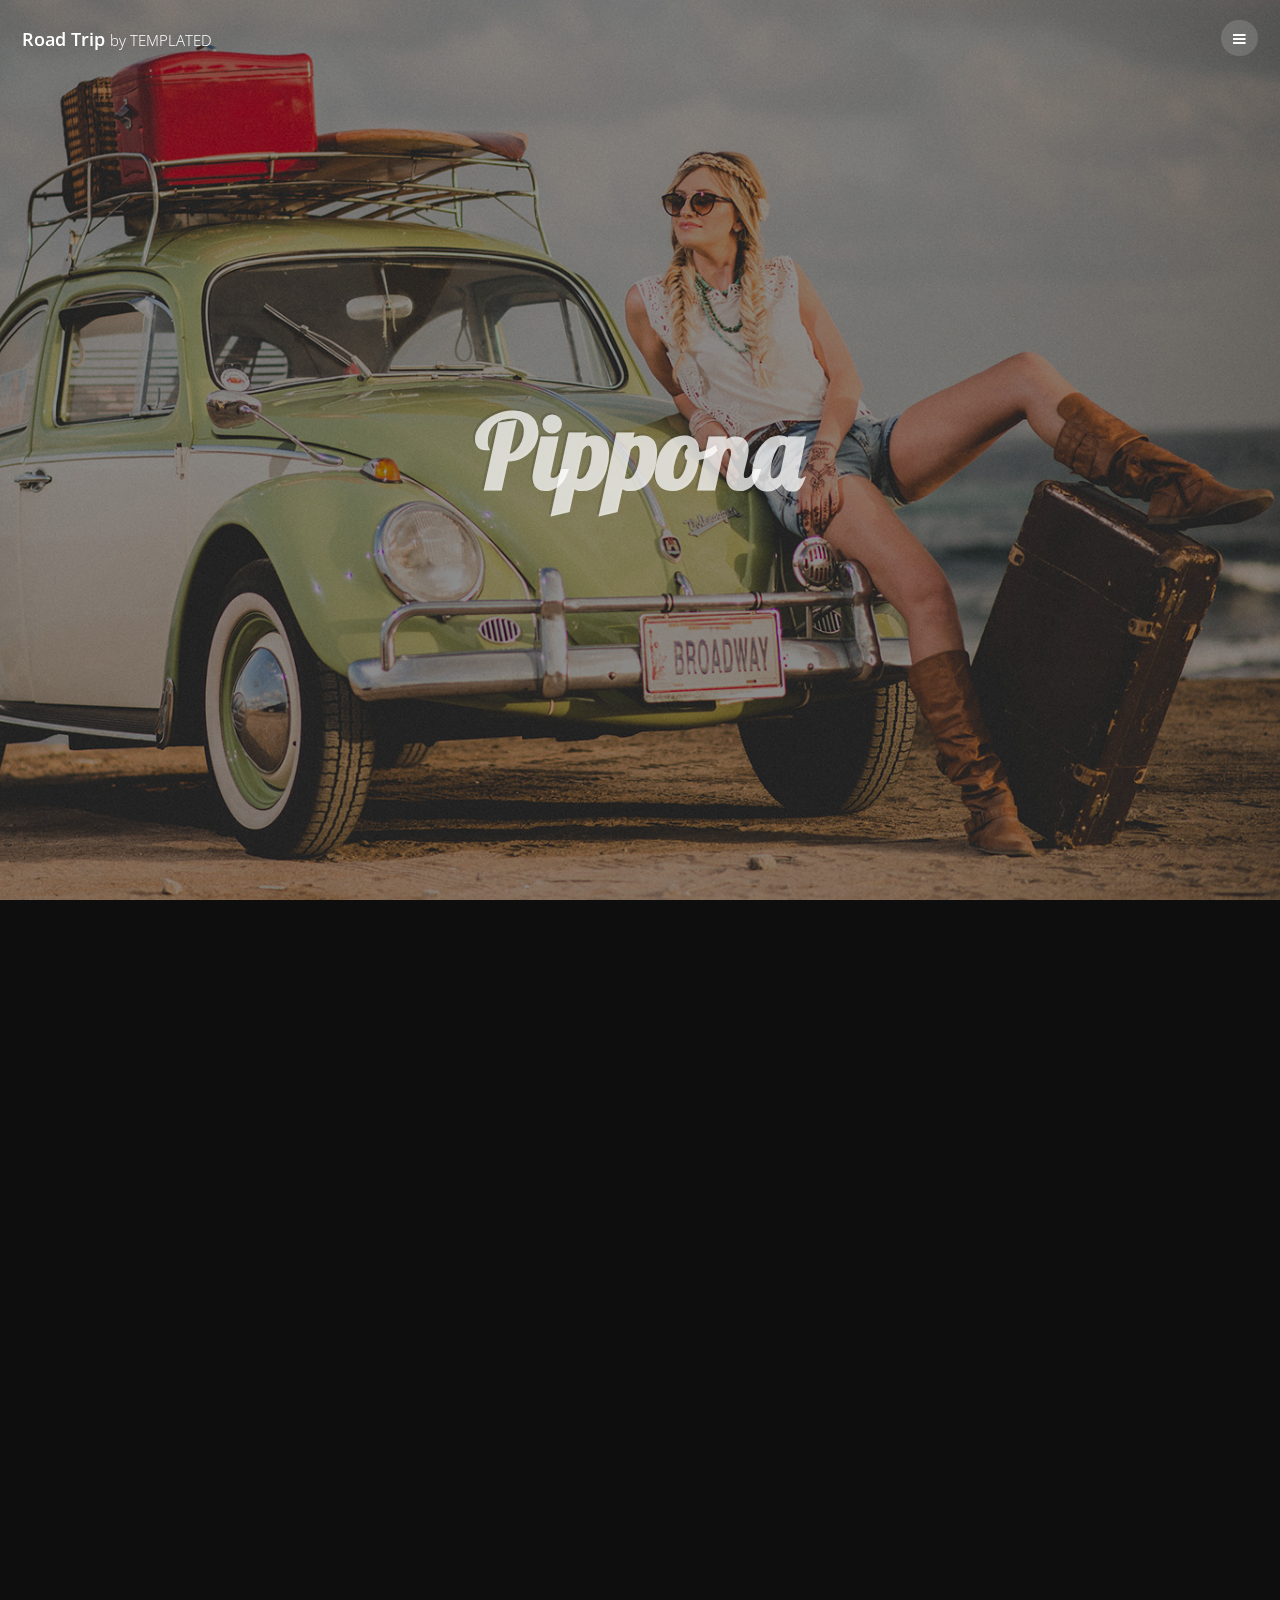
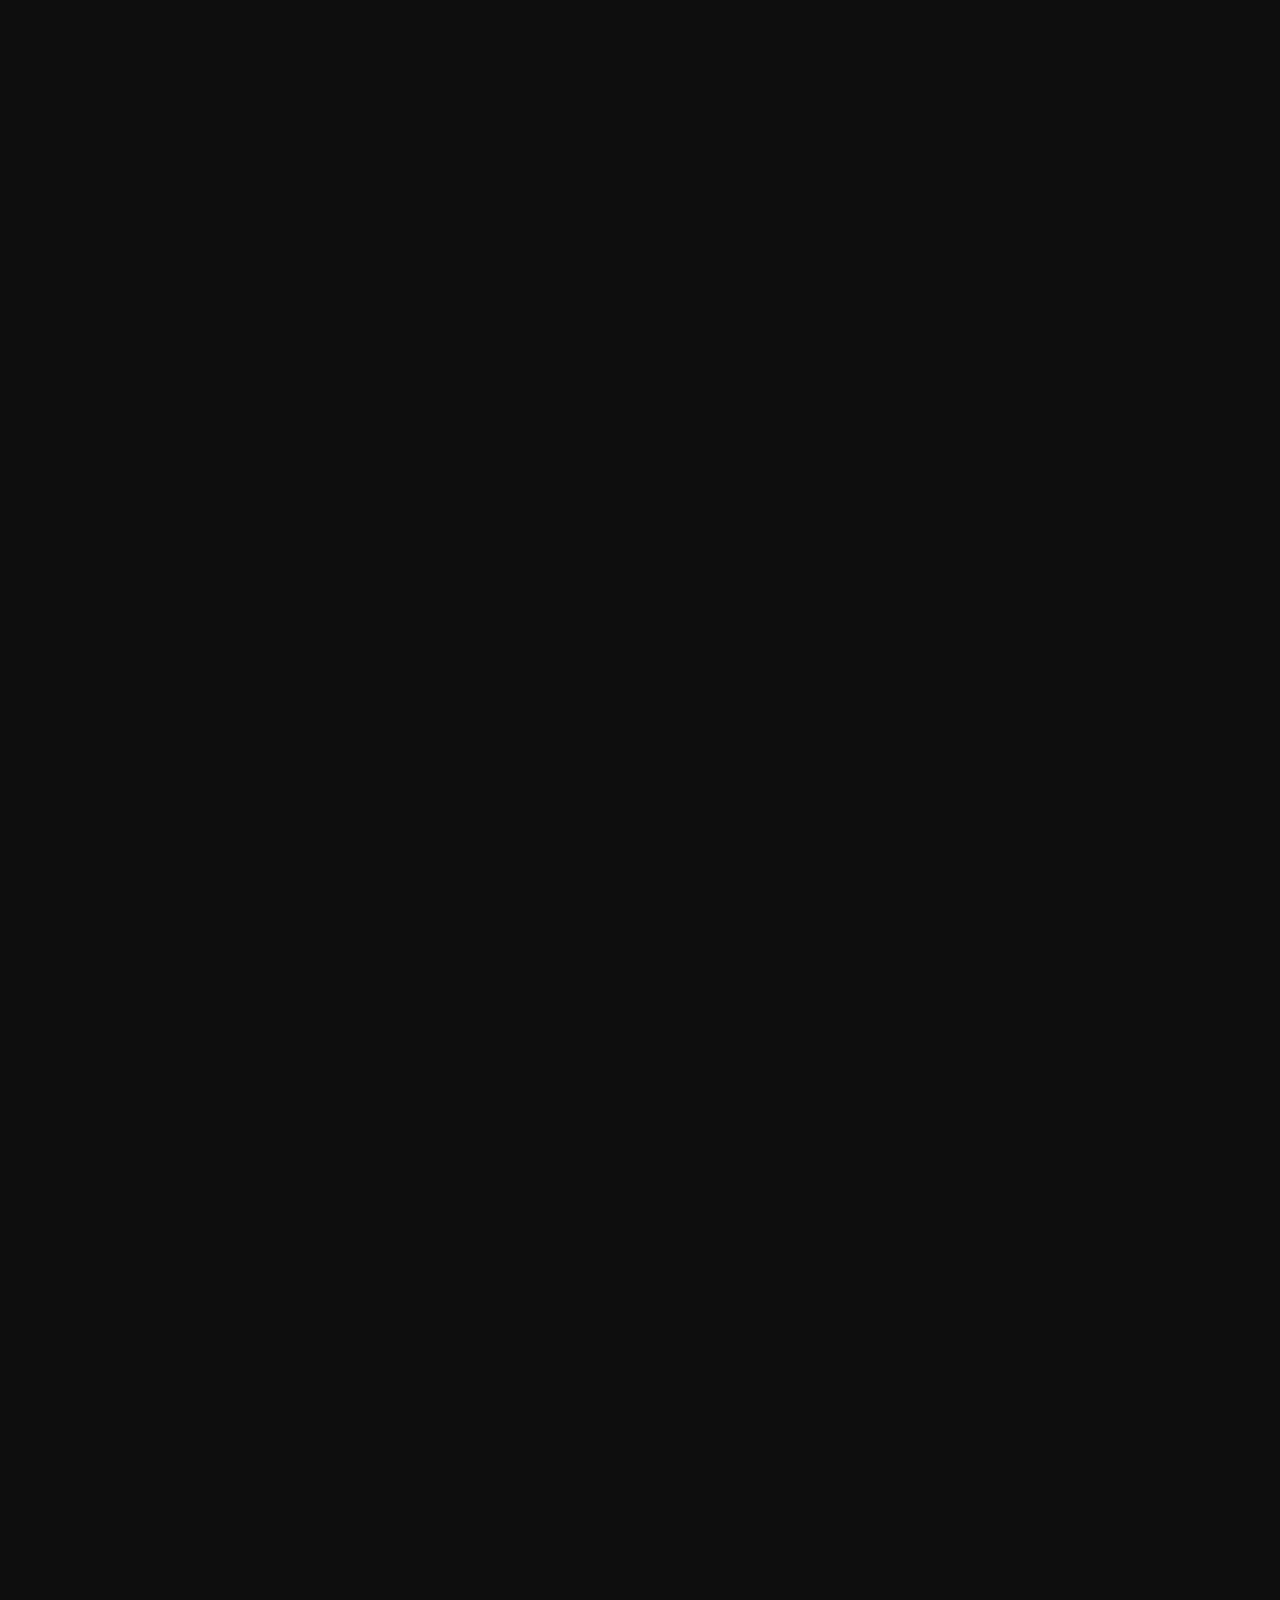
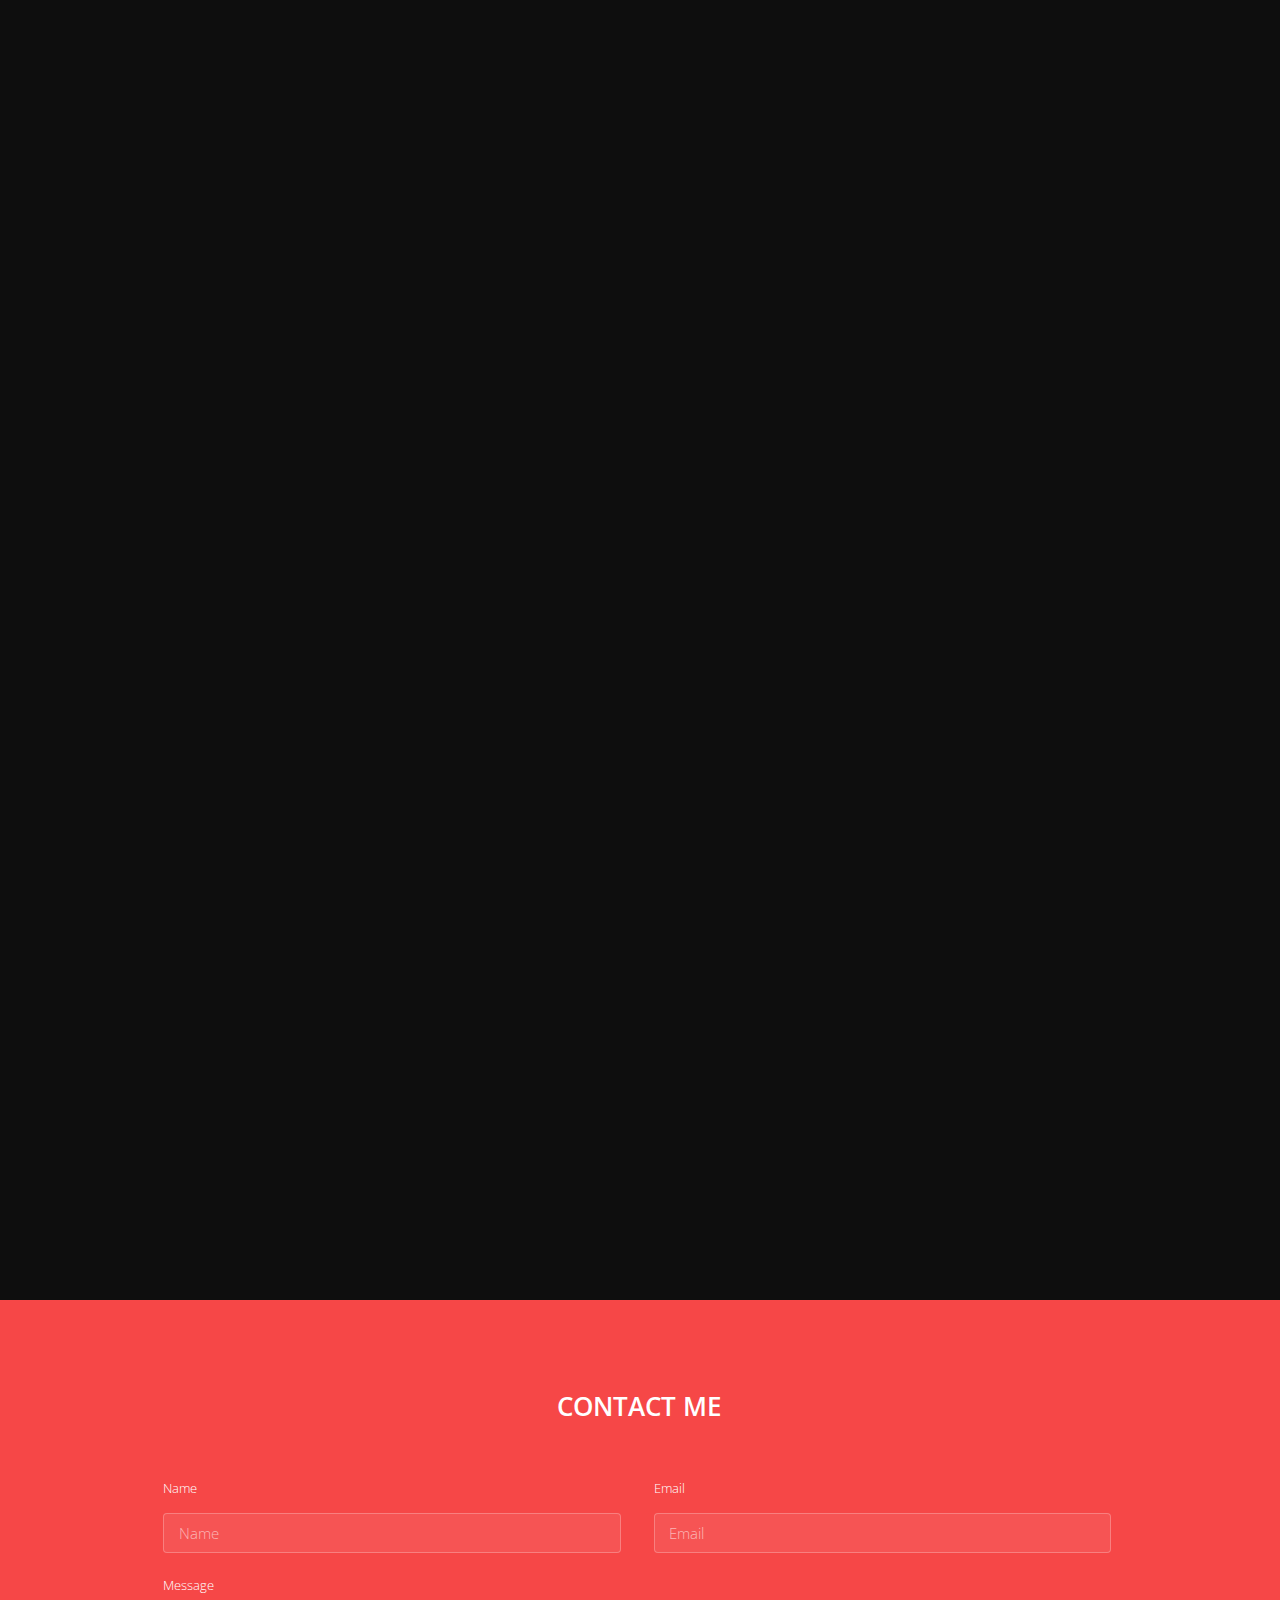
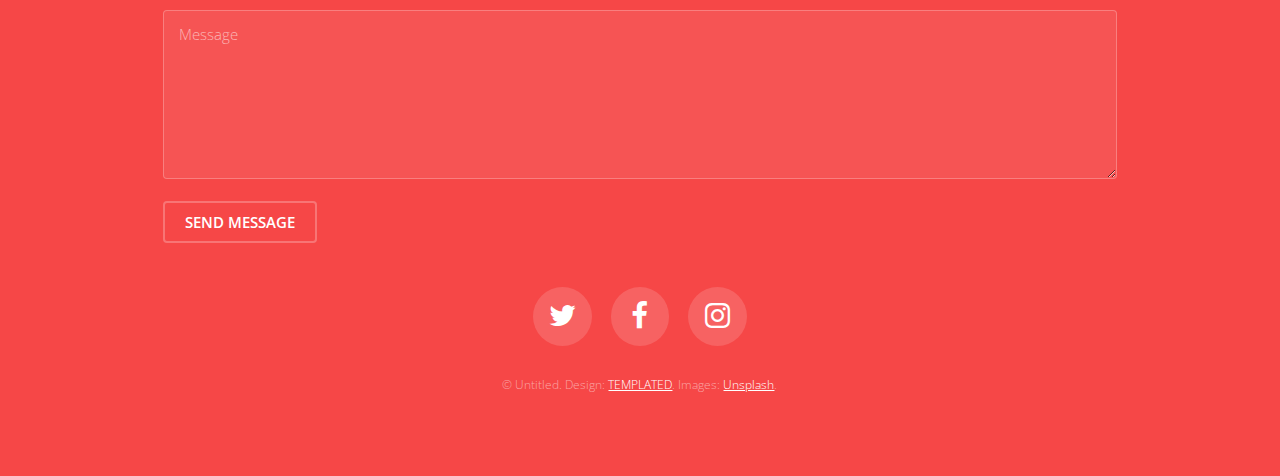
<file: index.html>
<!DOCTYPE HTML>
<!--
	Road Trip by TEMPLATED
	templated.co @templatedco
	Released for free under the Creative Commons Attribution 3.0 license (templated.co/license)
-->
<html>
	<head>
		<title>Road Trip by TEMPLATED</title>
		<meta charset="utf-8" />
		<meta name="viewport" content="width=device-width, initial-scale=1" />
		<link rel="stylesheet" href="assets/css/main.css" />
	</head>
	<body>

		<!-- Header -->
			<header id="header">
				<div class="logo"><a href="index.html">Road Trip <span>by TEMPLATED</span></a></div>
				<a href="#menu"><span>Menu</span></a>
			</header>

		<!-- Nav -->
			<nav id="menu">
				<ul class="links">
					<li><a href="index.html">Home</a></li>
					<li><a href="generic.html">Generic</a></li>
					<li><a href="elements.html">Elements</a></li>
				</ul>
			</nav>

		<!-- Banner -->
		<!--
			Note: To show a background image, set the "data-bg" attribute below
			to the full filename of your image. This is used in each section to set
			the background image.
		-->
			<section id="banner" class="bg-img" data-bg="banner.jpg">
				<div class="inner">
					<header>
						<h1>Pippona</h1>
					</header>
				</div>
				<a href="#one" class="more">Learn More</a>
			</section>

		<!-- One -->
			<section id="one" class="wrapper post bg-img" data-bg="banner2.jpg">
				<div class="inner">
					<article class="box">
						<header>
							<h2>Nibh non lobortis mus nibh</h2>
							<p>01.01.2017</p>
						</header>
						<div class="content">
							<p>Scelerisque enim mi curae erat ultricies lobortis donec velit in per cum consectetur purus a enim platea vestibulum lacinia et elit ante scelerisque vestibulum. At urna condimentum sed vulputate a duis in senectus ullamcorper lacus cubilia consectetur odio proin sociosqu a parturient nam ac blandit praesent aptent. Eros dignissim mus mauris a natoque ad suspendisse nulla a urna in tincidunt tristique enim arcu litora scelerisque eros suspendisse.</p>
						</div>
						<footer>
							<a href="generic.html" class="button alt">Learn More</a>
						</footer>
					</article>
				</div>
				<a href="#two" class="more">Learn More</a>
			</section>

		<!-- Two -->
			<section id="two" class="wrapper post bg-img" data-bg="banner5.jpg">
				<div class="inner">
					<article class="box">
						<header>
							<h2>Mus elit a ultricies at</h2>
							<p>12.21.2016</p>
						</header>
						<div class="content">
							<p>Scelerisque enim mi curae erat ultricies lobortis donec velit in per cum consectetur purus a enim platea vestibulum lacinia et elit ante scelerisque vestibulum. At urna condimentum sed vulputate a duis in senectus ullamcorper lacus cubilia consectetur odio proin sociosqu a parturient nam ac blandit praesent aptent. Eros dignissim mus mauris a natoque ad suspendisse nulla a urna in tincidunt tristique enim arcu litora scelerisque eros suspendisse.</p>
						</div>
						<footer>
							<a href="generic.html" class="button alt">Learn More</a>
						</footer>
					</article>
				</div>
				<a href="#three" class="more">Learn More</a>
			</section>

		<!-- Three -->
			<section id="three" class="wrapper post bg-img" data-bg="banner4.jpg">
				<div class="inner">
					<article class="box">
						<header>
							<h2>Varius a cursus aliquet</h2>
							<p>11.11.2016</p>
						</header>
						<div class="content">
							<p>Scelerisque enim mi curae erat ultricies lobortis donec velit in per cum consectetur purus a enim platea vestibulum lacinia et elit ante scelerisque vestibulum. At urna condimentum sed vulputate a duis in senectus ullamcorper lacus cubilia consectetur odio proin sociosqu a parturient nam ac blandit praesent aptent. Eros dignissim mus mauris a natoque ad suspendisse nulla a urna in tincidunt tristique enim arcu litora scelerisque eros suspendisse.</p>
						</div>
						<footer>
							<a href="generic.html" class="button alt">Learn More</a>
						</footer>
					</article>
				</div>
				<a href="#four" class="more">Learn More</a>
			</section>

		<!-- Four -->
			<section id="four" class="wrapper post bg-img" data-bg="banner3.jpg">
				<div class="inner">
					<article class="box">
						<header>
							<h2>Luctus blandit mi lectus in nascetur</h2>
							<p>10.30.2016</p>
						</header>
						<div class="content">
							<p>Scelerisque enim mi curae erat ultricies lobortis donec velit in per cum consectetur purus a enim platea vestibulum lacinia et elit ante scelerisque vestibulum. At urna condimentum sed vulputate a duis in senectus ullamcorper lacus cubilia consectetur odio proin sociosqu a parturient nam ac blandit praesent aptent. Eros dignissim mus mauris a natoque ad suspendisse nulla a urna in tincidunt tristique enim arcu litora scelerisque eros suspendisse.</p>
						</div>
						<footer>
							<a href="generic.html" class="button alt">Learn More</a>
						</footer>
					</article>
				</div>
			</section>

		<!-- Footer -->
			<footer id="footer">
				<div class="inner">

					<h2>Contact Me</h2>

					<form action="#" method="post">

						<div class="field half first">
							<label for="name">Name</label>
							<input name="name" id="name" type="text" placeholder="Name">
						</div>
						<div class="field half">
							<label for="email">Email</label>
							<input name="email" id="email" type="email" placeholder="Email">
						</div>
						<div class="field">
							<label for="message">Message</label>
							<textarea name="message" id="message" rows="6" placeholder="Message"></textarea>
						</div>
						<ul class="actions">
							<li><input value="Send Message" class="button alt" type="submit"></li>
						</ul>
					</form>

					<ul class="icons">
						<li><a href="#" class="icon round fa-twitter"><span class="label">Twitter</span></a></li>
						<li><a href="#" class="icon round fa-facebook"><span class="label">Facebook</span></a></li>
						<li><a href="#" class="icon round fa-instagram"><span class="label">Instagram</span></a></li>
					</ul>

					<div class="copyright">
						&copy; Untitled. Design: <a href="https://templated.co">TEMPLATED</a>. Images: <a href="https://unsplash.com">Unsplash</a>.
					</div>

				</div>
			</footer>

		<!-- Scripts -->
			<script src="assets/js/jquery.min.js"></script>
			<script src="assets/js/jquery.scrolly.min.js"></script>
			<script src="assets/js/jquery.scrollex.min.js"></script>
			<script src="assets/js/skel.min.js"></script>
			<script src="assets/js/util.js"></script>
			<script src="assets/js/main.js"></script>

	</body>
</html>
</file>
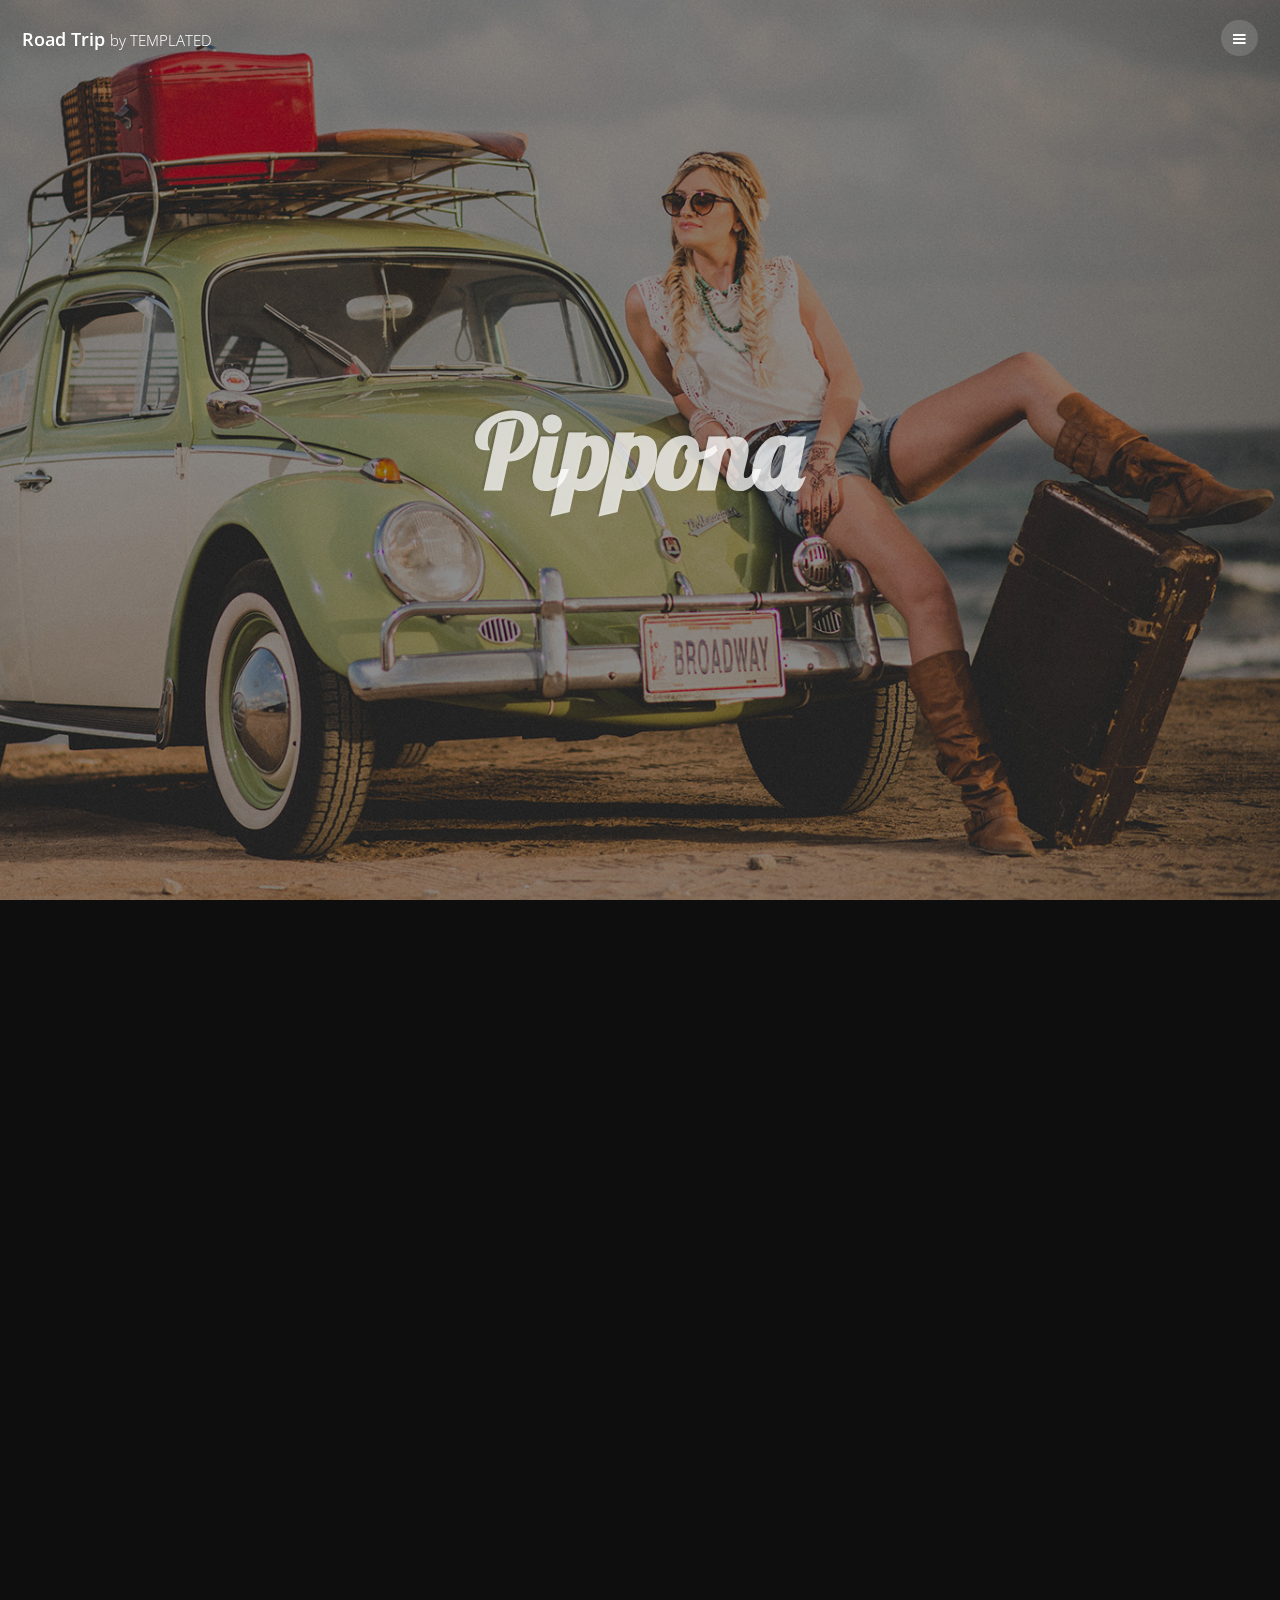
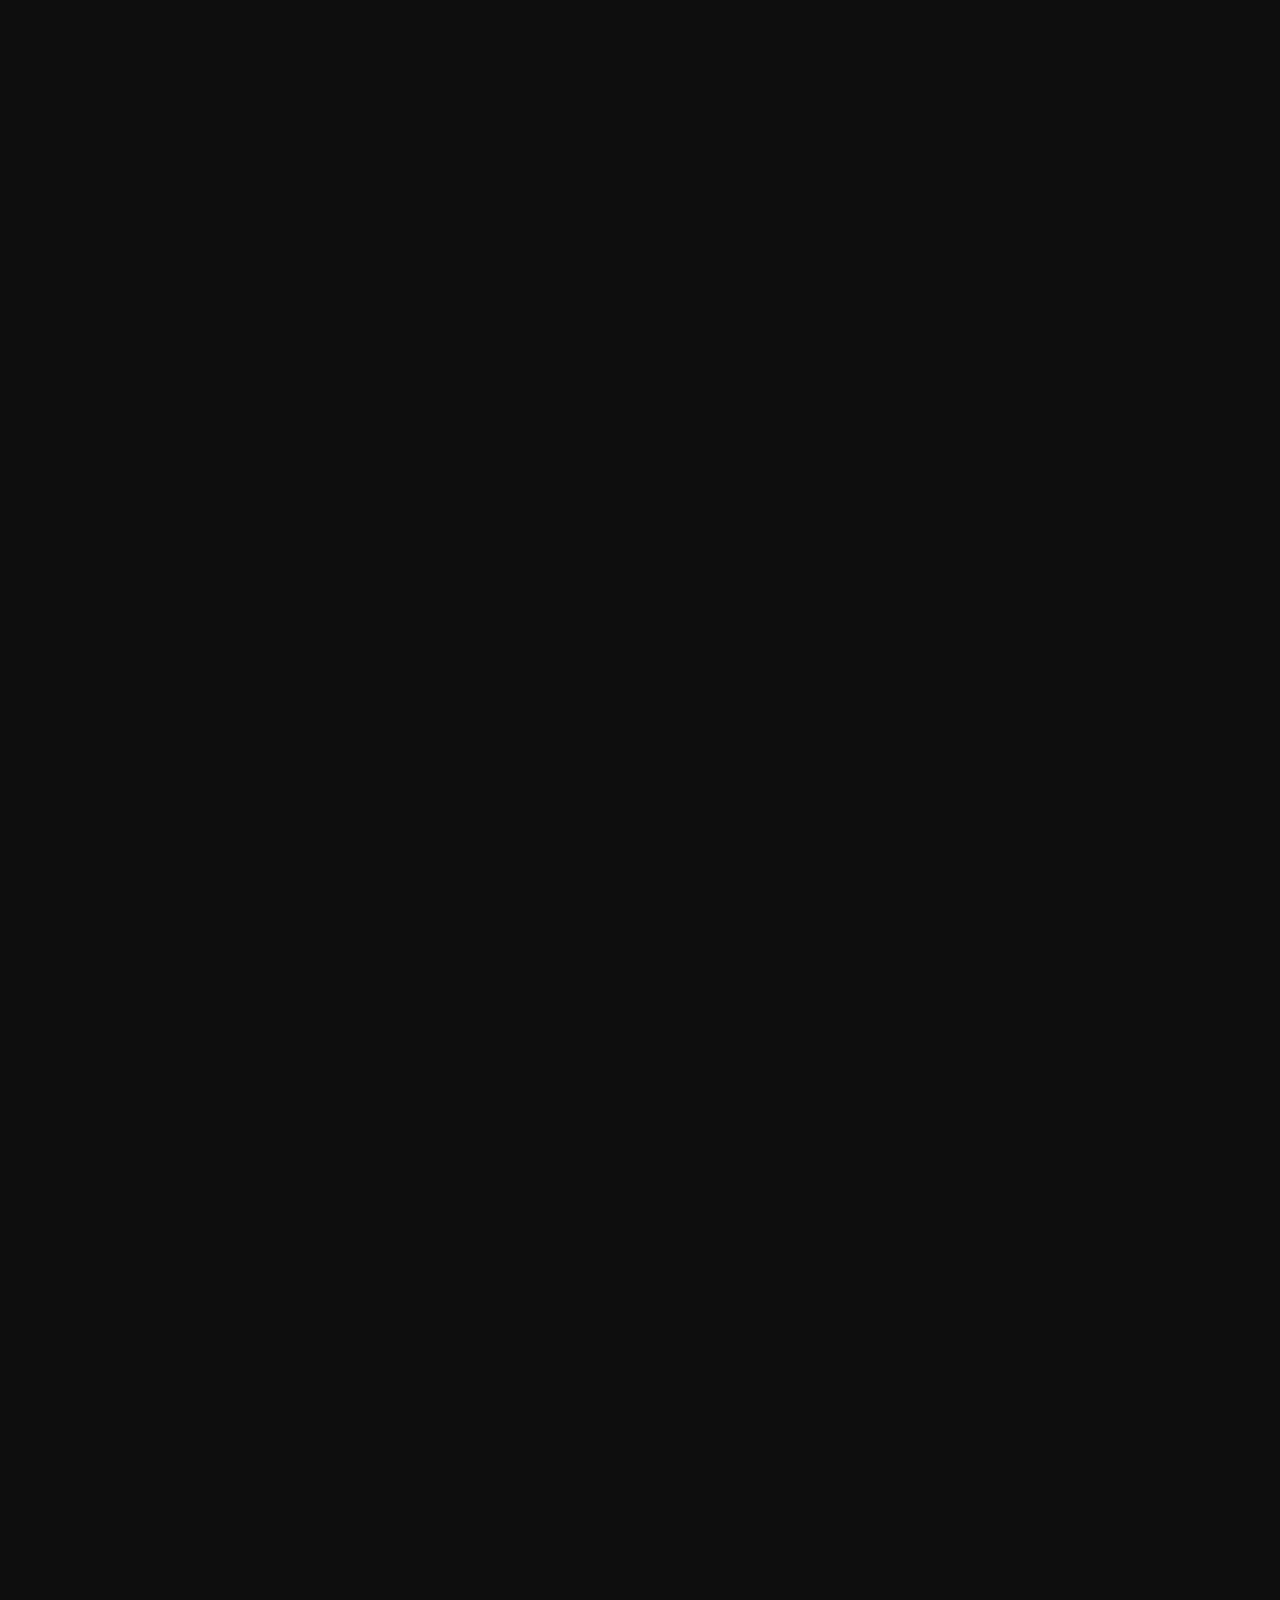
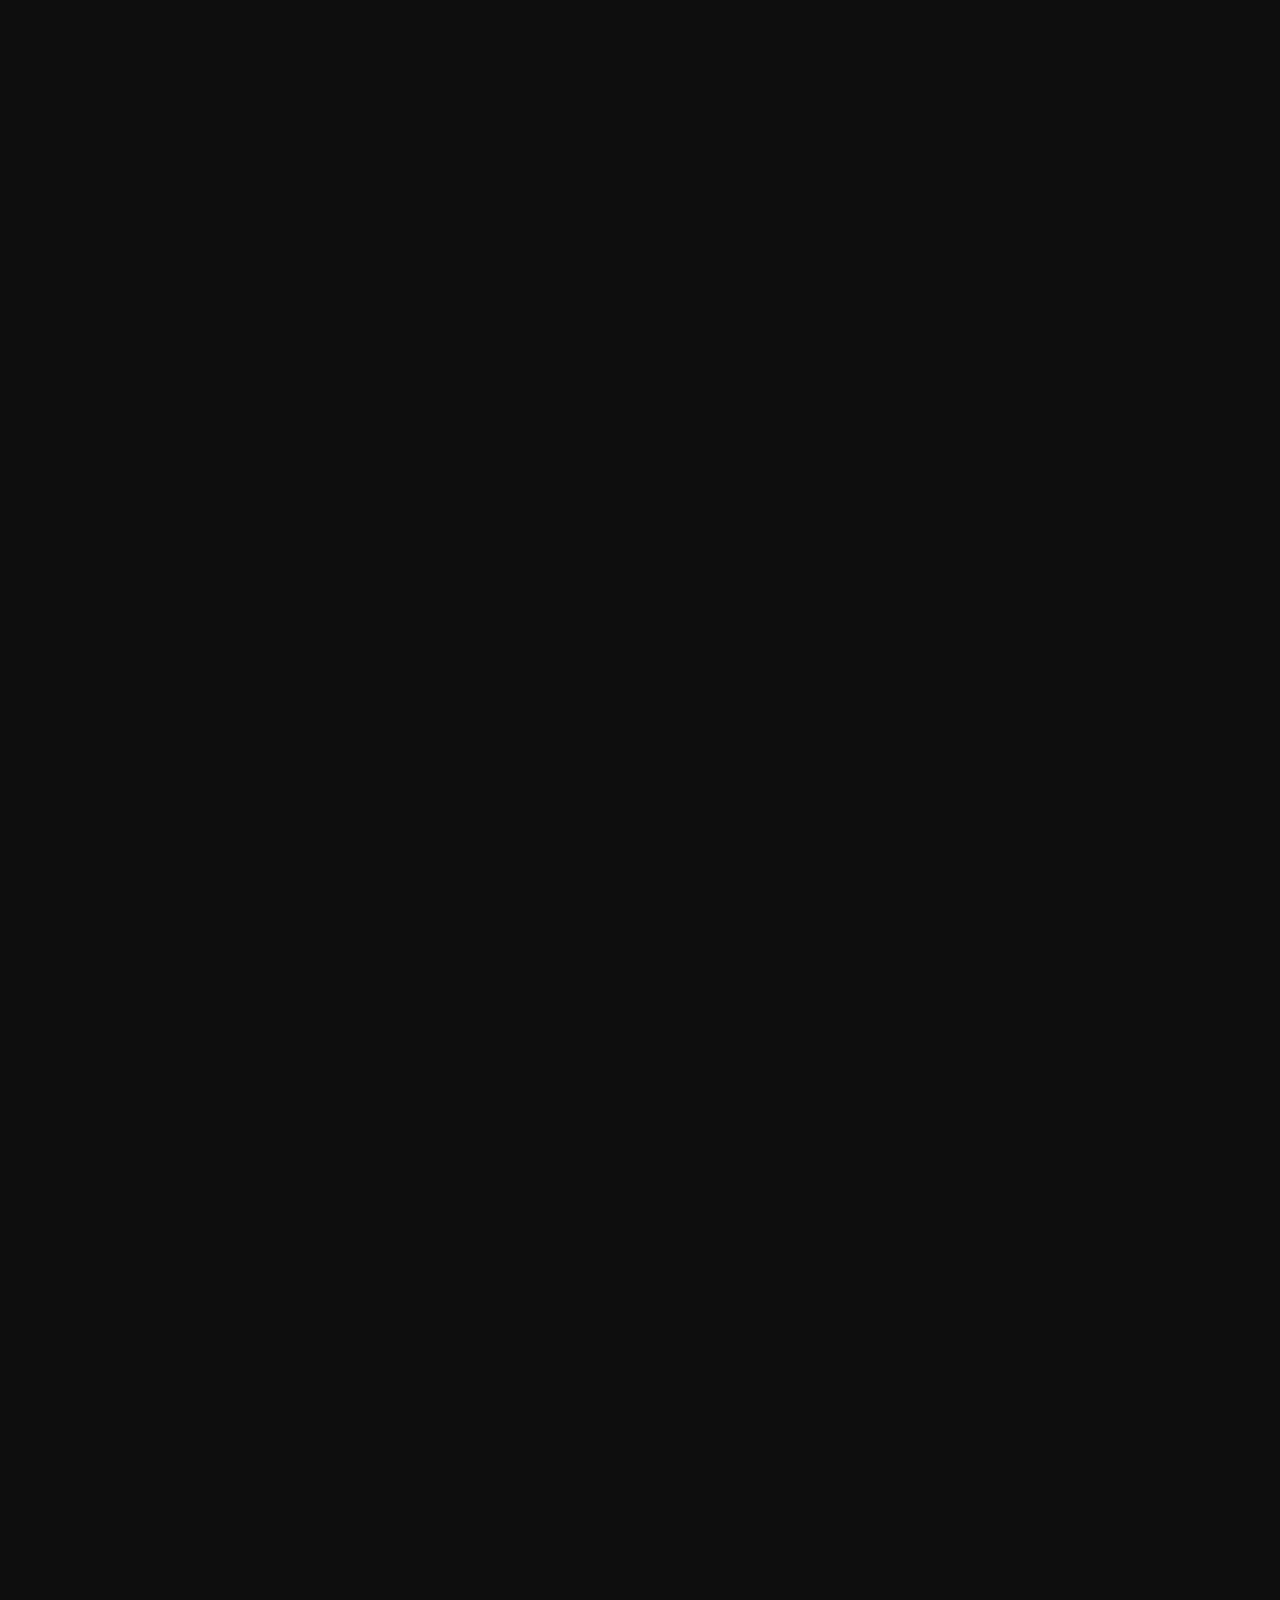
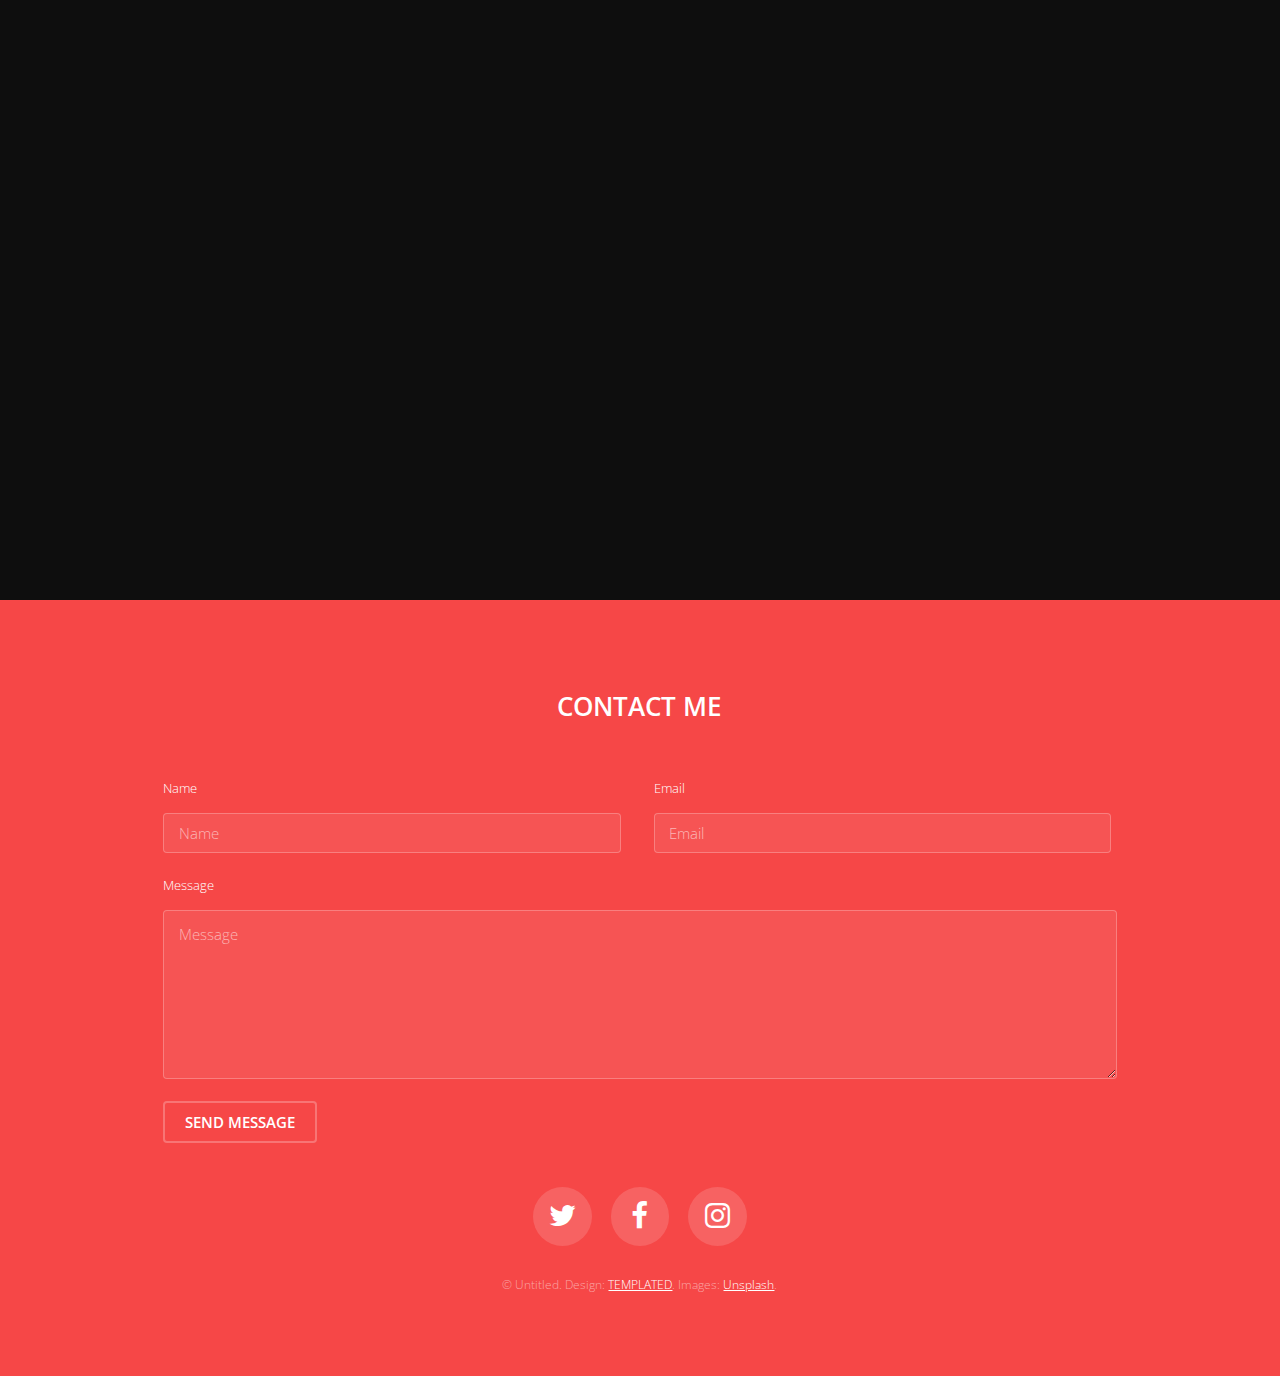
<file: pagina_pippona/index.html>
<!DOCTYPE HTML>
<!--
	Road Trip by TEMPLATED
	templated.co @templatedco
	Released for free under the Creative Commons Attribution 3.0 license (templated.co/license)
-->
<html>
	<head>
		<title>Road Trip by TEMPLATED</title>
		<meta charset="utf-8" />
		<meta name="viewport" content="width=device-width, initial-scale=1" />
		<link rel="stylesheet" href="assets/css/estilo.css" />
	</head>
	<body>

		<!-- Header -->
			<header id="header">
				<div class="logo"><a href="index.html">Road Trip <span>by TEMPLATED</span></a></div>
				<a href="#menu"><span>Menu</span></a>
			</header>

		<!-- Nav -->
			<nav id="menu">
				<ul class="links">
					<li><a href="index.html">Home</a></li>
					<li><a href="generic.html">Generic</a></li>
					<li><a href="elements.html">Elements</a></li>
				</ul>
			</nav>

		<!-- Banner -->
		<!--
			Note: To show a background image, set the "data-bg" attribute below
			to the full filename of your image. This is used in each section to set
			the background image.
		-->
			<section id="banner" class="bg-img" data-bg="banner.jpg">
				<div class="inner">
					<header>
						<h1>Pippona</h1>
					</header>
				</div>
				<a href="#one" class="more">Learn More</a>
			</section>

		<!-- One -->
			<section id="one" class="wrapper post bg-img" data-bg="banner2.jpg">
				<div class="inner">
					<article class="box">
						<header>
							<h2>¿QUIENES SOMOS?</h2>
							<p></p>
						</header>
						<div class="content">
							<p>Pippona es una fabrica de pasta, que basa su producción en alimentos de calidad. Busca que sus clientes reconozcan la marca por encima de la competencia como un producto de excelencia, que el sabor destaque por encima de otros productos similares, para fomentar que vuelvan a elegirnos, nos recomienden y seamos sus proveedores favoritos.</p>
						</div>
						<footer>
							<a href="generic.html" class="button alt">Learn More</a>
						</footer>
					</article>
				</div>
				<a href="#two" class="more">Learn More</a>
			</section>

		<!-- Two -->
			<section id="two" class="wrapper post bg-img" data-bg="banner5.jpg">
				<div class="inner">
					<article class="box">
						<header>
							<h2>¿COMO LO HAREMOS?</h2>
							<p></p>
						</header>
						<div class="content">
							<p>Para ello desarrollaremos tres aspectos fundamentales: Calidad, Atención y Distribución</p>
						</div>
						<footer>
							<a href="generic.html" class="button alt">Learn More</a>
						</footer>
					</article>
				</div>
				<a href="#three" class="more">Learn More</a>
			</section>

		<!-- Three -->
			<section id="three" class="wrapper post bg-img" data-bg="banner4.jpg">
				<div class="inner">
					<article class="box">
						<header>
							<h2>CALIDAD</h2>
							<p></p>
						</header>
						<div class="content">
							<p>Garantizaremos la misma con el cumplimento de compras de insumos y materias primas de primera linea, sin derivados o conservantes, como así también contamos con un packaging  adecuado y seguro para que las pastas lleguen a los hogares de las misma manera que se retiro de la fabrica, ¡frescas!</p>
						</div>
						<footer>
							<a href="generic.html" class="button alt">Learn More</a>
						</footer>
					</article>
				</div>
				<a href="#four" class="more">Learn More</a>
			</section>

		<!-- Four -->
			<section id="four" class="wrapper post bg-img" data-bg="banner3.jpg">
				<div class="inner">
					<article class="box">
						<header>
							<h2>ATENCIÓN</h2>
							<p></p>
						</header>
						<div class="content">
							<p>Queremos que nuestros clientes nos consideren confiables, amables y serviciales. Confiamos en que ellos van a ser los que nos recomendaran con futuros clientes. Por eso vamos a brindarles asesoramiento sobre que pasta elegir, que relleno, que salsa seria la mejor combinación y hasta un maridaje adecuado.</p>
						</div>
						<footer>
							<a href="generic.html" class="button alt">Learn More</a>
						</footer>
					</article>
				</div>
			</section>
<!--Five-->
			<section id="four" class="wrapper post bg-img" data-bg="banner3.jpg">
				<div class="inner">
					<article class="box">
						<header>
							<h2>DISTRIBUCIÓN</h2>
							<p></p>
						</header>
						<div class="content">
							<p></p>
						</div>
						<footer>
							<a href="generic.html" class="button alt">Learn More</a>
						</footer>
					</article>
				</div>
			</section>

		<!-- Footer -->
			<footer id="footer">
				<div class="inner">

					<h2>Contact Me</h2>

					<form action="#" method="post">

						<div class="field half first">
							<label for="name">Name</label>
							<input name="name" id="name" type="text" placeholder="Name">
						</div>
						<div class="field half">
							<label for="email">Email</label>
							<input name="email" id="email" type="email" placeholder="Email">
						</div>
						<div class="field">
							<label for="message">Message</label>
							<textarea name="message" id="message" rows="6" placeholder="Message"></textarea>
						</div>
						<ul class="actions">
							<li><input value="Send Message" class="button alt" type="submit"></li>
						</ul>
					</form>

					<ul class="icons">
						<li><a href="#" class="icon round fa-twitter"><span class="label">Twitter</span></a></li>
						<li><a href="#" class="icon round fa-facebook"><span class="label">Facebook</span></a></li>
						<li><a href="#" class="icon round fa-instagram"><span class="label">Instagram</span></a></li>
					</ul>

					<div class="copyright">
						&copy; Untitled. Design: <a href="https://templated.co">TEMPLATED</a>. Images: <a href="https://unsplash.com">Unsplash</a>.
					</div>

				</div>
			</footer>

		<!-- Scripts -->
			<script src="assets/js/jquery.min.js"></script>
			<script src="assets/js/jquery.scrolly.min.js"></script>
			<script src="assets/js/jquery.scrollex.min.js"></script>
			<script src="assets/js/skel.min.js"></script>
			<script src="assets/js/util.js"></script>
			<script src="assets/js/main.js"></script>

	</body>
</html>
</file>
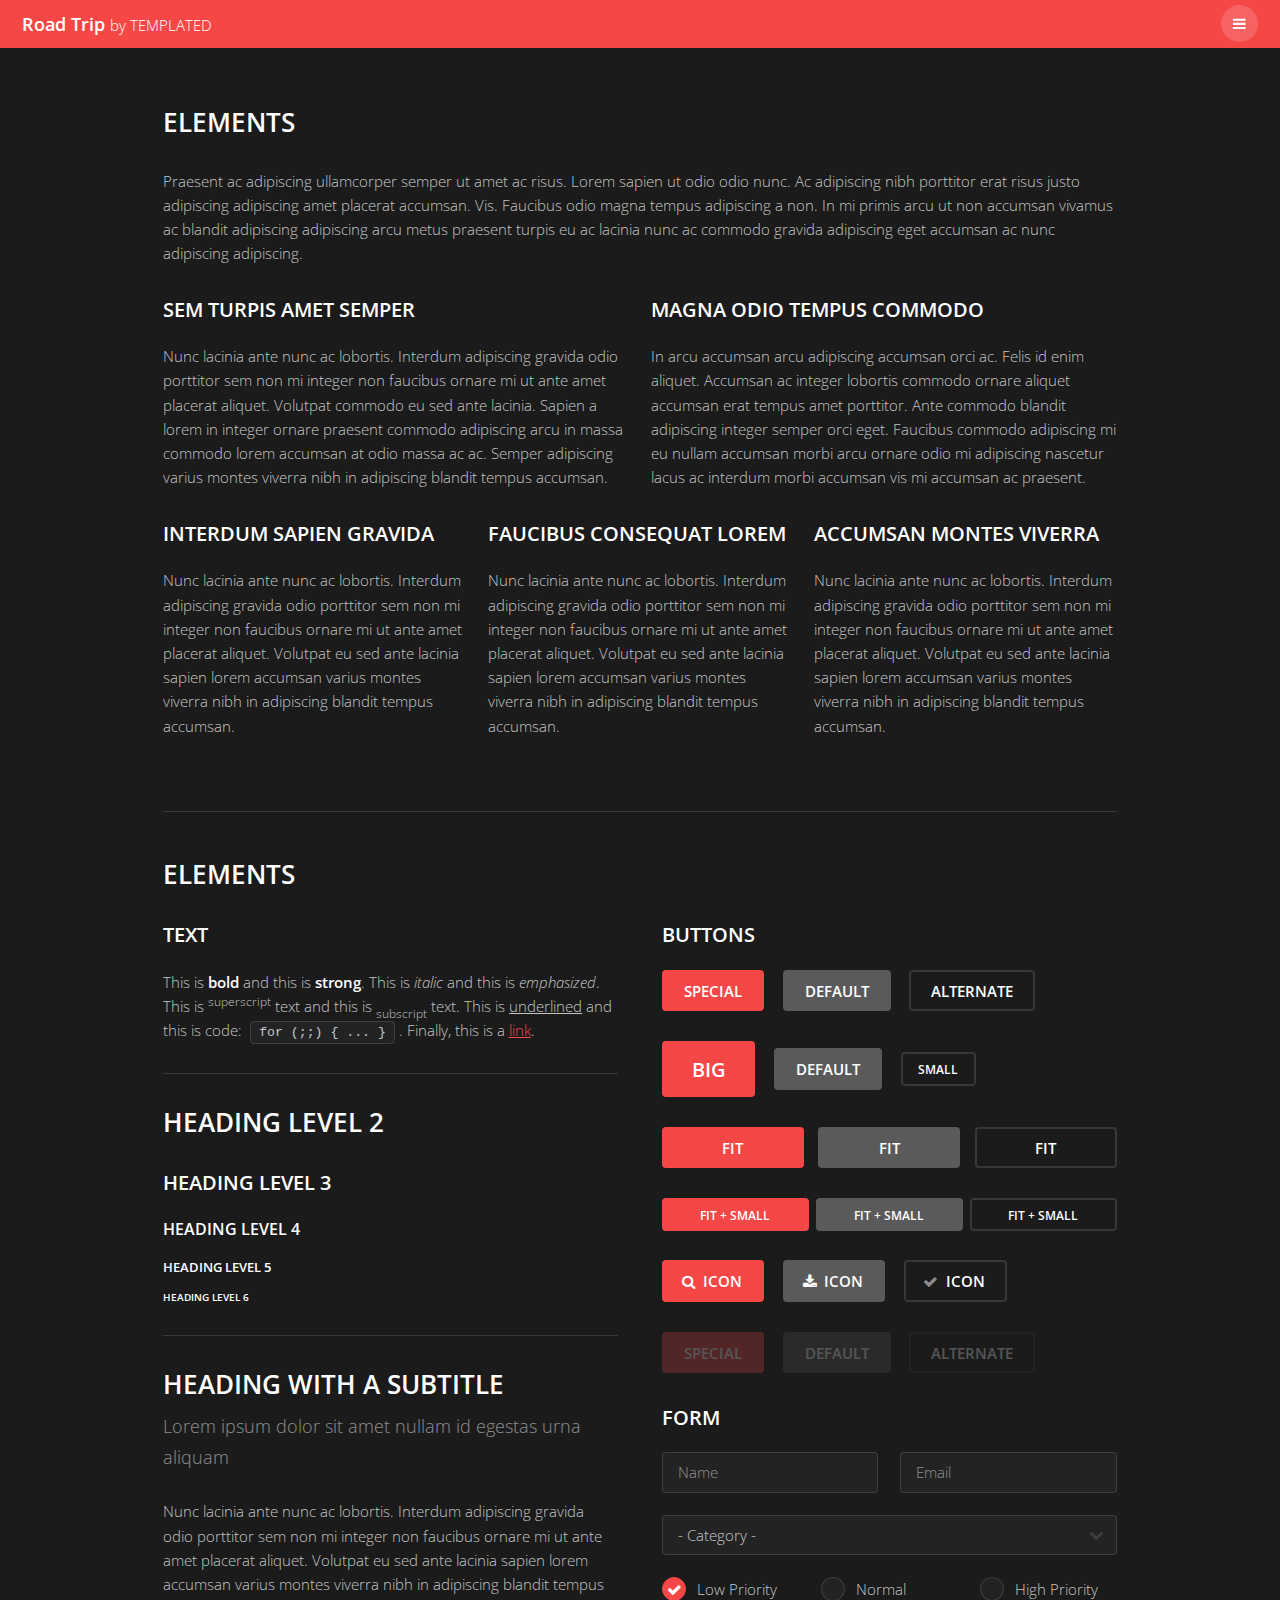
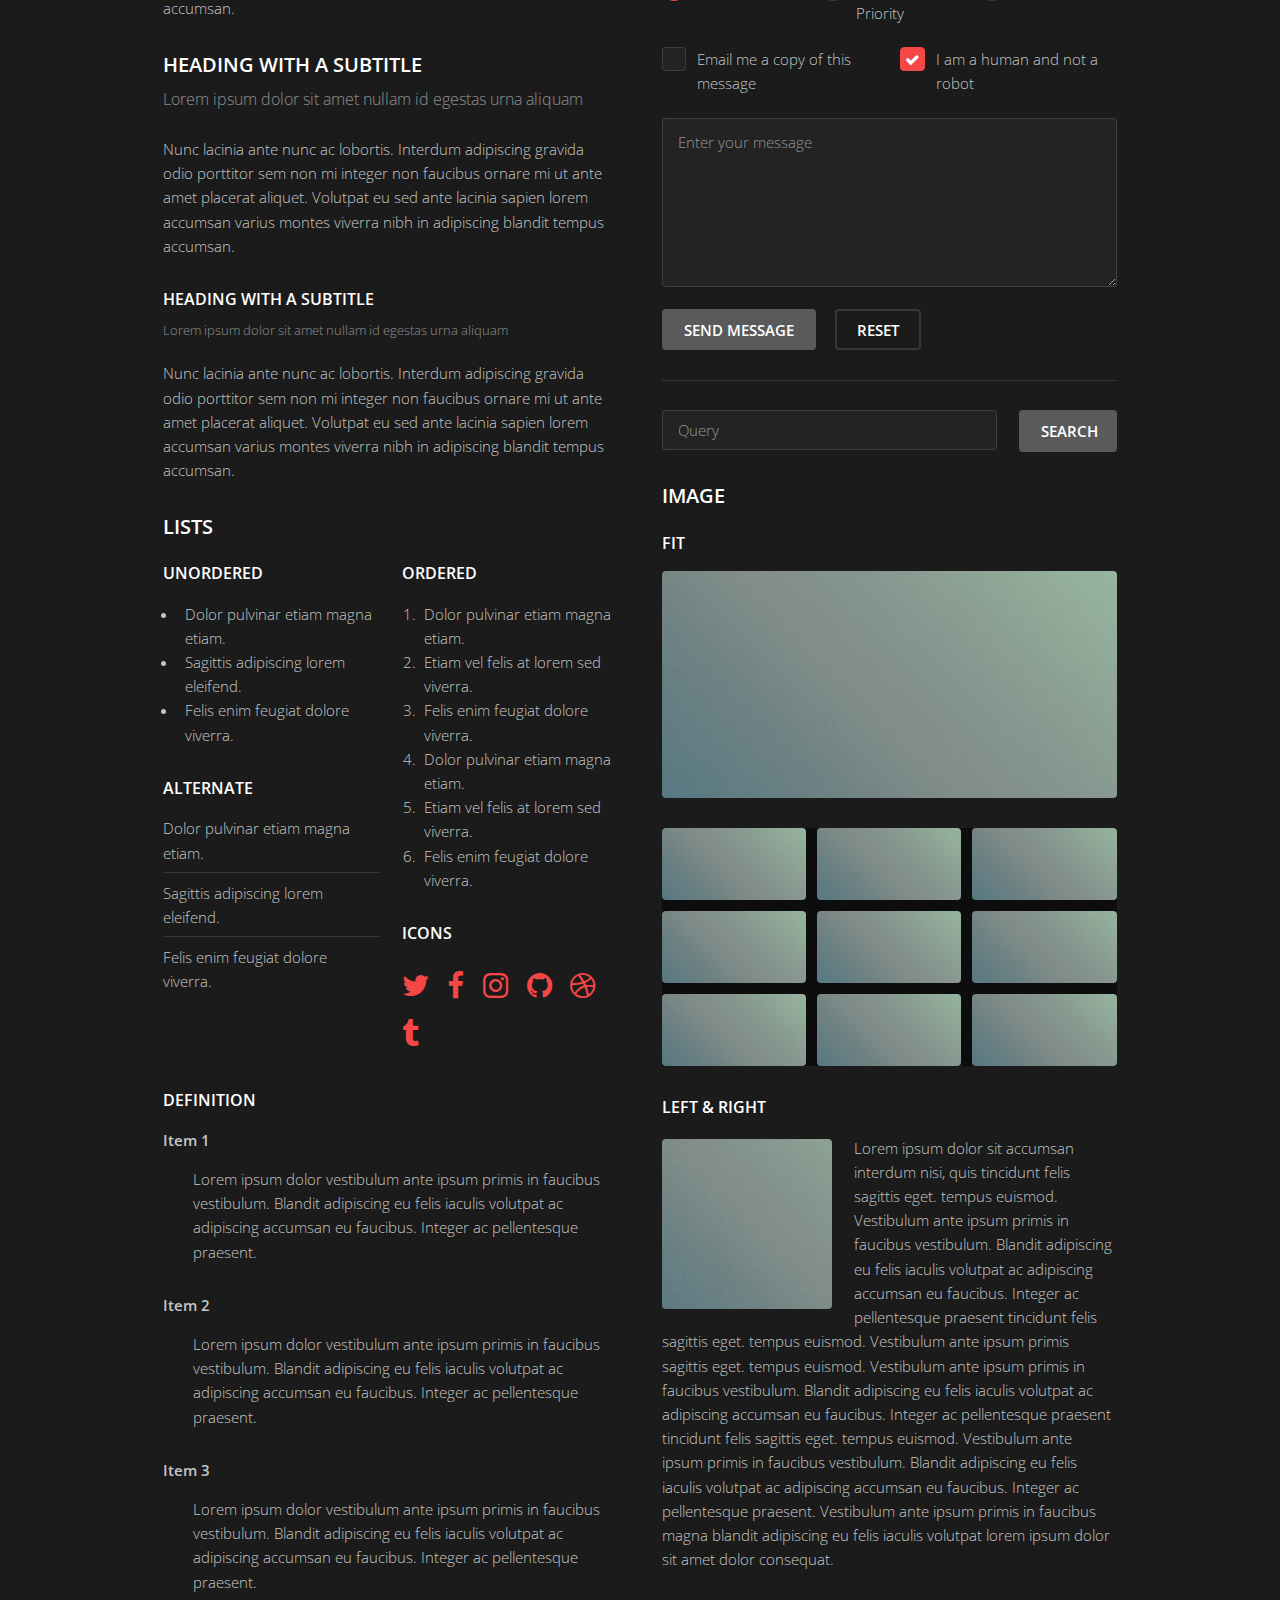
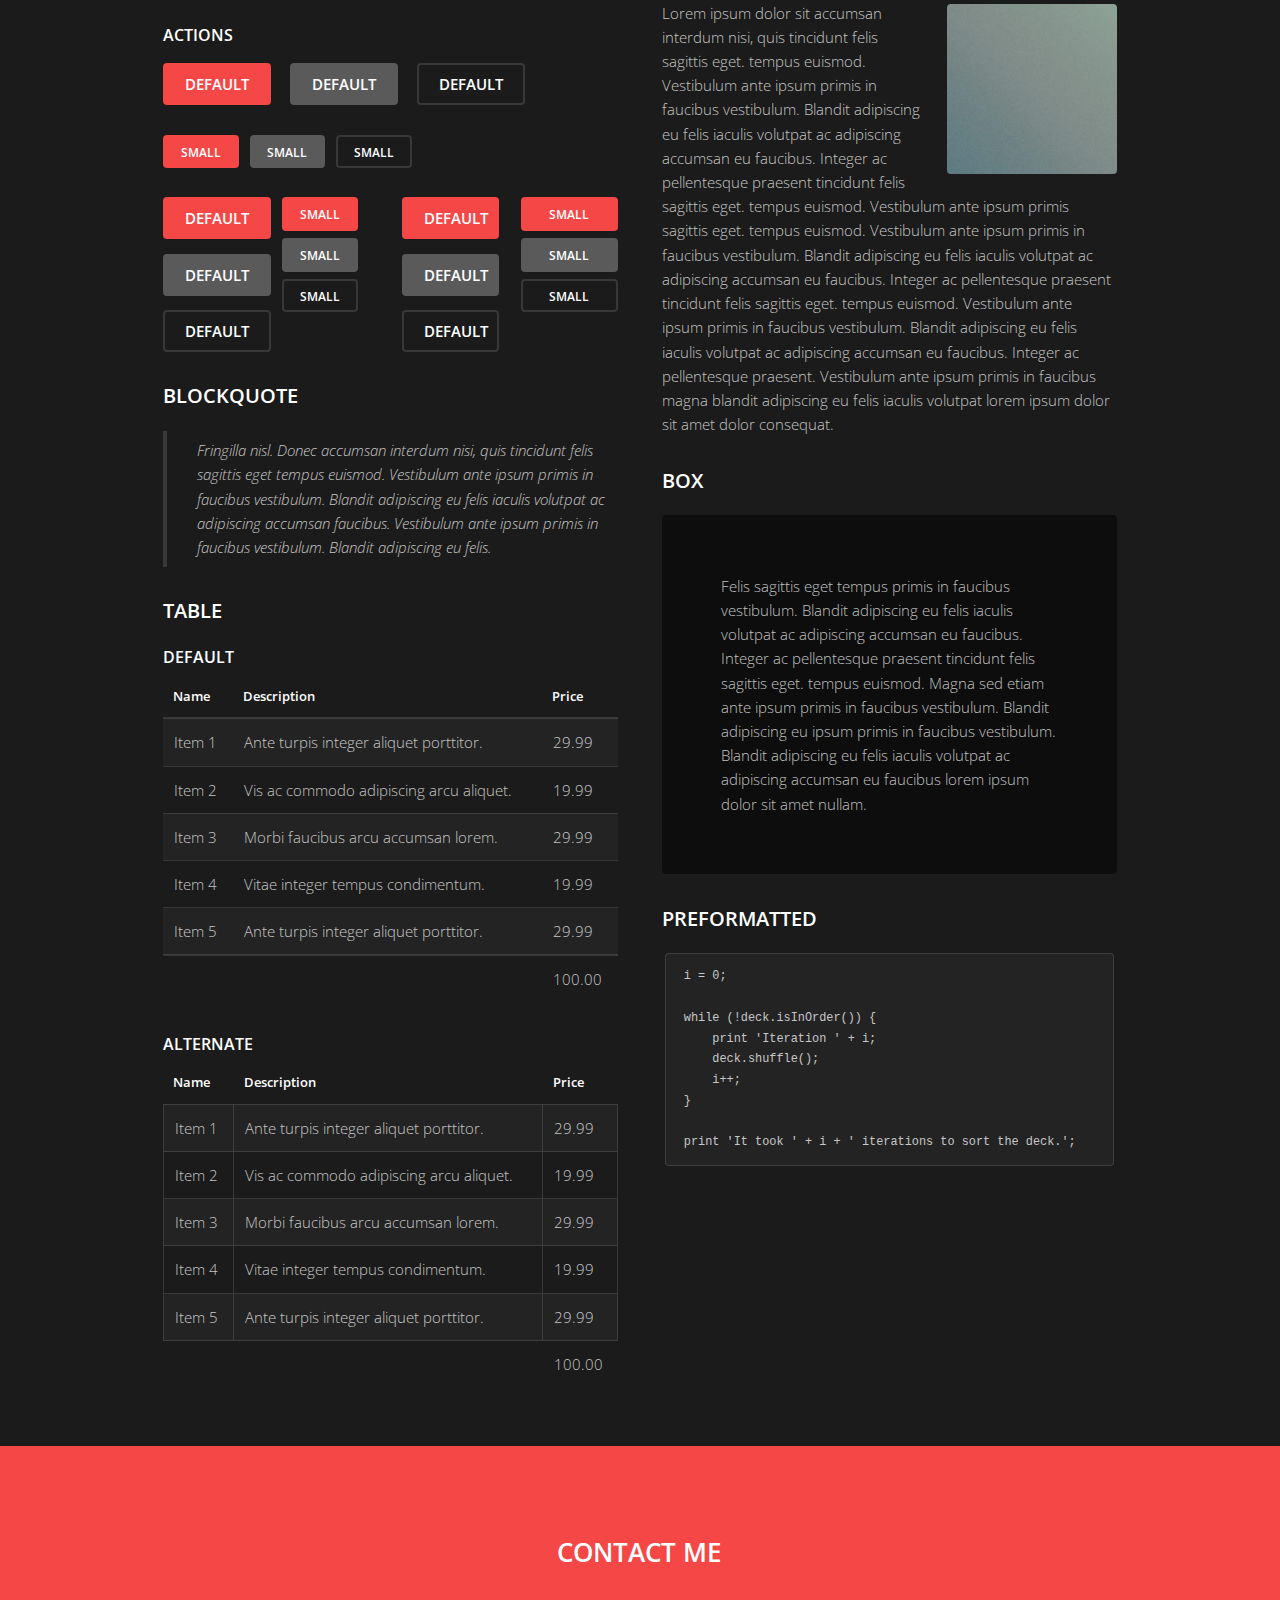
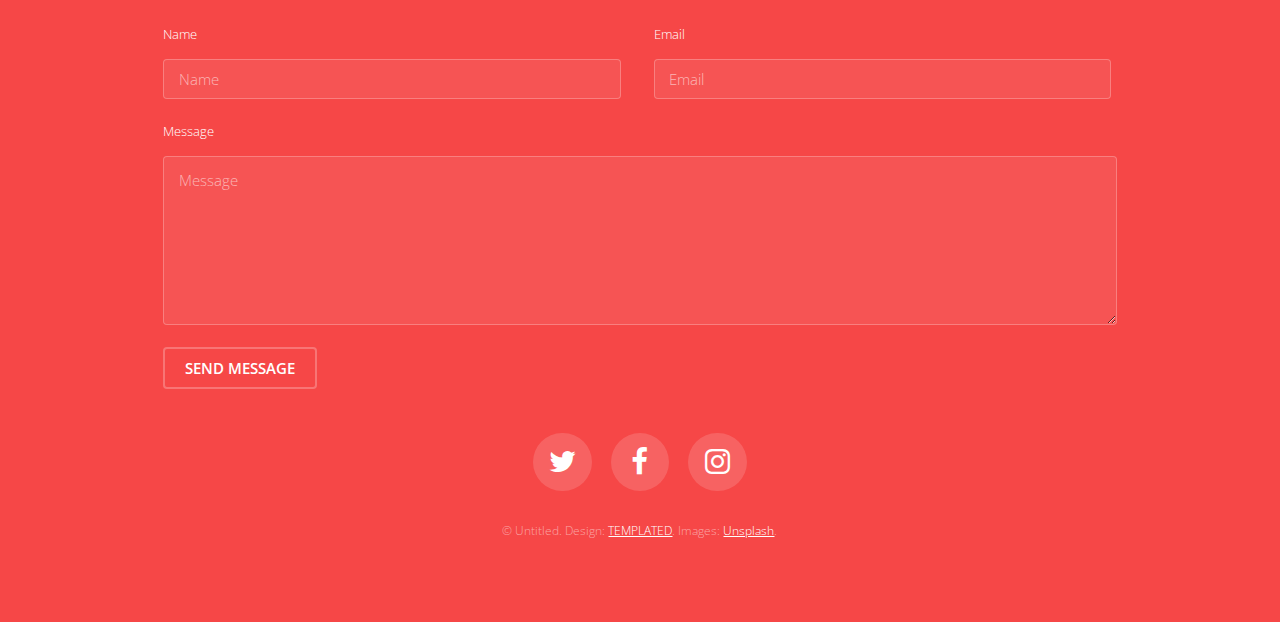
<file: elements.html>
<!DOCTYPE HTML>
<!--
	Road Trip by TEMPLATED
	templated.co @templatedco
	Released for free under the Creative Commons Attribution 3.0 license (templated.co/license)
-->
<html>
	<head>
		<title>Elements - Road Trip by TEMPLATED</title>
		<meta charset="utf-8" />
		<meta name="viewport" content="width=device-width, initial-scale=1" />
		<link rel="stylesheet" href="assets/css/main.css" />
	</head>
	<body class="subpage">

		<!-- Header -->
			<header id="header" class="alt">
				<div class="logo"><a href="index.html">Road Trip <span>by TEMPLATED</span></a></div>
				<a href="#menu"><span>Menu</span></a>
			</header>

		<!-- Nav -->
			<nav id="menu">
				<ul class="links">
					<li><a href="index.html">Home</a></li>
					<li><a href="generic.html">Generic</a></li>
					<li><a href="elements.html">Elements</a></li>
				</ul>
			</nav>

		<!-- Main -->
			<div id="main" class="container">

				<!-- Content -->
					<h2>Elements</h2>
					<p>Praesent ac adipiscing ullamcorper semper ut amet ac risus. Lorem sapien ut odio odio nunc. Ac adipiscing nibh porttitor erat risus justo adipiscing adipiscing amet placerat accumsan. Vis. Faucibus odio magna tempus adipiscing a non. In mi primis arcu ut non accumsan vivamus ac blandit adipiscing adipiscing arcu metus praesent turpis eu ac lacinia nunc ac commodo gravida adipiscing eget accumsan ac nunc adipiscing adipiscing.</p>
					<div class="row">
						<div class="6u 12u$(small)">
							<h3>Sem turpis amet semper</h3>
							<p>Nunc lacinia ante nunc ac lobortis. Interdum adipiscing gravida odio porttitor sem non mi integer non faucibus ornare mi ut ante amet placerat aliquet. Volutpat commodo eu sed ante lacinia. Sapien a lorem in integer ornare praesent commodo adipiscing arcu in massa commodo lorem accumsan at odio massa ac ac. Semper adipiscing varius montes viverra nibh in adipiscing blandit tempus accumsan.</p>
						</div>
						<div class="6u$ 12u$(small)">
							<h3>Magna odio tempus commodo</h3>
							<p>In arcu accumsan arcu adipiscing accumsan orci ac. Felis id enim aliquet. Accumsan ac integer lobortis commodo ornare aliquet accumsan erat tempus amet porttitor. Ante commodo blandit adipiscing integer semper orci eget. Faucibus commodo adipiscing mi eu nullam accumsan morbi arcu ornare odio mi adipiscing nascetur lacus ac interdum morbi accumsan vis mi accumsan ac praesent.</p>
						</div>
						<!-- Break -->
						<div class="4u 12u$(medium)">
							<h3>Interdum sapien gravida</h3>
							<p>Nunc lacinia ante nunc ac lobortis. Interdum adipiscing gravida odio porttitor sem non mi integer non faucibus ornare mi ut ante amet placerat aliquet. Volutpat eu sed ante lacinia sapien lorem accumsan varius montes viverra nibh in adipiscing blandit tempus accumsan.</p>
						</div>
						<div class="4u 12u$(medium)">
							<h3>Faucibus consequat lorem</h3>
							<p>Nunc lacinia ante nunc ac lobortis. Interdum adipiscing gravida odio porttitor sem non mi integer non faucibus ornare mi ut ante amet placerat aliquet. Volutpat eu sed ante lacinia sapien lorem accumsan varius montes viverra nibh in adipiscing blandit tempus accumsan.</p>
						</div>
						<div class="4u$ 12u$(medium)">
							<h3>Accumsan montes viverra</h3>
							<p>Nunc lacinia ante nunc ac lobortis. Interdum adipiscing gravida odio porttitor sem non mi integer non faucibus ornare mi ut ante amet placerat aliquet. Volutpat eu sed ante lacinia sapien lorem accumsan varius montes viverra nibh in adipiscing blandit tempus accumsan.</p>
						</div>
					</div>

				<hr class="major" />

				<!-- Elements -->
					<h2 id="elements">Elements</h2>
					<div class="row 200%">
						<div class="6u 12u$(medium)">

							<!-- Text stuff -->
								<h3>Text</h3>
								<p>This is <b>bold</b> and this is <strong>strong</strong>. This is <i>italic</i> and this is <em>emphasized</em>.
								This is <sup>superscript</sup> text and this is <sub>subscript</sub> text.
								This is <u>underlined</u> and this is code: <code>for (;;) { ... }</code>.
								Finally, this is a <a href="#">link</a>.</p>
								<hr />
								<h2>Heading Level 2</h2>
								<h3>Heading Level 3</h3>
								<h4>Heading Level 4</h4>
								<h5>Heading Level 5</h5>
								<h6>Heading Level 6</h6>
								<hr />
								<header>
									<h2>Heading with a Subtitle</h2>
									<p>Lorem ipsum dolor sit amet nullam id egestas urna aliquam</p>
								</header>
								<p>Nunc lacinia ante nunc ac lobortis. Interdum adipiscing gravida odio porttitor sem non mi integer non faucibus ornare mi ut ante amet placerat aliquet. Volutpat eu sed ante lacinia sapien lorem accumsan varius montes viverra nibh in adipiscing blandit tempus accumsan.</p>
								<header>
									<h3>Heading with a Subtitle</h3>
									<p>Lorem ipsum dolor sit amet nullam id egestas urna aliquam</p>
								</header>
								<p>Nunc lacinia ante nunc ac lobortis. Interdum adipiscing gravida odio porttitor sem non mi integer non faucibus ornare mi ut ante amet placerat aliquet. Volutpat eu sed ante lacinia sapien lorem accumsan varius montes viverra nibh in adipiscing blandit tempus accumsan.</p>
								<header>
									<h4>Heading with a Subtitle</h4>
									<p>Lorem ipsum dolor sit amet nullam id egestas urna aliquam</p>
								</header>
								<p>Nunc lacinia ante nunc ac lobortis. Interdum adipiscing gravida odio porttitor sem non mi integer non faucibus ornare mi ut ante amet placerat aliquet. Volutpat eu sed ante lacinia sapien lorem accumsan varius montes viverra nibh in adipiscing blandit tempus accumsan.</p>

							<!-- Lists -->
								<h3>Lists</h3>
								<div class="row">
									<div class="6u 12u$(small)">

										<h4>Unordered</h4>
										<ul>
											<li>Dolor pulvinar etiam magna etiam.</li>
											<li>Sagittis adipiscing lorem eleifend.</li>
											<li>Felis enim feugiat dolore viverra.</li>
										</ul>

										<h4>Alternate</h4>
										<ul class="alt">
											<li>Dolor pulvinar etiam magna etiam.</li>
											<li>Sagittis adipiscing lorem eleifend.</li>
											<li>Felis enim feugiat dolore viverra.</li>
										</ul>

									</div>
									<div class="6u$ 12u$(small)">

										<h4>Ordered</h4>
										<ol>
											<li>Dolor pulvinar etiam magna etiam.</li>
											<li>Etiam vel felis at lorem sed viverra.</li>
											<li>Felis enim feugiat dolore viverra.</li>
											<li>Dolor pulvinar etiam magna etiam.</li>
											<li>Etiam vel felis at lorem sed viverra.</li>
											<li>Felis enim feugiat dolore viverra.</li>
										</ol>

										<h4>Icons</h4>
										<ul class="icons">
											<li><a href="#" class="icon fa-twitter"><span class="label">Twitter</span></a></li>
											<li><a href="#" class="icon fa-facebook"><span class="label">Facebook</span></a></li>
											<li><a href="#" class="icon fa-instagram"><span class="label">Instagram</span></a></li>
											<li><a href="#" class="icon fa-github"><span class="label">Github</span></a></li>
											<li><a href="#" class="icon fa-dribbble"><span class="label">Dribbble</span></a></li>
											<li><a href="#" class="icon fa-tumblr"><span class="label">Tumblr</span></a></li>
										</ul>

									</div>
								</div>
								<h4>Definition</h4>
								<dl>
									<dt>Item 1</dt>
									<dd>
										<p>Lorem ipsum dolor vestibulum ante ipsum primis in faucibus vestibulum. Blandit adipiscing eu felis iaculis volutpat ac adipiscing accumsan eu faucibus. Integer ac pellentesque praesent.</p>
									</dd>
									<dt>Item 2</dt>
									<dd>
										<p>Lorem ipsum dolor vestibulum ante ipsum primis in faucibus vestibulum. Blandit adipiscing eu felis iaculis volutpat ac adipiscing accumsan eu faucibus. Integer ac pellentesque praesent.</p>
									</dd>
									<dt>Item 3</dt>
									<dd>
										<p>Lorem ipsum dolor vestibulum ante ipsum primis in faucibus vestibulum. Blandit adipiscing eu felis iaculis volutpat ac adipiscing accumsan eu faucibus. Integer ac pellentesque praesent.</p>
									</dd>
								</dl>

								<h4>Actions</h4>
								<ul class="actions">
									<li><a href="#" class="button special">Default</a></li>
									<li><a href="#" class="button">Default</a></li>
									<li><a href="#" class="button alt">Default</a></li>
								</ul>
								<ul class="actions small">
									<li><a href="#" class="button special small">Small</a></li>
									<li><a href="#" class="button small">Small</a></li>
									<li><a href="#" class="button alt small">Small</a></li>
								</ul>
								<div class="row">
									<div class="3u 12u$(small)">
										<ul class="actions vertical">
											<li><a href="#" class="button special">Default</a></li>
											<li><a href="#" class="button">Default</a></li>
											<li><a href="#" class="button alt">Default</a></li>
										</ul>
									</div>
									<div class="3u 12u$(small)">
										<ul class="actions vertical small">
											<li><a href="#" class="button special small">Small</a></li>
											<li><a href="#" class="button small">Small</a></li>
											<li><a href="#" class="button alt small">Small</a></li>
										</ul>
									</div>
									<div class="3u 12u$(small)">
										<ul class="actions vertical">
											<li><a href="#" class="button special fit">Default</a></li>
											<li><a href="#" class="button fit">Default</a></li>
											<li><a href="#" class="button alt fit">Default</a></li>
										</ul>
									</div>
									<div class="3u$ 12u$(small)">
										<ul class="actions vertical small">
											<li><a href="#" class="button special small fit">Small</a></li>
											<li><a href="#" class="button small fit">Small</a></li>
											<li><a href="#" class="button alt small fit">Small</a></li>
										</ul>
									</div>
								</div>

							<!-- Blockquote -->
								<h3>Blockquote</h3>
								<blockquote>Fringilla nisl. Donec accumsan interdum nisi, quis tincidunt felis sagittis eget tempus euismod. Vestibulum ante ipsum primis in faucibus vestibulum. Blandit adipiscing eu felis iaculis volutpat ac adipiscing accumsan faucibus. Vestibulum ante ipsum primis in faucibus vestibulum. Blandit adipiscing eu felis.</blockquote>

							<!-- Table -->
								<h3>Table</h3>

								<h4>Default</h4>
								<div class="table-wrapper">
									<table>
										<thead>
											<tr>
												<th>Name</th>
												<th>Description</th>
												<th>Price</th>
											</tr>
										</thead>
										<tbody>
											<tr>
												<td>Item 1</td>
												<td>Ante turpis integer aliquet porttitor.</td>
												<td>29.99</td>
											</tr>
											<tr>
												<td>Item 2</td>
												<td>Vis ac commodo adipiscing arcu aliquet.</td>
												<td>19.99</td>
											</tr>
											<tr>
												<td>Item 3</td>
												<td> Morbi faucibus arcu accumsan lorem.</td>
												<td>29.99</td>
											</tr>
											<tr>
												<td>Item 4</td>
												<td>Vitae integer tempus condimentum.</td>
												<td>19.99</td>
											</tr>
											<tr>
												<td>Item 5</td>
												<td>Ante turpis integer aliquet porttitor.</td>
												<td>29.99</td>
											</tr>
										</tbody>
										<tfoot>
											<tr>
												<td colspan="2"></td>
												<td>100.00</td>
											</tr>
										</tfoot>
									</table>
								</div>

								<h4>Alternate</h4>
								<div class="table-wrapper">
									<table class="alt">
										<thead>
											<tr>
												<th>Name</th>
												<th>Description</th>
												<th>Price</th>
											</tr>
										</thead>
										<tbody>
											<tr>
												<td>Item 1</td>
												<td>Ante turpis integer aliquet porttitor.</td>
												<td>29.99</td>
											</tr>
											<tr>
												<td>Item 2</td>
												<td>Vis ac commodo adipiscing arcu aliquet.</td>
												<td>19.99</td>
											</tr>
											<tr>
												<td>Item 3</td>
												<td> Morbi faucibus arcu accumsan lorem.</td>
												<td>29.99</td>
											</tr>
											<tr>
												<td>Item 4</td>
												<td>Vitae integer tempus condimentum.</td>
												<td>19.99</td>
											</tr>
											<tr>
												<td>Item 5</td>
												<td>Ante turpis integer aliquet porttitor.</td>
												<td>29.99</td>
											</tr>
										</tbody>
										<tfoot>
											<tr>
												<td colspan="2"></td>
												<td>100.00</td>
											</tr>
										</tfoot>
									</table>
								</div>

						</div>
						<div class="6u$ 12u$(medium)">

							<!-- Buttons -->
								<h3>Buttons</h3>
								<ul class="actions">
									<li><a href="#" class="button special">Special</a></li>
									<li><a href="#" class="button">Default</a></li>
									<li><a href="#" class="button alt">Alternate</a></li>
								</ul>
								<ul class="actions">
									<li><a href="#" class="button special big">Big</a></li>
									<li><a href="#" class="button">Default</a></li>
									<li><a href="#" class="button alt small">Small</a></li>
								</ul>
								<ul class="actions fit">
									<li><a href="#" class="button special fit">Fit</a></li>
									<li><a href="#" class="button fit">Fit</a></li>
									<li><a href="#" class="button alt fit">Fit</a></li>
								</ul>
								<ul class="actions fit small">
									<li><a href="#" class="button special fit small">Fit + Small</a></li>
									<li><a href="#" class="button fit small">Fit + Small</a></li>
									<li><a href="#" class="button alt fit small">Fit + Small</a></li>
								</ul>
								<ul class="actions">
									<li><a href="#" class="button special icon fa-search">Icon</a></li>
									<li><a href="#" class="button icon fa-download">Icon</a></li>
									<li><a href="#" class="button alt icon fa-check">Icon</a></li>
								</ul>
								<ul class="actions">
									<li><span class="button special disabled">Special</span></li>
									<li><span class="button disabled">Default</span></li>
									<li><span class="button alt disabled">Alternate</span></li>
								</ul>

							<!-- Form -->
								<h3>Form</h3>

								<form method="post" action="#">
									<div class="row uniform">
										<div class="6u 12u$(xsmall)">
											<input type="text" name="name" id="name" value="" placeholder="Name" />
										</div>
										<div class="6u$ 12u$(xsmall)">
											<input type="email" name="email" id="email" value="" placeholder="Email" />
										</div>
										<!-- Break -->
										<div class="12u$">
											<div class="select-wrapper">
												<select name="category" id="category">
													<option value="">- Category -</option>
													<option value="1">Manufacturing</option>
													<option value="1">Shipping</option>
													<option value="1">Administration</option>
													<option value="1">Human Resources</option>
												</select>
											</div>
										</div>
										<!-- Break -->
										<div class="4u 12u$(small)">
											<input type="radio" id="priority-low" name="priority" checked>
											<label for="priority-low">Low Priority</label>
										</div>
										<div class="4u 12u$(small)">
											<input type="radio" id="priority-normal" name="priority">
											<label for="priority-normal">Normal Priority</label>
										</div>
										<div class="4u$ 12u$(small)">
											<input type="radio" id="priority-high" name="priority">
											<label for="priority-high">High Priority</label>
										</div>
										<!-- Break -->
										<div class="6u 12u$(small)">
											<input type="checkbox" id="copy" name="copy">
											<label for="copy">Email me a copy of this message</label>
										</div>
										<div class="6u$ 12u$(small)">
											<input type="checkbox" id="human" name="human" checked>
											<label for="human">I am a human and not a robot</label>
										</div>
										<!-- Break -->
										<div class="12u$">
											<textarea name="message" id="message" placeholder="Enter your message" rows="6"></textarea>
										</div>
										<!-- Break -->
										<div class="12u$">
											<ul class="actions">
												<li><input type="submit" value="Send Message" /></li>
												<li><input type="reset" value="Reset" class="alt" /></li>
											</ul>
										</div>
									</div>
								</form>

								<hr />

								<form method="post" action="#">
									<div class="row uniform">
										<div class="9u 12u$(small)">
											<input type="text" name="query" id="query" value="" placeholder="Query" />
										</div>
										<div class="3u$ 12u$(small)">
											<input type="submit" value="Search" class="fit" />
										</div>
									</div>
								</form>

							<!-- Image -->
								<h3>Image</h3>

								<h4>Fit</h4>
								<span class="image fit"><img src="images/pic01.jpg" alt="" /></span>
								<div class="box alt">
									<div class="row 50% uniform">
										<div class="4u"><span class="image fit"><img src="images/pic01.jpg" alt="" /></span></div>
										<div class="4u"><span class="image fit"><img src="images/pic01.jpg" alt="" /></span></div>
										<div class="4u$"><span class="image fit"><img src="images/pic01.jpg" alt="" /></span></div>
										<!-- Break -->
										<div class="4u"><span class="image fit"><img src="images/pic01.jpg" alt="" /></span></div>
										<div class="4u"><span class="image fit"><img src="images/pic01.jpg" alt="" /></span></div>
										<div class="4u$"><span class="image fit"><img src="images/pic01.jpg" alt="" /></span></div>
										<!-- Break -->
										<div class="4u"><span class="image fit"><img src="images/pic01.jpg" alt="" /></span></div>
										<div class="4u"><span class="image fit"><img src="images/pic01.jpg" alt="" /></span></div>
										<div class="4u$"><span class="image fit"><img src="images/pic01.jpg" alt="" /></span></div>
									</div>
								</div>

								<h4>Left &amp; Right</h4>
								<p><span class="image left"><img src="images/pic02.jpg" alt="" /></span>Lorem ipsum dolor sit accumsan interdum nisi, quis tincidunt felis sagittis eget. tempus euismod. Vestibulum ante ipsum primis in faucibus vestibulum. Blandit adipiscing eu felis iaculis volutpat ac adipiscing accumsan eu faucibus. Integer ac pellentesque praesent tincidunt felis sagittis eget. tempus euismod. Vestibulum ante ipsum primis sagittis eget. tempus euismod. Vestibulum ante ipsum primis in faucibus vestibulum. Blandit adipiscing eu felis iaculis volutpat ac adipiscing accumsan eu faucibus. Integer ac pellentesque praesent tincidunt felis sagittis eget. tempus euismod. Vestibulum ante ipsum primis in faucibus vestibulum. Blandit adipiscing eu felis iaculis volutpat ac adipiscing accumsan eu faucibus. Integer ac pellentesque praesent. Vestibulum ante ipsum primis in faucibus magna blandit adipiscing eu felis iaculis volutpat lorem ipsum dolor sit amet dolor consequat.</p>
								<p><span class="image right"><img src="images/pic02.jpg" alt="" /></span>Lorem ipsum dolor sit accumsan interdum nisi, quis tincidunt felis sagittis eget. tempus euismod. Vestibulum ante ipsum primis in faucibus vestibulum. Blandit adipiscing eu felis iaculis volutpat ac adipiscing accumsan eu faucibus. Integer ac pellentesque praesent tincidunt felis sagittis eget. tempus euismod. Vestibulum ante ipsum primis sagittis eget. tempus euismod. Vestibulum ante ipsum primis in faucibus vestibulum. Blandit adipiscing eu felis iaculis volutpat ac adipiscing accumsan eu faucibus. Integer ac pellentesque praesent tincidunt felis sagittis eget. tempus euismod. Vestibulum ante ipsum primis in faucibus vestibulum. Blandit adipiscing eu felis iaculis volutpat ac adipiscing accumsan eu faucibus. Integer ac pellentesque praesent. Vestibulum ante ipsum primis in faucibus magna blandit adipiscing eu felis iaculis volutpat lorem ipsum dolor sit amet dolor consequat.</p>

							<!-- Box -->
								<h3>Box</h3>
								<div class="box">
									<p>Felis sagittis eget tempus primis in faucibus vestibulum. Blandit adipiscing eu felis iaculis volutpat ac adipiscing accumsan eu faucibus. Integer ac pellentesque praesent tincidunt felis sagittis eget. tempus euismod. Magna sed etiam ante ipsum primis in faucibus vestibulum. Blandit adipiscing eu ipsum primis in faucibus vestibulum. Blandit adipiscing eu felis iaculis volutpat ac adipiscing accumsan eu faucibus lorem ipsum dolor sit amet nullam.</p>
								</div>

							<!-- Preformatted Code -->
								<h3>Preformatted</h3>
								<pre><code>i = 0;

while (!deck.isInOrder()) {
    print 'Iteration ' + i;
    deck.shuffle();
    i++;
}

print 'It took ' + i + ' iterations to sort the deck.';
</code></pre>

						</div>
					</div>

			</div>

		<!-- Footer -->
			<footer id="footer">
				<div class="inner">

					<h2>Contact Me</h2>

					<form action="#" method="post">

						<div class="field half first">
							<label for="name">Name</label>
							<input name="name" id="name" type="text" placeholder="Name">
						</div>
						<div class="field half">
							<label for="email">Email</label>
							<input name="email" id="email" type="email" placeholder="Email">
						</div>
						<div class="field">
							<label for="message">Message</label>
							<textarea name="message" id="message" rows="6" placeholder="Message"></textarea>
						</div>
						<ul class="actions">
							<li><input value="Send Message" class="button alt" type="submit"></li>
						</ul>
					</form>

					<ul class="icons">
						<li><a href="#" class="icon round fa-twitter"><span class="label">Twitter</span></a></li>
						<li><a href="#" class="icon round fa-facebook"><span class="label">Facebook</span></a></li>
						<li><a href="#" class="icon round fa-instagram"><span class="label">Instagram</span></a></li>
					</ul>

					<div class="copyright">
						&copy; Untitled. Design: <a href="https://templated.co">TEMPLATED</a>. Images: <a href="https://unsplash.com">Unsplash</a>.
					</div>

				</div>
			</footer>

		<!-- Scripts -->
			<script src="assets/js/jquery.min.js"></script>
			<script src="assets/js/jquery.scrolly.min.js"></script>
			<script src="assets/js/jquery.scrollex.min.js"></script>
			<script src="assets/js/skel.min.js"></script>
			<script src="assets/js/util.js"></script>
			<script src="assets/js/main.js"></script>

	</body>
</html>
</file>
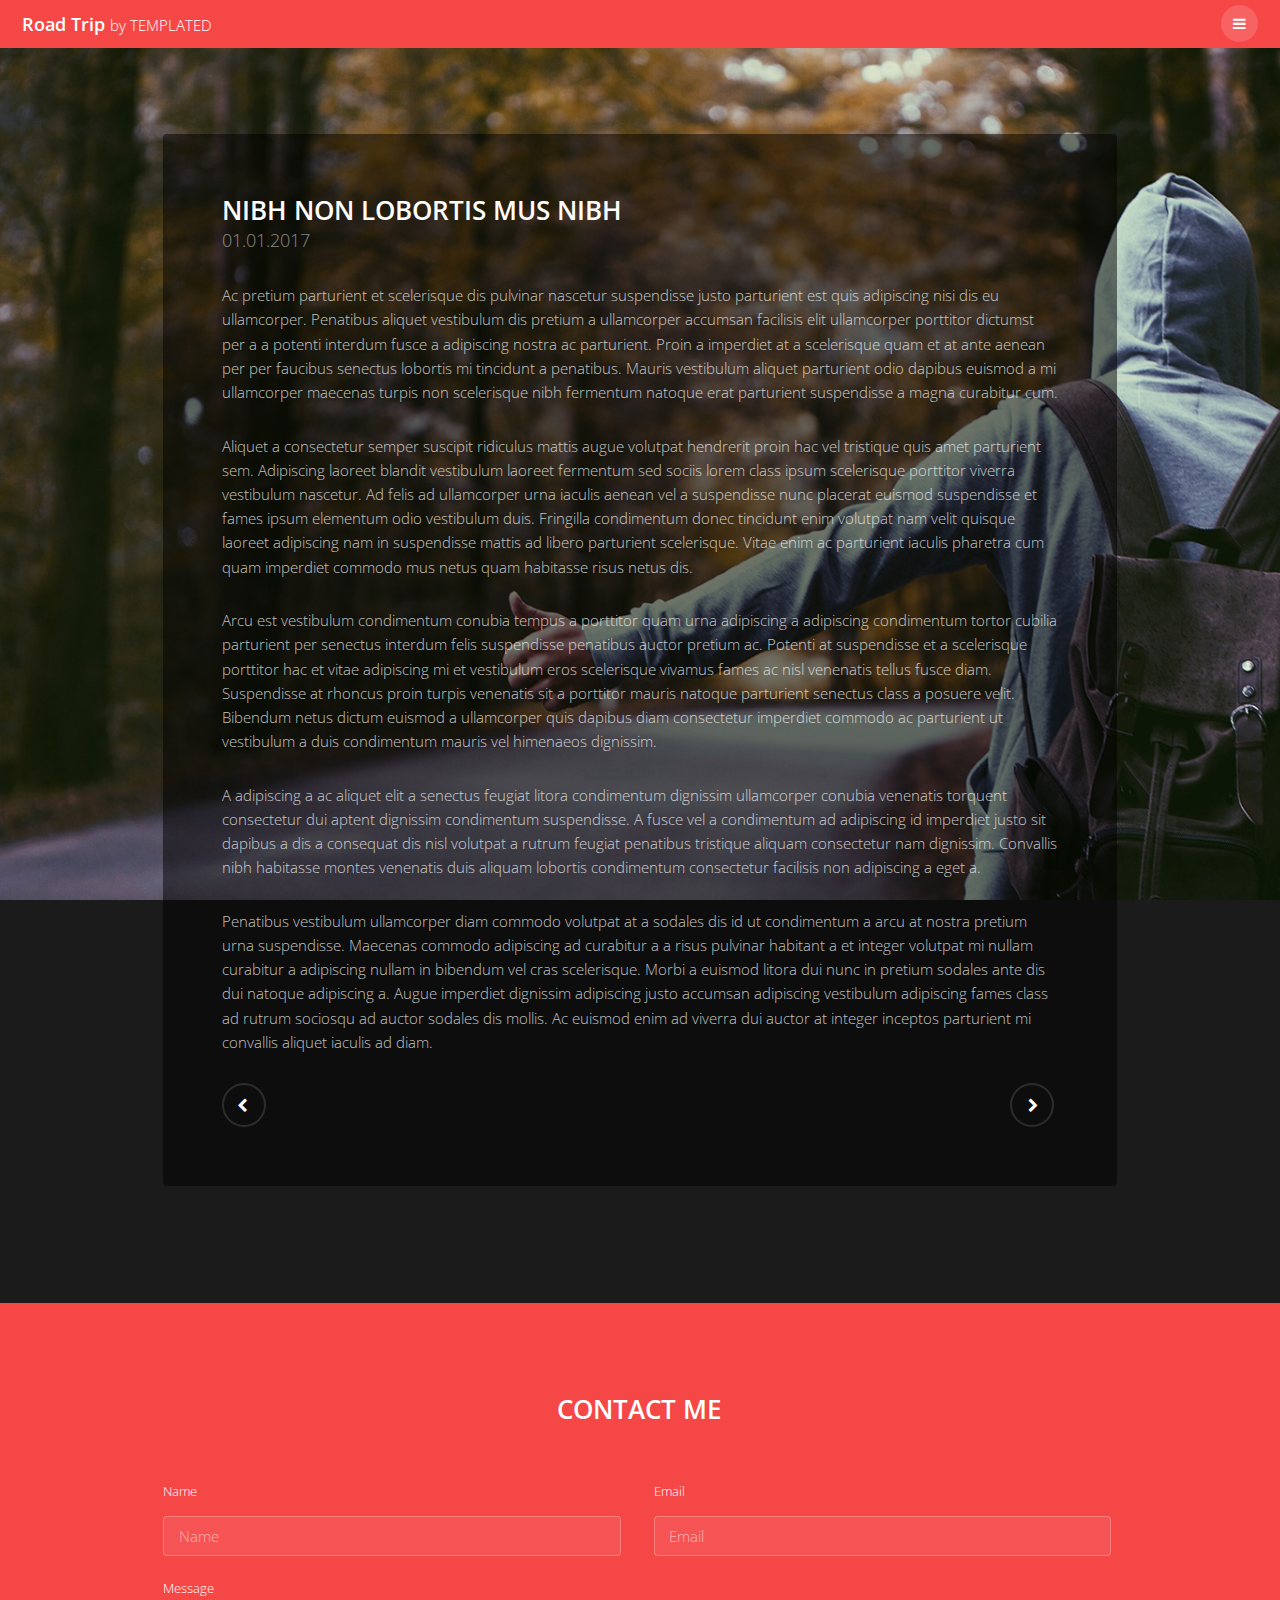
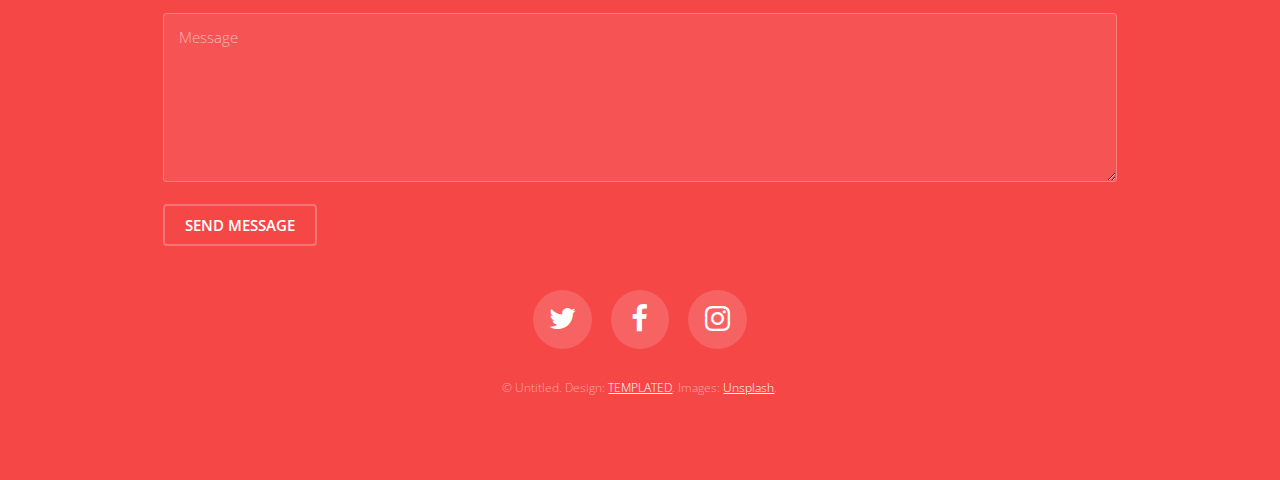
<file: generic.html>
<!DOCTYPE HTML>
<!--
	Road Trip by TEMPLATED
	templated.co @templatedco
	Released for free under the Creative Commons Attribution 3.0 license (templated.co/license)
-->
<html>
	<head>
		<title>Generic - Road Trip by TEMPLATED</title>
		<meta charset="utf-8" />
		<meta name="viewport" content="width=device-width, initial-scale=1" />
		<link rel="stylesheet" href="assets/css/main.css" />
	</head>
	<body class="subpage">

		<!-- Header -->
			<header id="header" class="alt">
				<div class="logo"><a href="index.html">Road Trip <span>by TEMPLATED</span></a></div>
				<a href="#menu"><span>Menu</span></a>
			</header>

		<!-- Nav -->
			<nav id="menu">
				<ul class="links">
					<li><a href="index.html">Home</a></li>
					<li><a href="generic.html">Generic</a></li>
					<li><a href="elements.html">Elements</a></li>
				</ul>
			</nav>

		<!-- Content -->
		<!--
			Note: To show a background image, set the "data-bg" attribute below
			to the full filename of your image. This is used in each section to set
			the background image.
		-->
			<section id="post" class="wrapper bg-img" data-bg="banner2.jpg">
				<div class="inner">
					<article class="box">
						<header>
							<h2>Nibh non lobortis mus nibh</h2>
							<p>01.01.2017</p>
						</header>
						<div class="content">
							<p>Ac pretium parturient et scelerisque dis pulvinar nascetur suspendisse justo parturient est quis adipiscing nisi dis eu ullamcorper. Penatibus aliquet vestibulum dis pretium a ullamcorper accumsan facilisis elit ullamcorper porttitor dictumst per a a potenti interdum fusce a adipiscing nostra ac parturient. Proin a imperdiet at a scelerisque quam et at ante aenean per per faucibus senectus lobortis mi tincidunt a penatibus. Mauris vestibulum aliquet parturient odio dapibus euismod a mi ullamcorper maecenas turpis non scelerisque nibh fermentum natoque erat parturient suspendisse a magna curabitur cum.</p>

							<p>Aliquet a consectetur semper suscipit ridiculus mattis augue volutpat hendrerit proin hac vel tristique quis amet parturient sem. Adipiscing laoreet blandit vestibulum laoreet fermentum sed sociis lorem class ipsum scelerisque porttitor viverra vestibulum nascetur. Ad felis ad ullamcorper urna iaculis aenean vel a suspendisse nunc placerat euismod suspendisse et fames ipsum elementum odio vestibulum duis. Fringilla condimentum donec tincidunt enim volutpat nam velit quisque laoreet adipiscing nam in suspendisse mattis ad libero parturient scelerisque. Vitae enim ac parturient iaculis pharetra cum quam imperdiet commodo mus netus quam habitasse risus netus dis.</p>

							<p>Arcu est vestibulum condimentum conubia tempus a porttitor quam urna adipiscing a adipiscing condimentum tortor cubilia parturient per senectus interdum felis suspendisse penatibus auctor pretium ac. Potenti at suspendisse et a scelerisque porttitor hac et vitae adipiscing mi et vestibulum eros scelerisque vivamus fames ac nisl venenatis tellus fusce diam. Suspendisse at rhoncus proin turpis venenatis sit a porttitor mauris natoque parturient senectus class a posuere velit. Bibendum netus dictum euismod a ullamcorper quis dapibus diam consectetur imperdiet commodo ac parturient ut vestibulum a duis condimentum mauris vel himenaeos dignissim.</p>

							<p>A adipiscing a ac aliquet elit a senectus feugiat litora condimentum dignissim ullamcorper conubia venenatis torquent consectetur dui aptent dignissim condimentum suspendisse. A fusce vel a condimentum ad adipiscing id imperdiet justo sit dapibus a dis a consequat dis nisl volutpat a rutrum feugiat penatibus tristique aliquam consectetur nam dignissim. Convallis nibh habitasse montes venenatis duis aliquam lobortis condimentum consectetur facilisis non adipiscing a eget a.</p>

							<p>Penatibus vestibulum ullamcorper diam commodo volutpat at a sodales dis id ut condimentum a arcu at nostra pretium urna suspendisse. Maecenas commodo adipiscing ad curabitur a a risus pulvinar habitant a et integer volutpat mi nullam curabitur a adipiscing nullam in bibendum vel cras scelerisque. Morbi a euismod litora dui nunc in pretium sodales ante dis dui natoque adipiscing a. Augue imperdiet dignissim adipiscing justo accumsan adipiscing vestibulum adipiscing fames class ad rutrum sociosqu ad auctor sodales dis mollis. Ac euismod enim ad viverra dui auctor at integer inceptos parturient mi convallis aliquet iaculis ad diam.</p>
						</div>
						<footer>
							<ul class="actions">
								<li><a href="#" class="button alt icon fa-chevron-left"><span class="label">Previous</span></a></li>
								<li><a href="#" class="button alt icon fa-chevron-right"><span class="label">Next</span></a></li>
							</ul>
						</footer>
					</article>
				</div>
			</section>

		<!-- Footer -->
			<footer id="footer">
				<div class="inner">

					<h2>Contact Me</h2>

					<form action="#" method="post">

						<div class="field half first">
							<label for="name">Name</label>
							<input name="name" id="name" type="text" placeholder="Name">
						</div>
						<div class="field half">
							<label for="email">Email</label>
							<input name="email" id="email" type="email" placeholder="Email">
						</div>
						<div class="field">
							<label for="message">Message</label>
							<textarea name="message" id="message" rows="6" placeholder="Message"></textarea>
						</div>
						<ul class="actions">
							<li><input value="Send Message" class="button alt" type="submit"></li>
						</ul>
					</form>

					<ul class="icons">
						<li><a href="#" class="icon round fa-twitter"><span class="label">Twitter</span></a></li>
						<li><a href="#" class="icon round fa-facebook"><span class="label">Facebook</span></a></li>
						<li><a href="#" class="icon round fa-instagram"><span class="label">Instagram</span></a></li>
					</ul>

					<div class="copyright">
						&copy; Untitled. Design: <a href="https://templated.co">TEMPLATED</a>. Images: <a href="https://unsplash.com">Unsplash</a>.
					</div>

				</div>
			</footer>

		<!-- Scripts -->
			<script src="assets/js/jquery.min.js"></script>
			<script src="assets/js/jquery.scrolly.min.js"></script>
			<script src="assets/js/jquery.scrollex.min.js"></script>
			<script src="assets/js/skel.min.js"></script>
			<script src="assets/js/util.js"></script>
			<script src="assets/js/main.js"></script>

	</body>
</html>
</file>
<file: assets/css/main.css>
@charset "UTF-8";
@import url(font-awesome.min.css);
@import url("https://fonts.googleapis.com/css?family=Lobster|Open+Sans:300,400,600,700,800");

/*
	Road Trip by TEMPLATED
	templated.co @templatedco
	Released for free under the Creative Commons Attribution 3.0 license (templated.co/license)
*/

/* Reset */

	html, body, div, span, applet, object, iframe, h1, h2, h3, h4, h5, h6, p, blockquote, pre, a, abbr, acronym, address, big, cite, code, del, dfn, em, img, ins, kbd, q, s, samp, small, strike, strong, sub, sup, tt, var, b, u, i, center, dl, dt, dd, ol, ul, li, fieldset, form, label, legend, table, caption, tbody, tfoot, thead, tr, th, td, article, aside, canvas, details, embed, figure, figcaption, footer, header, hgroup, menu, nav, output, ruby, section, summary, time, mark, audio, video {
		margin: 0;
		padding: 0;
		border: 0;
		font-size: 100%;
		font: inherit;
		vertical-align: baseline;
	}

	article, aside, details, figcaption, figure, footer, header, hgroup, menu, nav, section {
		display: block;
	}

	body {
		line-height: 1;
	}

	ol, ul {
		list-style: none;
	}

	blockquote, q {
		quotes: none;
	}

	blockquote:before, blockquote:after, q:before, q:after {
		content: '';
		content: none;
	}

	table {
		border-collapse: collapse;
		border-spacing: 0;
	}

	body {
		-webkit-text-size-adjust: none;
	}

/* Box Model */

	*, *:before, *:after {
		-moz-box-sizing: border-box;
		-webkit-box-sizing: border-box;
		box-sizing: border-box;
	}

/* Containers */

	.container {
		margin-left: auto;
		margin-right: auto;
	}

	.container.\31 25\25 {
		width: 100%;
		max-width: 100em;
		min-width: 80em;
	}

	.container.\37 5\25 {
		width: 60em;
	}

	.container.\35 0\25 {
		width: 40em;
	}

	.container.\32 5\25 {
		width: 20em;
	}

	.container {
		width: 80em;
	}

	@media screen and (max-width: 1680px) {

		.container.\31 25\25 {
			width: 100%;
			max-width: 100em;
			min-width: 80em;
		}

		.container.\37 5\25 {
			width: 60em;
		}

		.container.\35 0\25 {
			width: 40em;
		}

		.container.\32 5\25 {
			width: 20em;
		}

		.container {
			width: 80em;
		}

	}

	@media screen and (max-width: 1280px) {

		.container.\31 25\25 {
			width: 100%;
			max-width: 81.25em;
			min-width: 65em;
		}

		.container.\37 5\25 {
			width: 48.75em;
		}

		.container.\35 0\25 {
			width: 32.5em;
		}

		.container.\32 5\25 {
			width: 16.25em;
		}

		.container {
			width: 65em;
		}

	}

	@media screen and (max-width: 980px) {

		.container.\31 25\25 {
			width: 100%;
			max-width: 112.5%;
			min-width: 90%;
		}

		.container.\37 5\25 {
			width: 67.5%;
		}

		.container.\35 0\25 {
			width: 45%;
		}

		.container.\32 5\25 {
			width: 22.5%;
		}

		.container {
			width: 90%;
		}

	}

	@media screen and (max-width: 736px) {

		.container.\31 25\25 {
			width: 100%;
			max-width: 112.5%;
			min-width: 90%;
		}

		.container.\37 5\25 {
			width: 67.5%;
		}

		.container.\35 0\25 {
			width: 45%;
		}

		.container.\32 5\25 {
			width: 22.5%;
		}

		.container {
			width: 90% !important;
		}

	}

	@media screen and (max-width: 480px) {

		.container.\31 25\25 {
			width: 100%;
			max-width: 112.5%;
			min-width: 90%;
		}

		.container.\37 5\25 {
			width: 67.5%;
		}

		.container.\35 0\25 {
			width: 45%;
		}

		.container.\32 5\25 {
			width: 22.5%;
		}

		.container {
			width: 90% !important;
		}

	}

/* Grid */

	.row {
		border-bottom: solid 1px transparent;
		-moz-box-sizing: border-box;
		-webkit-box-sizing: border-box;
		box-sizing: border-box;
	}

	.row > * {
		float: left;
		-moz-box-sizing: border-box;
		-webkit-box-sizing: border-box;
		box-sizing: border-box;
	}

	.row:after, .row:before {
		content: '';
		display: block;
		clear: both;
		height: 0;
	}

	.row.uniform > * > :first-child {
		margin-top: 0;
	}

	.row.uniform > * > :last-child {
		margin-bottom: 0;
	}

	.row.\30 \25 > * {
		padding: 0 0 0 0em;
	}

	.row.\30 \25 {
		margin: 0 0 -1px 0em;
	}

	.row.uniform.\30 \25 > * {
		padding: 0em 0 0 0em;
	}

	.row.uniform.\30 \25 {
		margin: 0em 0 -1px 0em;
	}

	.row > * {
		padding: 0 0 0 2em;
	}

	.row {
		margin: 0 0 -1px -2em;
	}

	.row.uniform > * {
		padding: 2em 0 0 2em;
	}

	.row.uniform {
		margin: -2em 0 -1px -2em;
	}

	.row.\32 00\25 > * {
		padding: 0 0 0 4em;
	}

	.row.\32 00\25 {
		margin: 0 0 -1px -4em;
	}

	.row.uniform.\32 00\25 > * {
		padding: 4em 0 0 4em;
	}

	.row.uniform.\32 00\25 {
		margin: -4em 0 -1px -4em;
	}

	.row.\31 50\25 > * {
		padding: 0 0 0 3em;
	}

	.row.\31 50\25 {
		margin: 0 0 -1px -3em;
	}

	.row.uniform.\31 50\25 > * {
		padding: 3em 0 0 3em;
	}

	.row.uniform.\31 50\25 {
		margin: -3em 0 -1px -3em;
	}

	.row.\35 0\25 > * {
		padding: 0 0 0 1em;
	}

	.row.\35 0\25 {
		margin: 0 0 -1px -1em;
	}

	.row.uniform.\35 0\25 > * {
		padding: 1em 0 0 1em;
	}

	.row.uniform.\35 0\25 {
		margin: -1em 0 -1px -1em;
	}

	.row.\32 5\25 > * {
		padding: 0 0 0 0.5em;
	}

	.row.\32 5\25 {
		margin: 0 0 -1px -0.5em;
	}

	.row.uniform.\32 5\25 > * {
		padding: 0.5em 0 0 0.5em;
	}

	.row.uniform.\32 5\25 {
		margin: -0.5em 0 -1px -0.5em;
	}

	.\31 2u, .\31 2u\24 {
		width: 100%;
		clear: none;
		margin-left: 0;
	}

	.\31 1u, .\31 1u\24 {
		width: 91.6666666667%;
		clear: none;
		margin-left: 0;
	}

	.\31 0u, .\31 0u\24 {
		width: 83.3333333333%;
		clear: none;
		margin-left: 0;
	}

	.\39 u, .\39 u\24 {
		width: 75%;
		clear: none;
		margin-left: 0;
	}

	.\38 u, .\38 u\24 {
		width: 66.6666666667%;
		clear: none;
		margin-left: 0;
	}

	.\37 u, .\37 u\24 {
		width: 58.3333333333%;
		clear: none;
		margin-left: 0;
	}

	.\36 u, .\36 u\24 {
		width: 50%;
		clear: none;
		margin-left: 0;
	}

	.\35 u, .\35 u\24 {
		width: 41.6666666667%;
		clear: none;
		margin-left: 0;
	}

	.\34 u, .\34 u\24 {
		width: 33.3333333333%;
		clear: none;
		margin-left: 0;
	}

	.\33 u, .\33 u\24 {
		width: 25%;
		clear: none;
		margin-left: 0;
	}

	.\32 u, .\32 u\24 {
		width: 16.6666666667%;
		clear: none;
		margin-left: 0;
	}

	.\31 u, .\31 u\24 {
		width: 8.3333333333%;
		clear: none;
		margin-left: 0;
	}

	.\31 2u\24 + *,
	.\31 1u\24 + *,
	.\31 0u\24 + *,
	.\39 u\24 + *,
	.\38 u\24 + *,
	.\37 u\24 + *,
	.\36 u\24 + *,
	.\35 u\24 + *,
	.\34 u\24 + *,
	.\33 u\24 + *,
	.\32 u\24 + *,
	.\31 u\24 + * {
		clear: left;
	}

	.\-11u {
		margin-left: 91.66667%;
	}

	.\-10u {
		margin-left: 83.33333%;
	}

	.\-9u {
		margin-left: 75%;
	}

	.\-8u {
		margin-left: 66.66667%;
	}

	.\-7u {
		margin-left: 58.33333%;
	}

	.\-6u {
		margin-left: 50%;
	}

	.\-5u {
		margin-left: 41.66667%;
	}

	.\-4u {
		margin-left: 33.33333%;
	}

	.\-3u {
		margin-left: 25%;
	}

	.\-2u {
		margin-left: 16.66667%;
	}

	.\-1u {
		margin-left: 8.33333%;
	}

	@media screen and (max-width: 1680px) {

		.row > * {
			padding: 0 0 0 2em;
		}

		.row {
			margin: 0 0 -1px -2em;
		}

		.row.uniform > * {
			padding: 2em 0 0 2em;
		}

		.row.uniform {
			margin: -2em 0 -1px -2em;
		}

		.row.\32 00\25 > * {
			padding: 0 0 0 4em;
		}

		.row.\32 00\25 {
			margin: 0 0 -1px -4em;
		}

		.row.uniform.\32 00\25 > * {
			padding: 4em 0 0 4em;
		}

		.row.uniform.\32 00\25 {
			margin: -4em 0 -1px -4em;
		}

		.row.\31 50\25 > * {
			padding: 0 0 0 3em;
		}

		.row.\31 50\25 {
			margin: 0 0 -1px -3em;
		}

		.row.uniform.\31 50\25 > * {
			padding: 3em 0 0 3em;
		}

		.row.uniform.\31 50\25 {
			margin: -3em 0 -1px -3em;
		}

		.row.\35 0\25 > * {
			padding: 0 0 0 1em;
		}

		.row.\35 0\25 {
			margin: 0 0 -1px -1em;
		}

		.row.uniform.\35 0\25 > * {
			padding: 1em 0 0 1em;
		}

		.row.uniform.\35 0\25 {
			margin: -1em 0 -1px -1em;
		}

		.row.\32 5\25 > * {
			padding: 0 0 0 0.5em;
		}

		.row.\32 5\25 {
			margin: 0 0 -1px -0.5em;
		}

		.row.uniform.\32 5\25 > * {
			padding: 0.5em 0 0 0.5em;
		}

		.row.uniform.\32 5\25 {
			margin: -0.5em 0 -1px -0.5em;
		}

		.\31 2u\28xlarge\29, .\31 2u\24\28xlarge\29 {
			width: 100%;
			clear: none;
			margin-left: 0;
		}

		.\31 1u\28xlarge\29, .\31 1u\24\28xlarge\29 {
			width: 91.6666666667%;
			clear: none;
			margin-left: 0;
		}

		.\31 0u\28xlarge\29, .\31 0u\24\28xlarge\29 {
			width: 83.3333333333%;
			clear: none;
			margin-left: 0;
		}

		.\39 u\28xlarge\29, .\39 u\24\28xlarge\29 {
			width: 75%;
			clear: none;
			margin-left: 0;
		}

		.\38 u\28xlarge\29, .\38 u\24\28xlarge\29 {
			width: 66.6666666667%;
			clear: none;
			margin-left: 0;
		}

		.\37 u\28xlarge\29, .\37 u\24\28xlarge\29 {
			width: 58.3333333333%;
			clear: none;
			margin-left: 0;
		}

		.\36 u\28xlarge\29, .\36 u\24\28xlarge\29 {
			width: 50%;
			clear: none;
			margin-left: 0;
		}

		.\35 u\28xlarge\29, .\35 u\24\28xlarge\29 {
			width: 41.6666666667%;
			clear: none;
			margin-left: 0;
		}

		.\34 u\28xlarge\29, .\34 u\24\28xlarge\29 {
			width: 33.3333333333%;
			clear: none;
			margin-left: 0;
		}

		.\33 u\28xlarge\29, .\33 u\24\28xlarge\29 {
			width: 25%;
			clear: none;
			margin-left: 0;
		}

		.\32 u\28xlarge\29, .\32 u\24\28xlarge\29 {
			width: 16.6666666667%;
			clear: none;
			margin-left: 0;
		}

		.\31 u\28xlarge\29, .\31 u\24\28xlarge\29 {
			width: 8.3333333333%;
			clear: none;
			margin-left: 0;
		}

		.\31 2u\24\28xlarge\29 + *,
		.\31 1u\24\28xlarge\29 + *,
		.\31 0u\24\28xlarge\29 + *,
		.\39 u\24\28xlarge\29 + *,
		.\38 u\24\28xlarge\29 + *,
		.\37 u\24\28xlarge\29 + *,
		.\36 u\24\28xlarge\29 + *,
		.\35 u\24\28xlarge\29 + *,
		.\34 u\24\28xlarge\29 + *,
		.\33 u\24\28xlarge\29 + *,
		.\32 u\24\28xlarge\29 + *,
		.\31 u\24\28xlarge\29 + * {
			clear: left;
		}

		.\-11u\28xlarge\29 {
			margin-left: 91.66667%;
		}

		.\-10u\28xlarge\29 {
			margin-left: 83.33333%;
		}

		.\-9u\28xlarge\29 {
			margin-left: 75%;
		}

		.\-8u\28xlarge\29 {
			margin-left: 66.66667%;
		}

		.\-7u\28xlarge\29 {
			margin-left: 58.33333%;
		}

		.\-6u\28xlarge\29 {
			margin-left: 50%;
		}

		.\-5u\28xlarge\29 {
			margin-left: 41.66667%;
		}

		.\-4u\28xlarge\29 {
			margin-left: 33.33333%;
		}

		.\-3u\28xlarge\29 {
			margin-left: 25%;
		}

		.\-2u\28xlarge\29 {
			margin-left: 16.66667%;
		}

		.\-1u\28xlarge\29 {
			margin-left: 8.33333%;
		}

	}

	@media screen and (max-width: 1280px) {

		.row > * {
			padding: 0 0 0 1.5em;
		}

		.row {
			margin: 0 0 -1px -1.5em;
		}

		.row.uniform > * {
			padding: 1.5em 0 0 1.5em;
		}

		.row.uniform {
			margin: -1.5em 0 -1px -1.5em;
		}

		.row.\32 00\25 > * {
			padding: 0 0 0 3em;
		}

		.row.\32 00\25 {
			margin: 0 0 -1px -3em;
		}

		.row.uniform.\32 00\25 > * {
			padding: 3em 0 0 3em;
		}

		.row.uniform.\32 00\25 {
			margin: -3em 0 -1px -3em;
		}

		.row.\31 50\25 > * {
			padding: 0 0 0 2.25em;
		}

		.row.\31 50\25 {
			margin: 0 0 -1px -2.25em;
		}

		.row.uniform.\31 50\25 > * {
			padding: 2.25em 0 0 2.25em;
		}

		.row.uniform.\31 50\25 {
			margin: -2.25em 0 -1px -2.25em;
		}

		.row.\35 0\25 > * {
			padding: 0 0 0 0.75em;
		}

		.row.\35 0\25 {
			margin: 0 0 -1px -0.75em;
		}

		.row.uniform.\35 0\25 > * {
			padding: 0.75em 0 0 0.75em;
		}

		.row.uniform.\35 0\25 {
			margin: -0.75em 0 -1px -0.75em;
		}

		.row.\32 5\25 > * {
			padding: 0 0 0 0.375em;
		}

		.row.\32 5\25 {
			margin: 0 0 -1px -0.375em;
		}

		.row.uniform.\32 5\25 > * {
			padding: 0.375em 0 0 0.375em;
		}

		.row.uniform.\32 5\25 {
			margin: -0.375em 0 -1px -0.375em;
		}

		.\31 2u\28large\29, .\31 2u\24\28large\29 {
			width: 100%;
			clear: none;
			margin-left: 0;
		}

		.\31 1u\28large\29, .\31 1u\24\28large\29 {
			width: 91.6666666667%;
			clear: none;
			margin-left: 0;
		}

		.\31 0u\28large\29, .\31 0u\24\28large\29 {
			width: 83.3333333333%;
			clear: none;
			margin-left: 0;
		}

		.\39 u\28large\29, .\39 u\24\28large\29 {
			width: 75%;
			clear: none;
			margin-left: 0;
		}

		.\38 u\28large\29, .\38 u\24\28large\29 {
			width: 66.6666666667%;
			clear: none;
			margin-left: 0;
		}

		.\37 u\28large\29, .\37 u\24\28large\29 {
			width: 58.3333333333%;
			clear: none;
			margin-left: 0;
		}

		.\36 u\28large\29, .\36 u\24\28large\29 {
			width: 50%;
			clear: none;
			margin-left: 0;
		}

		.\35 u\28large\29, .\35 u\24\28large\29 {
			width: 41.6666666667%;
			clear: none;
			margin-left: 0;
		}

		.\34 u\28large\29, .\34 u\24\28large\29 {
			width: 33.3333333333%;
			clear: none;
			margin-left: 0;
		}

		.\33 u\28large\29, .\33 u\24\28large\29 {
			width: 25%;
			clear: none;
			margin-left: 0;
		}

		.\32 u\28large\29, .\32 u\24\28large\29 {
			width: 16.6666666667%;
			clear: none;
			margin-left: 0;
		}

		.\31 u\28large\29, .\31 u\24\28large\29 {
			width: 8.3333333333%;
			clear: none;
			margin-left: 0;
		}

		.\31 2u\24\28large\29 + *,
		.\31 1u\24\28large\29 + *,
		.\31 0u\24\28large\29 + *,
		.\39 u\24\28large\29 + *,
		.\38 u\24\28large\29 + *,
		.\37 u\24\28large\29 + *,
		.\36 u\24\28large\29 + *,
		.\35 u\24\28large\29 + *,
		.\34 u\24\28large\29 + *,
		.\33 u\24\28large\29 + *,
		.\32 u\24\28large\29 + *,
		.\31 u\24\28large\29 + * {
			clear: left;
		}

		.\-11u\28large\29 {
			margin-left: 91.66667%;
		}

		.\-10u\28large\29 {
			margin-left: 83.33333%;
		}

		.\-9u\28large\29 {
			margin-left: 75%;
		}

		.\-8u\28large\29 {
			margin-left: 66.66667%;
		}

		.\-7u\28large\29 {
			margin-left: 58.33333%;
		}

		.\-6u\28large\29 {
			margin-left: 50%;
		}

		.\-5u\28large\29 {
			margin-left: 41.66667%;
		}

		.\-4u\28large\29 {
			margin-left: 33.33333%;
		}

		.\-3u\28large\29 {
			margin-left: 25%;
		}

		.\-2u\28large\29 {
			margin-left: 16.66667%;
		}

		.\-1u\28large\29 {
			margin-left: 8.33333%;
		}

	}

	@media screen and (max-width: 980px) {

		.row > * {
			padding: 0 0 0 1.5em;
		}

		.row {
			margin: 0 0 -1px -1.5em;
		}

		.row.uniform > * {
			padding: 1.5em 0 0 1.5em;
		}

		.row.uniform {
			margin: -1.5em 0 -1px -1.5em;
		}

		.row.\32 00\25 > * {
			padding: 0 0 0 3em;
		}

		.row.\32 00\25 {
			margin: 0 0 -1px -3em;
		}

		.row.uniform.\32 00\25 > * {
			padding: 3em 0 0 3em;
		}

		.row.uniform.\32 00\25 {
			margin: -3em 0 -1px -3em;
		}

		.row.\31 50\25 > * {
			padding: 0 0 0 2.25em;
		}

		.row.\31 50\25 {
			margin: 0 0 -1px -2.25em;
		}

		.row.uniform.\31 50\25 > * {
			padding: 2.25em 0 0 2.25em;
		}

		.row.uniform.\31 50\25 {
			margin: -2.25em 0 -1px -2.25em;
		}

		.row.\35 0\25 > * {
			padding: 0 0 0 0.75em;
		}

		.row.\35 0\25 {
			margin: 0 0 -1px -0.75em;
		}

		.row.uniform.\35 0\25 > * {
			padding: 0.75em 0 0 0.75em;
		}

		.row.uniform.\35 0\25 {
			margin: -0.75em 0 -1px -0.75em;
		}

		.row.\32 5\25 > * {
			padding: 0 0 0 0.375em;
		}

		.row.\32 5\25 {
			margin: 0 0 -1px -0.375em;
		}

		.row.uniform.\32 5\25 > * {
			padding: 0.375em 0 0 0.375em;
		}

		.row.uniform.\32 5\25 {
			margin: -0.375em 0 -1px -0.375em;
		}

		.\31 2u\28medium\29, .\31 2u\24\28medium\29 {
			width: 100%;
			clear: none;
			margin-left: 0;
		}

		.\31 1u\28medium\29, .\31 1u\24\28medium\29 {
			width: 91.6666666667%;
			clear: none;
			margin-left: 0;
		}

		.\31 0u\28medium\29, .\31 0u\24\28medium\29 {
			width: 83.3333333333%;
			clear: none;
			margin-left: 0;
		}

		.\39 u\28medium\29, .\39 u\24\28medium\29 {
			width: 75%;
			clear: none;
			margin-left: 0;
		}

		.\38 u\28medium\29, .\38 u\24\28medium\29 {
			width: 66.6666666667%;
			clear: none;
			margin-left: 0;
		}

		.\37 u\28medium\29, .\37 u\24\28medium\29 {
			width: 58.3333333333%;
			clear: none;
			margin-left: 0;
		}

		.\36 u\28medium\29, .\36 u\24\28medium\29 {
			width: 50%;
			clear: none;
			margin-left: 0;
		}

		.\35 u\28medium\29, .\35 u\24\28medium\29 {
			width: 41.6666666667%;
			clear: none;
			margin-left: 0;
		}

		.\34 u\28medium\29, .\34 u\24\28medium\29 {
			width: 33.3333333333%;
			clear: none;
			margin-left: 0;
		}

		.\33 u\28medium\29, .\33 u\24\28medium\29 {
			width: 25%;
			clear: none;
			margin-left: 0;
		}

		.\32 u\28medium\29, .\32 u\24\28medium\29 {
			width: 16.6666666667%;
			clear: none;
			margin-left: 0;
		}

		.\31 u\28medium\29, .\31 u\24\28medium\29 {
			width: 8.3333333333%;
			clear: none;
			margin-left: 0;
		}

		.\31 2u\24\28medium\29 + *,
		.\31 1u\24\28medium\29 + *,
		.\31 0u\24\28medium\29 + *,
		.\39 u\24\28medium\29 + *,
		.\38 u\24\28medium\29 + *,
		.\37 u\24\28medium\29 + *,
		.\36 u\24\28medium\29 + *,
		.\35 u\24\28medium\29 + *,
		.\34 u\24\28medium\29 + *,
		.\33 u\24\28medium\29 + *,
		.\32 u\24\28medium\29 + *,
		.\31 u\24\28medium\29 + * {
			clear: left;
		}

		.\-11u\28medium\29 {
			margin-left: 91.66667%;
		}

		.\-10u\28medium\29 {
			margin-left: 83.33333%;
		}

		.\-9u\28medium\29 {
			margin-left: 75%;
		}

		.\-8u\28medium\29 {
			margin-left: 66.66667%;
		}

		.\-7u\28medium\29 {
			margin-left: 58.33333%;
		}

		.\-6u\28medium\29 {
			margin-left: 50%;
		}

		.\-5u\28medium\29 {
			margin-left: 41.66667%;
		}

		.\-4u\28medium\29 {
			margin-left: 33.33333%;
		}

		.\-3u\28medium\29 {
			margin-left: 25%;
		}

		.\-2u\28medium\29 {
			margin-left: 16.66667%;
		}

		.\-1u\28medium\29 {
			margin-left: 8.33333%;
		}

	}

	@media screen and (max-width: 736px) {

		.row > * {
			padding: 0 0 0 1.25em;
		}

		.row {
			margin: 0 0 -1px -1.25em;
		}

		.row.uniform > * {
			padding: 1.25em 0 0 1.25em;
		}

		.row.uniform {
			margin: -1.25em 0 -1px -1.25em;
		}

		.row.\32 00\25 > * {
			padding: 0 0 0 2.5em;
		}

		.row.\32 00\25 {
			margin: 0 0 -1px -2.5em;
		}

		.row.uniform.\32 00\25 > * {
			padding: 2.5em 0 0 2.5em;
		}

		.row.uniform.\32 00\25 {
			margin: -2.5em 0 -1px -2.5em;
		}

		.row.\31 50\25 > * {
			padding: 0 0 0 1.875em;
		}

		.row.\31 50\25 {
			margin: 0 0 -1px -1.875em;
		}

		.row.uniform.\31 50\25 > * {
			padding: 1.875em 0 0 1.875em;
		}

		.row.uniform.\31 50\25 {
			margin: -1.875em 0 -1px -1.875em;
		}

		.row.\35 0\25 > * {
			padding: 0 0 0 0.625em;
		}

		.row.\35 0\25 {
			margin: 0 0 -1px -0.625em;
		}

		.row.uniform.\35 0\25 > * {
			padding: 0.625em 0 0 0.625em;
		}

		.row.uniform.\35 0\25 {
			margin: -0.625em 0 -1px -0.625em;
		}

		.row.\32 5\25 > * {
			padding: 0 0 0 0.3125em;
		}

		.row.\32 5\25 {
			margin: 0 0 -1px -0.3125em;
		}

		.row.uniform.\32 5\25 > * {
			padding: 0.3125em 0 0 0.3125em;
		}

		.row.uniform.\32 5\25 {
			margin: -0.3125em 0 -1px -0.3125em;
		}

		.\31 2u\28small\29, .\31 2u\24\28small\29 {
			width: 100%;
			clear: none;
			margin-left: 0;
		}

		.\31 1u\28small\29, .\31 1u\24\28small\29 {
			width: 91.6666666667%;
			clear: none;
			margin-left: 0;
		}

		.\31 0u\28small\29, .\31 0u\24\28small\29 {
			width: 83.3333333333%;
			clear: none;
			margin-left: 0;
		}

		.\39 u\28small\29, .\39 u\24\28small\29 {
			width: 75%;
			clear: none;
			margin-left: 0;
		}

		.\38 u\28small\29, .\38 u\24\28small\29 {
			width: 66.6666666667%;
			clear: none;
			margin-left: 0;
		}

		.\37 u\28small\29, .\37 u\24\28small\29 {
			width: 58.3333333333%;
			clear: none;
			margin-left: 0;
		}

		.\36 u\28small\29, .\36 u\24\28small\29 {
			width: 50%;
			clear: none;
			margin-left: 0;
		}

		.\35 u\28small\29, .\35 u\24\28small\29 {
			width: 41.6666666667%;
			clear: none;
			margin-left: 0;
		}

		.\34 u\28small\29, .\34 u\24\28small\29 {
			width: 33.3333333333%;
			clear: none;
			margin-left: 0;
		}

		.\33 u\28small\29, .\33 u\24\28small\29 {
			width: 25%;
			clear: none;
			margin-left: 0;
		}

		.\32 u\28small\29, .\32 u\24\28small\29 {
			width: 16.6666666667%;
			clear: none;
			margin-left: 0;
		}

		.\31 u\28small\29, .\31 u\24\28small\29 {
			width: 8.3333333333%;
			clear: none;
			margin-left: 0;
		}

		.\31 2u\24\28small\29 + *,
		.\31 1u\24\28small\29 + *,
		.\31 0u\24\28small\29 + *,
		.\39 u\24\28small\29 + *,
		.\38 u\24\28small\29 + *,
		.\37 u\24\28small\29 + *,
		.\36 u\24\28small\29 + *,
		.\35 u\24\28small\29 + *,
		.\34 u\24\28small\29 + *,
		.\33 u\24\28small\29 + *,
		.\32 u\24\28small\29 + *,
		.\31 u\24\28small\29 + * {
			clear: left;
		}

		.\-11u\28small\29 {
			margin-left: 91.66667%;
		}

		.\-10u\28small\29 {
			margin-left: 83.33333%;
		}

		.\-9u\28small\29 {
			margin-left: 75%;
		}

		.\-8u\28small\29 {
			margin-left: 66.66667%;
		}

		.\-7u\28small\29 {
			margin-left: 58.33333%;
		}

		.\-6u\28small\29 {
			margin-left: 50%;
		}

		.\-5u\28small\29 {
			margin-left: 41.66667%;
		}

		.\-4u\28small\29 {
			margin-left: 33.33333%;
		}

		.\-3u\28small\29 {
			margin-left: 25%;
		}

		.\-2u\28small\29 {
			margin-left: 16.66667%;
		}

		.\-1u\28small\29 {
			margin-left: 8.33333%;
		}

	}

	@media screen and (max-width: 480px) {

		.row > * {
			padding: 0 0 0 1.25em;
		}

		.row {
			margin: 0 0 -1px -1.25em;
		}

		.row.uniform > * {
			padding: 1.25em 0 0 1.25em;
		}

		.row.uniform {
			margin: -1.25em 0 -1px -1.25em;
		}

		.row.\32 00\25 > * {
			padding: 0 0 0 2.5em;
		}

		.row.\32 00\25 {
			margin: 0 0 -1px -2.5em;
		}

		.row.uniform.\32 00\25 > * {
			padding: 2.5em 0 0 2.5em;
		}

		.row.uniform.\32 00\25 {
			margin: -2.5em 0 -1px -2.5em;
		}

		.row.\31 50\25 > * {
			padding: 0 0 0 1.875em;
		}

		.row.\31 50\25 {
			margin: 0 0 -1px -1.875em;
		}

		.row.uniform.\31 50\25 > * {
			padding: 1.875em 0 0 1.875em;
		}

		.row.uniform.\31 50\25 {
			margin: -1.875em 0 -1px -1.875em;
		}

		.row.\35 0\25 > * {
			padding: 0 0 0 0.625em;
		}

		.row.\35 0\25 {
			margin: 0 0 -1px -0.625em;
		}

		.row.uniform.\35 0\25 > * {
			padding: 0.625em 0 0 0.625em;
		}

		.row.uniform.\35 0\25 {
			margin: -0.625em 0 -1px -0.625em;
		}

		.row.\32 5\25 > * {
			padding: 0 0 0 0.3125em;
		}

		.row.\32 5\25 {
			margin: 0 0 -1px -0.3125em;
		}

		.row.uniform.\32 5\25 > * {
			padding: 0.3125em 0 0 0.3125em;
		}

		.row.uniform.\32 5\25 {
			margin: -0.3125em 0 -1px -0.3125em;
		}

		.\31 2u\28xsmall\29, .\31 2u\24\28xsmall\29 {
			width: 100%;
			clear: none;
			margin-left: 0;
		}

		.\31 1u\28xsmall\29, .\31 1u\24\28xsmall\29 {
			width: 91.6666666667%;
			clear: none;
			margin-left: 0;
		}

		.\31 0u\28xsmall\29, .\31 0u\24\28xsmall\29 {
			width: 83.3333333333%;
			clear: none;
			margin-left: 0;
		}

		.\39 u\28xsmall\29, .\39 u\24\28xsmall\29 {
			width: 75%;
			clear: none;
			margin-left: 0;
		}

		.\38 u\28xsmall\29, .\38 u\24\28xsmall\29 {
			width: 66.6666666667%;
			clear: none;
			margin-left: 0;
		}

		.\37 u\28xsmall\29, .\37 u\24\28xsmall\29 {
			width: 58.3333333333%;
			clear: none;
			margin-left: 0;
		}

		.\36 u\28xsmall\29, .\36 u\24\28xsmall\29 {
			width: 50%;
			clear: none;
			margin-left: 0;
		}

		.\35 u\28xsmall\29, .\35 u\24\28xsmall\29 {
			width: 41.6666666667%;
			clear: none;
			margin-left: 0;
		}

		.\34 u\28xsmall\29, .\34 u\24\28xsmall\29 {
			width: 33.3333333333%;
			clear: none;
			margin-left: 0;
		}

		.\33 u\28xsmall\29, .\33 u\24\28xsmall\29 {
			width: 25%;
			clear: none;
			margin-left: 0;
		}

		.\32 u\28xsmall\29, .\32 u\24\28xsmall\29 {
			width: 16.6666666667%;
			clear: none;
			margin-left: 0;
		}

		.\31 u\28xsmall\29, .\31 u\24\28xsmall\29 {
			width: 8.3333333333%;
			clear: none;
			margin-left: 0;
		}

		.\31 2u\24\28xsmall\29 + *,
		.\31 1u\24\28xsmall\29 + *,
		.\31 0u\24\28xsmall\29 + *,
		.\39 u\24\28xsmall\29 + *,
		.\38 u\24\28xsmall\29 + *,
		.\37 u\24\28xsmall\29 + *,
		.\36 u\24\28xsmall\29 + *,
		.\35 u\24\28xsmall\29 + *,
		.\34 u\24\28xsmall\29 + *,
		.\33 u\24\28xsmall\29 + *,
		.\32 u\24\28xsmall\29 + *,
		.\31 u\24\28xsmall\29 + * {
			clear: left;
		}

		.\-11u\28xsmall\29 {
			margin-left: 91.66667%;
		}

		.\-10u\28xsmall\29 {
			margin-left: 83.33333%;
		}

		.\-9u\28xsmall\29 {
			margin-left: 75%;
		}

		.\-8u\28xsmall\29 {
			margin-left: 66.66667%;
		}

		.\-7u\28xsmall\29 {
			margin-left: 58.33333%;
		}

		.\-6u\28xsmall\29 {
			margin-left: 50%;
		}

		.\-5u\28xsmall\29 {
			margin-left: 41.66667%;
		}

		.\-4u\28xsmall\29 {
			margin-left: 33.33333%;
		}

		.\-3u\28xsmall\29 {
			margin-left: 25%;
		}

		.\-2u\28xsmall\29 {
			margin-left: 16.66667%;
		}

		.\-1u\28xsmall\29 {
			margin-left: 8.33333%;
		}

	}

/* Basic */

	@-ms-viewport {
		width: device-width;
	}

	body {
		-ms-overflow-style: scrollbar;
	}

	@media screen and (max-width: 480px) {

		html, body {
			min-width: 320px;
		}

	}

	body {
		background: #1b1b1b;
	}

		body.is-loading *, body.is-loading *:before, body.is-loading *:after {
			-moz-animation: none !important;
			-webkit-animation: none !important;
			-ms-animation: none !important;
			animation: none !important;
			-moz-transition: none !important;
			-webkit-transition: none !important;
			-ms-transition: none !important;
			transition: none !important;
		}

	.inner {
		width: 60em;
	}

	@media screen and (max-width: 1280px) {

		.inner {
			width: 65em;
		}

	}

	@media screen and (max-width: 980px) {

		.inner {
			width: 80%;
		}

	}

	@media screen and (max-width: 736px) {

		.inner {
			width: 90%;
		}

	}

/* Type */

	body {
		background-color: #1b1b1b;
		color: rgba(255, 255, 255, 0.75);
	}

	body, input, select, textarea {
		font-family: "Open Sans", Arial, Helvetica, sans-serif;
		font-size: 13pt;
		font-weight: 300;
		line-height: 1.65;
	}

		@media screen and (max-width: 1680px) {

			body, input, select, textarea {
				font-size: 11pt;
			}

		}

		@media screen and (max-width: 1280px) {

			body, input, select, textarea {
				font-size: 11pt;
			}

		}

		@media screen and (max-width: 980px) {

			body, input, select, textarea {
				font-size: 12pt;
			}

		}

		@media screen and (max-width: 736px) {

			body, input, select, textarea {
				font-size: 12pt;
			}

		}

		@media screen and (max-width: 480px) {

			body, input, select, textarea {
				font-size: 12pt;
			}

		}

	a {
		text-decoration: underline;
	}

		a:hover {
			text-decoration: none;
		}

	strong, b {
		font-weight: 600;
	}

	em, i {
		font-style: italic;
	}

	p {
		margin: 0 0 2em 0;
	}

	h1, h2, h3, h4, h5, h6 {
		font-weight: 600;
		line-height: 1.5;
		margin: 0 0 1em 0;
		text-transform: uppercase;
	}

		h1 a, h2 a, h3 a, h4 a, h5 a, h6 a {
			color: inherit;
			text-decoration: none;
		}

	h2 {
		font-size: 1.75em;
	}

	h3 {
		font-size: 1.35em;
	}

	h4 {
		font-size: 1.1em;
	}

	h5 {
		font-size: 0.9em;
	}

	h6 {
		font-size: 0.7em;
	}

	sub {
		font-size: 0.8em;
		position: relative;
		top: 0.5em;
	}

	sup {
		font-size: 0.8em;
		position: relative;
		top: -0.5em;
	}

	blockquote {
		border-left: solid 4px;
		font-style: italic;
		margin: 0 0 2em 0;
		padding: 0.5em 0 0.5em 2em;
	}

	code {
		border-radius: 4px;
		border: solid 1px;
		font-family: "Courier New", monospace;
		font-size: 0.9em;
		margin: 0 0.25em;
		padding: 0.25em 0.65em;
	}

	pre {
		-webkit-overflow-scrolling: touch;
		font-family: "Courier New", monospace;
		font-size: 0.9em;
		margin: 0 0 2em 0;
	}

		pre code {
			display: block;
			line-height: 1.75;
			padding: 1em 1.5em;
			overflow-x: auto;
		}

	hr {
		border: 0;
		border-bottom: solid 1px;
		margin: 2em 0;
	}

		hr.major {
			margin: 3em 0;
		}

	.align-left {
		text-align: left;
	}

	.align-center {
		text-align: center;
	}

	.align-right {
		text-align: right;
	}

	input, select, textarea {
		color: #fff;
	}

	a {
		color: #F64747;
	}

	strong, b {
		color: #fff;
	}

	h1, h2, h3, h4, h5, h6 {
		color: #fff;
	}

	blockquote {
		border-left-color: rgba(144, 144, 144, 0.25);
	}

	code {
		background: rgba(144, 144, 144, 0.075);
		border-color: rgba(144, 144, 144, 0.25);
	}

	hr {
		border-bottom-color: rgba(144, 144, 144, 0.25);
	}

/* Box */

	.box {
		background: rgba(0, 0, 0, 0.5);
		border-radius: 4px;
		margin-bottom: 2em;
		overflow: hidden;
		padding: 4em;
	}

		.box > :last-child,
		.box > :last-child > :last-child,
		.box > :last-child > :last-child > :last-child {
			margin-bottom: 0;
		}

		.box header h2 {
			margin: 0 0 .5em 0;
			color: #FFF;
		}

		.box header p {
			color: rgba(255, 255, 255, 0.5);
		}

		.box.alt {
			border: 0;
			border-radius: 0;
			padding: 0;
		}

		@media screen and (max-width: 980px) {

			.box {
				padding: 3em;
			}

		}

		@media screen and (max-width: 736px) {

			.box {
				padding: 2em;
			}

		}

		@media screen and (max-width: 480px) {

			.box {
				padding: 1em;
			}

		}

/* Button */

	input[type="submit"],
	input[type="reset"],
	input[type="button"],
	button,
	.button {
		-moz-appearance: none;
		-webkit-appearance: none;
		-ms-appearance: none;
		appearance: none;
		-moz-transition: background-color 0.2s ease-in-out, color 0.2s ease-in-out;
		-webkit-transition: background-color 0.2s ease-in-out, color 0.2s ease-in-out;
		-ms-transition: background-color 0.2s ease-in-out, color 0.2s ease-in-out;
		transition: background-color 0.2s ease-in-out, color 0.2s ease-in-out;
		border-radius: 4px;
		border: 0;
		cursor: pointer;
		display: inline-block;
		font-weight: 600;
		height: 2.85em;
		line-height: 2.95em;
		padding: 0 1.5em;
		text-align: center;
		text-decoration: none;
		white-space: nowrap;
		text-transform: uppercase;
	}

		input[type="submit"].icon,
		input[type="reset"].icon,
		input[type="button"].icon,
		button.icon,
		.button.icon {
			padding-left: 1.35em;
		}

			input[type="submit"].icon:before,
			input[type="reset"].icon:before,
			input[type="button"].icon:before,
			button.icon:before,
			.button.icon:before {
				margin-right: 0.5em;
			}

		input[type="submit"].fit,
		input[type="reset"].fit,
		input[type="button"].fit,
		button.fit,
		.button.fit {
			display: block;
			margin: 0 0 1em 0;
			width: 100%;
		}

		input[type="submit"].small,
		input[type="reset"].small,
		input[type="button"].small,
		button.small,
		.button.small {
			font-size: 0.8em;
		}

		input[type="submit"].big,
		input[type="reset"].big,
		input[type="button"].big,
		button.big,
		.button.big {
			font-size: 1.35em;
		}

		input[type="submit"].disabled, input[type="submit"]:disabled,
		input[type="reset"].disabled,
		input[type="reset"]:disabled,
		input[type="button"].disabled,
		input[type="button"]:disabled,
		button.disabled,
		button:disabled,
		.button.disabled,
		.button:disabled {
			-moz-pointer-events: none;
			-webkit-pointer-events: none;
			-ms-pointer-events: none;
			pointer-events: none;
			opacity: 0.25;
		}

		@media screen and (max-width: 480px) {

			input[type="submit"],
			input[type="reset"],
			input[type="button"],
			button,
			.button {
				padding: 0;
			}

		}

	input[type="submit"],
	input[type="reset"],
	input[type="button"],
	button,
	.button {
		background-color: #5a5a5a;
		color: #ffffff !important;
	}

		input[type="submit"]:hover,
		input[type="reset"]:hover,
		input[type="button"]:hover,
		button:hover,
		.button:hover {
			background-color: #676767;
		}

		input[type="submit"]:active,
		input[type="reset"]:active,
		input[type="button"]:active,
		button:active,
		.button:active {
			background-color: #4d4d4d;
		}

		input[type="submit"].alt,
		input[type="reset"].alt,
		input[type="button"].alt,
		button.alt,
		.button.alt {
			background-color: transparent;
			box-shadow: inset 0 0 0 2px rgba(144, 144, 144, 0.25);
			color: #fff !important;
		}

			input[type="submit"].alt:hover,
			input[type="reset"].alt:hover,
			input[type="button"].alt:hover,
			button.alt:hover,
			.button.alt:hover {
				background-color: rgba(144, 144, 144, 0.075);
			}

			input[type="submit"].alt:active,
			input[type="reset"].alt:active,
			input[type="button"].alt:active,
			button.alt:active,
			.button.alt:active {
				background-color: rgba(144, 144, 144, 0.2);
			}

			input[type="submit"].alt.icon:before,
			input[type="reset"].alt.icon:before,
			input[type="button"].alt.icon:before,
			button.alt.icon:before,
			.button.alt.icon:before {
				color: rgba(255, 255, 255, 0.5);
			}

		input[type="submit"].special,
		input[type="reset"].special,
		input[type="button"].special,
		button.special,
		.button.special {
			background-color: #F64747;
			color: #ffffff !important;
		}

			input[type="submit"].special:hover,
			input[type="reset"].special:hover,
			input[type="button"].special:hover,
			button.special:hover,
			.button.special:hover {
				background-color: #f75f5f;
			}

			input[type="submit"].special:active,
			input[type="reset"].special:active,
			input[type="button"].special:active,
			button.special:active,
			.button.special:active {
				background-color: #f52f2f;
			}

/* Flex */

	.flex {
		display: -ms-flexbox;
		-ms-flex-pack: justify;
		display: -moz-flex;
		display: -webkit-flex;
		display: -ms-flex;
		display: flex;
		-moz-flex-wrap: wrap;
		-webkit-flex-wrap: wrap;
		-ms-flex-wrap: wrap;
		flex-wrap: wrap;
		-moz-justify-content: space-between;
		-webkit-justify-content: space-between;
		-ms-justify-content: space-between;
		justify-content: space-between;
	}

		.flex.flex-2, .flex.flex-3 {
			-moz-align-items: stretch;
			-webkit-align-items: stretch;
			-ms-align-items: stretch;
			align-items: stretch;
		}

			.flex.flex-2.center, .flex.flex-3.center {
				-moz-align-items: center;
				-webkit-align-items: center;
				-ms-align-items: center;
				align-items: center;
			}

		.flex.flex-2 .col {
			width: 48%;
		}

			.flex.flex-2 .col.col1 {
				width: 30%;
			}

			.flex.flex-2 .col.col2 {
				width: 66%;
			}

			@media screen and (max-width: 736px) {

				.flex.flex-2 .col.col1, .flex.flex-2 .col.col2 {
					width: 100%;
					margin-bottom: 2em;
				}

					.flex.flex-2 .col.col1 .image, .flex.flex-2 .col.col2 .image {
						max-width: 60%;
						margin: 0 auto 2em auto;
					}

			}

		.flex.flex-3 .col {
			width: 28%;
		}

			@media screen and (max-width: 736px) {

				.flex.flex-3 .col {
					width: 100%;
					margin-bottom: 2em;
				}

					.flex.flex-3 .col .image {
						max-width: 60%;
						margin: 0 auto 2em auto;
					}

			}

		.flex.flex-4 .col {
			width: 22%;
		}

		.flex.flex-tabs {
			-moz-flex-wrap: nowrap;
			-webkit-flex-wrap: nowrap;
			-ms-flex-wrap: nowrap;
			flex-wrap: nowrap;
		}

			.flex.flex-tabs ul {
				width: 20%;
			}

			.flex.flex-tabs .tabs {
				width: 77%;
			}

		@media screen and (max-width: 980px) {

			.flex.flex-4 .col {
				width: 48%;
			}

			.flex.flex-tabs ul {
				width: 30%;
			}

			.flex.flex-tabs .tabs {
				width: 67%;
			}

			.flex.flex-tabs .flex-3 .col {
				width: 48%;
			}

		}

		@media screen and (max-width: 736px) {

			.flex.flex-2 .col, .flex.flex-3 .col, .flex.flex-4 .col {
				width: 100%;
				-moz-order: 2;
				-webkit-order: 2;
				-ms-order: 2;
				order: 2;
			}

				.flex.flex-2 .col.first, .flex.flex-3 .col.first, .flex.flex-4 .col.first {
					-moz-order: 1;
					-webkit-order: 1;
					-ms-order: 1;
					order: 1;
				}

			.flex.flex-tabs {
				-moz-flex-wrap: wrap;
				-webkit-flex-wrap: wrap;
				-ms-flex-wrap: wrap;
				flex-wrap: wrap;
			}

				.flex.flex-tabs ul {
					width: 100%;
				}

				.flex.flex-tabs .tabs {
					width: 100%;
				}

				.flex.flex-tabs .flex-3 .col {
					width: 100%;
				}

		}

/* Form */

	form {
		margin: 0 0 2em 0;
	}

		form .field {
			margin-bottom: 1.5em;
		}

			form .field.half {
				display: inline-block;
				width: 48%;
			}

				form .field.half.first {
					margin-right: 3%;
				}

		@media screen and (max-width: 980px) {

			form .field.half {
				display: block;
				width: 100%;
			}

				form .field.half.first {
					margin-right: 0;
				}

		}

	label {
		display: block;
		font-size: 0.9em;
		font-weight: 300;
		margin: 0 0 1em 0;
	}

	input[type="text"],
	input[type="password"],
	input[type="email"],
	select,
	textarea {
		-moz-appearance: none;
		-webkit-appearance: none;
		-ms-appearance: none;
		appearance: none;
		border-radius: 4px;
		border: none;
		border: solid 1px;
		color: inherit;
		display: block;
		outline: 0;
		padding: 0 1em;
		text-decoration: none;
		width: 100%;
	}

		input[type="text"]:invalid,
		input[type="password"]:invalid,
		input[type="email"]:invalid,
		select:invalid,
		textarea:invalid {
			box-shadow: none;
		}

	.select-wrapper {
		text-decoration: none;
		display: block;
		position: relative;
	}

		.select-wrapper:before {
			-moz-osx-font-smoothing: grayscale;
			-webkit-font-smoothing: antialiased;
			font-family: FontAwesome;
			font-style: normal;
			font-weight: normal;
			text-transform: none !important;
		}

		.select-wrapper:before {
			content: '\f078';
			display: block;
			height: 2.75em;
			line-height: 2.75em;
			pointer-events: none;
			position: absolute;
			right: 0;
			text-align: center;
			top: 0;
			width: 2.75em;
		}

		.select-wrapper select::-ms-expand {
			display: none;
		}

	input[type="text"],
	input[type="password"],
	input[type="email"],
	select {
		height: 2.75em;
	}

	textarea {
		padding: 0.75em 1em;
	}

	input[type="checkbox"],
	input[type="radio"] {
		-moz-appearance: none;
		-webkit-appearance: none;
		-ms-appearance: none;
		appearance: none;
		display: block;
		float: left;
		margin-right: -2em;
		opacity: 0;
		width: 1em;
		z-index: -1;
	}

		input[type="checkbox"] + label,
		input[type="radio"] + label {
			text-decoration: none;
			cursor: pointer;
			display: inline-block;
			font-size: 1em;
			font-weight: 300;
			padding-left: 2.4em;
			padding-right: 0.75em;
			position: relative;
		}

			input[type="checkbox"] + label:before,
			input[type="radio"] + label:before {
				-moz-osx-font-smoothing: grayscale;
				-webkit-font-smoothing: antialiased;
				font-family: FontAwesome;
				font-style: normal;
				font-weight: normal;
				text-transform: none !important;
			}

			input[type="checkbox"] + label:before,
			input[type="radio"] + label:before {
				border-radius: 4px;
				border: solid 1px;
				content: '';
				display: inline-block;
				height: 1.65em;
				left: 0;
				line-height: 1.58125em;
				position: absolute;
				text-align: center;
				top: 0;
				width: 1.65em;
			}

		input[type="checkbox"]:checked + label:before,
		input[type="radio"]:checked + label:before {
			content: '\f00c';
		}

	input[type="checkbox"] + label:before {
		border-radius: 4px;
	}

	input[type="radio"] + label:before {
		border-radius: 100%;
	}

	::-webkit-input-placeholder {
		opacity: 1.0;
	}

	:-moz-placeholder {
		opacity: 1.0;
	}

	::-moz-placeholder {
		opacity: 1.0;
	}

	:-ms-input-placeholder {
		opacity: 1.0;
	}

	.formerize-placeholder {
		opacity: 1.0;
	}

	label {
		color: #fff;
	}

	input[type="text"],
	input[type="password"],
	input[type="email"],
	select,
	textarea {
		background: rgba(144, 144, 144, 0.075);
		border-color: rgba(144, 144, 144, 0.25);
	}

		input[type="text"]:focus,
		input[type="password"]:focus,
		input[type="email"]:focus,
		select:focus,
		textarea:focus {
			border-color: #F64747;
			box-shadow: 0 0 0 1px #F64747;
		}

	.select-wrapper:before {
		color: rgba(144, 144, 144, 0.25);
	}

	input[type="checkbox"] + label,
	input[type="radio"] + label {
		color: rgba(255, 255, 255, 0.75);
	}

		input[type="checkbox"] + label:before,
		input[type="radio"] + label:before {
			background: rgba(144, 144, 144, 0.075);
			border-color: rgba(144, 144, 144, 0.25);
		}

	input[type="checkbox"]:checked + label:before,
	input[type="radio"]:checked + label:before {
		background-color: #F64747;
		border-color: #F64747;
		color: #ffffff;
	}

	input[type="checkbox"]:focus + label:before,
	input[type="radio"]:focus + label:before {
		border-color: #F64747;
		box-shadow: 0 0 0 1px #F64747;
	}

	::-webkit-input-placeholder {
		color: rgba(255, 255, 255, 0.5) !important;
	}

	:-moz-placeholder {
		color: rgba(255, 255, 255, 0.5) !important;
	}

	::-moz-placeholder {
		color: rgba(255, 255, 255, 0.5) !important;
	}

	:-ms-input-placeholder {
		color: rgba(255, 255, 255, 0.5) !important;
	}

	.formerize-placeholder {
		color: rgba(255, 255, 255, 0.5) !important;
	}

/* Icon */

	.icon {
		text-decoration: none;
		border-bottom: none;
		position: relative;
	}

		.icon:before {
			-moz-osx-font-smoothing: grayscale;
			-webkit-font-smoothing: antialiased;
			font-family: FontAwesome;
			font-style: normal;
			font-weight: normal;
			text-transform: none !important;
		}

		.icon > .label {
			display: none;
		}

/* Image */

	.image {
		border-radius: 4px;
		border: 0;
		display: inline-block;
		position: relative;
	}

		.image img {
			border-radius: 4px;
			display: block;
		}

		.image.left, .image.right {
			max-width: 40%;
		}

			.image.left img, .image.right img {
				width: 100%;
			}

		.image.left {
			float: left;
			margin: 0 1.5em 1em 0;
			top: 0.25em;
		}

		.image.right {
			float: right;
			margin: 0 0 1em 1.5em;
			top: 0.25em;
		}

		.image.fit {
			display: block;
			margin: 0 0 2em 0;
			width: 100%;
		}

			.image.fit img {
				width: 100%;
			}

		.image.main {
			display: block;
			margin: 0 0 3em 0;
			width: 100%;
		}

			.image.main img {
				width: 100%;
			}

/* List */

	ol {
		list-style: decimal;
		margin: 0 0 2em 0;
		padding-left: 1.25em;
	}

		ol li {
			padding-left: 0.25em;
		}

	ul {
		list-style: disc;
		margin: 0 0 2em 0;
		padding-left: 1em;
	}

		ul li {
			padding-left: 0.5em;
		}

		ul.alt {
			list-style: none;
			padding-left: 0;
		}

			ul.alt li {
				border-top: solid 1px;
				padding: 0.5em 0;
			}

				ul.alt li:first-child {
					border-top: 0;
					padding-top: 0;
				}

		ul.icons {
			cursor: default;
			list-style: none;
			padding-left: 0;
		}

			ul.icons li {
				display: inline-block;
				padding: 0 1em 0 0;
			}

				ul.icons li:last-child {
					padding-right: 0;
				}

				ul.icons li .icon:before {
					font-size: 2em;
				}

		ul.actions {
			cursor: default;
			list-style: none;
			padding-left: 0;
		}

			ul.actions li {
				display: inline-block;
				padding: 0 1em 0 0;
				vertical-align: middle;
			}

				ul.actions li:last-child {
					padding-right: 0;
				}

			ul.actions.small li {
				padding: 0 0.5em 0 0;
			}

			ul.actions.vertical li {
				display: block;
				padding: 1em 0 0 0;
			}

				ul.actions.vertical li:first-child {
					padding-top: 0;
				}

				ul.actions.vertical li > * {
					margin-bottom: 0;
				}

			ul.actions.vertical.small li {
				padding: 0.5em 0 0 0;
			}

				ul.actions.vertical.small li:first-child {
					padding-top: 0;
				}

			ul.actions.fit {
				display: table;
				margin-left: -1em;
				padding: 0;
				table-layout: fixed;
				width: calc(100% + 1em);
			}

				ul.actions.fit li {
					display: table-cell;
					padding: 0 0 0 1em;
				}

					ul.actions.fit li > * {
						margin-bottom: 0;
					}

				ul.actions.fit.small {
					margin-left: -0.5em;
					width: calc(100% + 0.5em);
				}

					ul.actions.fit.small li {
						padding: 0 0 0 0.5em;
					}

			@media screen and (max-width: 480px) {

				ul.actions {
					margin: 0 0 2em 0;
				}

					ul.actions li {
						padding: 1em 0 0 0;
						display: block;
						text-align: center;
						width: 100%;
					}

						ul.actions li:first-child {
							padding-top: 0;
						}

						ul.actions li > * {
							width: 100%;
							margin: 0 !important;
						}

							ul.actions li > *.icon:before {
								margin-left: -2em;
							}

					ul.actions.small li {
						padding: 0.5em 0 0 0;
					}

						ul.actions.small li:first-child {
							padding-top: 0;
						}

			}

	dl {
		margin: 0 0 2em 0;
	}

		dl dt {
			display: block;
			font-weight: 600;
			margin: 0 0 1em 0;
		}

		dl dd {
			margin-left: 2em;
		}

	ul.alt li {
		border-top-color: rgba(144, 144, 144, 0.25);
	}

/* Section/Article */

	section.special, article.special {
		text-align: center;
	}

	header p {
		position: relative;
		margin: 0 0 1.5em 0;
	}

	header h2 + p {
		font-size: 1.25em;
		margin-top: -1em;
	}

	header h3 + p {
		font-size: 1.1em;
		margin-top: -0.8em;
	}

	header h4 + p,
	header h5 + p,
	header h6 + p {
		font-size: 0.9em;
		margin-top: -0.6em;
	}

	header p {
		color: rgba(255, 255, 255, 0.5);
	}

/* Table */

	.table-wrapper {
		-webkit-overflow-scrolling: touch;
		overflow-x: auto;
	}

	table {
		margin: 0 0 2em 0;
		width: 100%;
	}

		table tbody tr {
			border: solid 1px;
			border-left: 0;
			border-right: 0;
		}

		table td {
			padding: 0.75em 0.75em;
		}

		table th {
			font-size: 0.9em;
			font-weight: 600;
			padding: 0 0.75em 0.75em 0.75em;
			text-align: left;
		}

		table thead {
			border-bottom: solid 2px;
		}

		table tfoot {
			border-top: solid 2px;
		}

		table.alt {
			border-collapse: separate;
		}

			table.alt tbody tr td {
				border: solid 1px;
				border-left-width: 0;
				border-top-width: 0;
			}

				table.alt tbody tr td:first-child {
					border-left-width: 1px;
				}

			table.alt tbody tr:first-child td {
				border-top-width: 1px;
			}

			table.alt thead {
				border-bottom: 0;
			}

			table.alt tfoot {
				border-top: 0;
			}

	table tbody tr {
		border-color: rgba(144, 144, 144, 0.25);
	}

		table tbody tr:nth-child(2n + 1) {
			background-color: rgba(144, 144, 144, 0.075);
		}

	table th {
		color: #fff;
	}

	table thead {
		border-bottom-color: rgba(144, 144, 144, 0.25);
	}

	table tfoot {
		border-top-color: rgba(144, 144, 144, 0.25);
	}

	table.alt tbody tr td {
		border-color: rgba(144, 144, 144, 0.25);
	}

/* Wrapper */

	.wrapper {
		padding: 6em 0;
		position: relative;
	}

		.wrapper.style1 {
			background-color: #F64747;
			color: #fdd1d1;
		}

			.wrapper.style1 input, .wrapper.style1 select, .wrapper.style1 textarea {
				color: #ffffff;
			}

			.wrapper.style1 a {
				color: #ffffff;
			}

			.wrapper.style1 strong, .wrapper.style1 b {
				color: #ffffff;
			}

			.wrapper.style1 h1, .wrapper.style1 h2, .wrapper.style1 h3, .wrapper.style1 h4, .wrapper.style1 h5, .wrapper.style1 h6 {
				color: #ffffff;
			}

			.wrapper.style1 blockquote {
				border-left-color: rgba(255, 255, 255, 0.25);
			}

			.wrapper.style1 code {
				background: rgba(255, 255, 255, 0.075);
				border-color: rgba(255, 255, 255, 0.25);
			}

			.wrapper.style1 hr {
				border-bottom-color: rgba(255, 255, 255, 0.25);
			}

			.wrapper.style1 input[type="submit"],
			.wrapper.style1 input[type="reset"],
			.wrapper.style1 input[type="button"],
			.wrapper.style1 button,
			.wrapper.style1 .button {
				background-color: #5a5a5a;
				color: #ffffff !important;
			}

				.wrapper.style1 input[type="submit"]:hover,
				.wrapper.style1 input[type="reset"]:hover,
				.wrapper.style1 input[type="button"]:hover,
				.wrapper.style1 button:hover,
				.wrapper.style1 .button:hover {
					background-color: #676767;
				}

				.wrapper.style1 input[type="submit"]:active,
				.wrapper.style1 input[type="reset"]:active,
				.wrapper.style1 input[type="button"]:active,
				.wrapper.style1 button:active,
				.wrapper.style1 .button:active {
					background-color: #4d4d4d;
				}

				.wrapper.style1 input[type="submit"].alt,
				.wrapper.style1 input[type="reset"].alt,
				.wrapper.style1 input[type="button"].alt,
				.wrapper.style1 button.alt,
				.wrapper.style1 .button.alt {
					background-color: transparent;
					box-shadow: inset 0 0 0 2px rgba(255, 255, 255, 0.25);
					color: #ffffff !important;
				}

					.wrapper.style1 input[type="submit"].alt:hover,
					.wrapper.style1 input[type="reset"].alt:hover,
					.wrapper.style1 input[type="button"].alt:hover,
					.wrapper.style1 button.alt:hover,
					.wrapper.style1 .button.alt:hover {
						background-color: rgba(255, 255, 255, 0.075);
					}

					.wrapper.style1 input[type="submit"].alt:active,
					.wrapper.style1 input[type="reset"].alt:active,
					.wrapper.style1 input[type="button"].alt:active,
					.wrapper.style1 button.alt:active,
					.wrapper.style1 .button.alt:active {
						background-color: rgba(255, 255, 255, 0.2);
					}

					.wrapper.style1 input[type="submit"].alt.icon:before,
					.wrapper.style1 input[type="reset"].alt.icon:before,
					.wrapper.style1 input[type="button"].alt.icon:before,
					.wrapper.style1 button.alt.icon:before,
					.wrapper.style1 .button.alt.icon:before {
						color: #fbb5b5;
					}

				.wrapper.style1 input[type="submit"].special,
				.wrapper.style1 input[type="reset"].special,
				.wrapper.style1 input[type="button"].special,
				.wrapper.style1 button.special,
				.wrapper.style1 .button.special {
					background-color: #ffffff;
					color: #F64747 !important;
				}

			.wrapper.style1 label {
				color: #ffffff;
			}

			.wrapper.style1 input[type="text"],
			.wrapper.style1 input[type="password"],
			.wrapper.style1 input[type="email"],
			.wrapper.style1 select,
			.wrapper.style1 textarea {
				background: rgba(255, 255, 255, 0.075);
				border-color: rgba(255, 255, 255, 0.25);
			}

				.wrapper.style1 input[type="text"]:focus,
				.wrapper.style1 input[type="password"]:focus,
				.wrapper.style1 input[type="email"]:focus,
				.wrapper.style1 select:focus,
				.wrapper.style1 textarea:focus {
					border-color: #ffffff;
					box-shadow: 0 0 0 1px #ffffff;
				}

			.wrapper.style1 .select-wrapper:before {
				color: rgba(255, 255, 255, 0.25);
			}

			.wrapper.style1 input[type="checkbox"] + label,
			.wrapper.style1 input[type="radio"] + label {
				color: #fdd1d1;
			}

				.wrapper.style1 input[type="checkbox"] + label:before,
				.wrapper.style1 input[type="radio"] + label:before {
					background: rgba(255, 255, 255, 0.075);
					border-color: rgba(255, 255, 255, 0.25);
				}

			.wrapper.style1 input[type="checkbox"]:checked + label:before,
			.wrapper.style1 input[type="radio"]:checked + label:before {
				background-color: #ffffff;
				border-color: #ffffff;
				color: #F64747;
			}

			.wrapper.style1 input[type="checkbox"]:focus + label:before,
			.wrapper.style1 input[type="radio"]:focus + label:before {
				border-color: #ffffff;
				box-shadow: 0 0 0 1px #ffffff;
			}

			.wrapper.style1 ::-webkit-input-placeholder {
				color: #fbb5b5 !important;
			}

			.wrapper.style1 :-moz-placeholder {
				color: #fbb5b5 !important;
			}

			.wrapper.style1 ::-moz-placeholder {
				color: #fbb5b5 !important;
			}

			.wrapper.style1 :-ms-input-placeholder {
				color: #fbb5b5 !important;
			}

			.wrapper.style1 .formerize-placeholder {
				color: #fbb5b5 !important;
			}

			.wrapper.style1 ul.alt li {
				border-top-color: rgba(255, 255, 255, 0.25);
			}

			.wrapper.style1 header p {
				color: #fbb5b5;
			}

			.wrapper.style1 table tbody tr {
				border-color: rgba(255, 255, 255, 0.25);
			}

				.wrapper.style1 table tbody tr:nth-child(2n + 1) {
					background-color: rgba(255, 255, 255, 0.075);
				}

			.wrapper.style1 table th {
				color: #ffffff;
			}

			.wrapper.style1 table thead {
				border-bottom-color: rgba(255, 255, 255, 0.25);
			}

			.wrapper.style1 table tfoot {
				border-top-color: rgba(255, 255, 255, 0.25);
			}

			.wrapper.style1 table.alt tbody tr td {
				border-color: rgba(255, 255, 255, 0.25);
			}

		.wrapper.style2 {
			background-color: #5a5a5a;
			color: #d6d6d6;
		}

			.wrapper.style2 input, .wrapper.style2 select, .wrapper.style2 textarea {
				color: #ffffff;
			}

			.wrapper.style2 a {
				color: #F64747;
			}

			.wrapper.style2 strong, .wrapper.style2 b {
				color: #ffffff;
			}

			.wrapper.style2 h1, .wrapper.style2 h2, .wrapper.style2 h3, .wrapper.style2 h4, .wrapper.style2 h5, .wrapper.style2 h6 {
				color: #ffffff;
			}

			.wrapper.style2 blockquote {
				border-left-color: rgba(255, 255, 255, 0.15);
			}

			.wrapper.style2 code {
				background: rgba(255, 255, 255, 0.075);
				border-color: rgba(255, 255, 255, 0.15);
			}

			.wrapper.style2 hr {
				border-bottom-color: rgba(255, 255, 255, 0.15);
			}

			.wrapper.style2 input[type="submit"],
			.wrapper.style2 input[type="reset"],
			.wrapper.style2 input[type="button"],
			.wrapper.style2 button,
			.wrapper.style2 .button {
				background-color: #ffffff;
				color: #5a5a5a !important;
			}

				.wrapper.style2 input[type="submit"].alt,
				.wrapper.style2 input[type="reset"].alt,
				.wrapper.style2 input[type="button"].alt,
				.wrapper.style2 button.alt,
				.wrapper.style2 .button.alt {
					background-color: transparent;
					box-shadow: inset 0 0 0 2px rgba(255, 255, 255, 0.15);
					color: #ffffff !important;
				}

					.wrapper.style2 input[type="submit"].alt:hover,
					.wrapper.style2 input[type="reset"].alt:hover,
					.wrapper.style2 input[type="button"].alt:hover,
					.wrapper.style2 button.alt:hover,
					.wrapper.style2 .button.alt:hover {
						background-color: rgba(255, 255, 255, 0.075);
					}

					.wrapper.style2 input[type="submit"].alt:active,
					.wrapper.style2 input[type="reset"].alt:active,
					.wrapper.style2 input[type="button"].alt:active,
					.wrapper.style2 button.alt:active,
					.wrapper.style2 .button.alt:active {
						background-color: rgba(255, 255, 255, 0.2);
					}

					.wrapper.style2 input[type="submit"].alt.icon:before,
					.wrapper.style2 input[type="reset"].alt.icon:before,
					.wrapper.style2 input[type="button"].alt.icon:before,
					.wrapper.style2 button.alt.icon:before,
					.wrapper.style2 .button.alt.icon:before {
						color: #bdbdbd;
					}

				.wrapper.style2 input[type="submit"].special,
				.wrapper.style2 input[type="reset"].special,
				.wrapper.style2 input[type="button"].special,
				.wrapper.style2 button.special,
				.wrapper.style2 .button.special {
					background-color: #F64747;
					color: #ffffff !important;
				}

					.wrapper.style2 input[type="submit"].special:hover,
					.wrapper.style2 input[type="reset"].special:hover,
					.wrapper.style2 input[type="button"].special:hover,
					.wrapper.style2 button.special:hover,
					.wrapper.style2 .button.special:hover {
						background-color: #f75f5f;
					}

					.wrapper.style2 input[type="submit"].special:active,
					.wrapper.style2 input[type="reset"].special:active,
					.wrapper.style2 input[type="button"].special:active,
					.wrapper.style2 button.special:active,
					.wrapper.style2 .button.special:active {
						background-color: #f52f2f;
					}

			.wrapper.style2 label {
				color: #ffffff;
			}

			.wrapper.style2 input[type="text"],
			.wrapper.style2 input[type="password"],
			.wrapper.style2 input[type="email"],
			.wrapper.style2 select,
			.wrapper.style2 textarea {
				background: rgba(255, 255, 255, 0.075);
				border-color: rgba(255, 255, 255, 0.15);
			}

				.wrapper.style2 input[type="text"]:focus,
				.wrapper.style2 input[type="password"]:focus,
				.wrapper.style2 input[type="email"]:focus,
				.wrapper.style2 select:focus,
				.wrapper.style2 textarea:focus {
					border-color: #F64747;
					box-shadow: 0 0 0 1px #F64747;
				}

			.wrapper.style2 .select-wrapper:before {
				color: rgba(255, 255, 255, 0.15);
			}

			.wrapper.style2 input[type="checkbox"] + label,
			.wrapper.style2 input[type="radio"] + label {
				color: #d6d6d6;
			}

				.wrapper.style2 input[type="checkbox"] + label:before,
				.wrapper.style2 input[type="radio"] + label:before {
					background: rgba(255, 255, 255, 0.075);
					border-color: rgba(255, 255, 255, 0.15);
				}

			.wrapper.style2 input[type="checkbox"]:checked + label:before,
			.wrapper.style2 input[type="radio"]:checked + label:before {
				background-color: #F64747;
				border-color: #F64747;
				color: #ffffff;
			}

			.wrapper.style2 input[type="checkbox"]:focus + label:before,
			.wrapper.style2 input[type="radio"]:focus + label:before {
				border-color: #F64747;
				box-shadow: 0 0 0 1px #F64747;
			}

			.wrapper.style2 ::-webkit-input-placeholder {
				color: #bdbdbd !important;
			}

			.wrapper.style2 :-moz-placeholder {
				color: #bdbdbd !important;
			}

			.wrapper.style2 ::-moz-placeholder {
				color: #bdbdbd !important;
			}

			.wrapper.style2 :-ms-input-placeholder {
				color: #bdbdbd !important;
			}

			.wrapper.style2 .formerize-placeholder {
				color: #bdbdbd !important;
			}

			.wrapper.style2 ul.alt li {
				border-top-color: rgba(255, 255, 255, 0.15);
			}

			.wrapper.style2 header p {
				color: #bdbdbd;
			}

			.wrapper.style2 table tbody tr {
				border-color: rgba(255, 255, 255, 0.15);
			}

				.wrapper.style2 table tbody tr:nth-child(2n + 1) {
					background-color: rgba(255, 255, 255, 0.075);
				}

			.wrapper.style2 table th {
				color: #ffffff;
			}

			.wrapper.style2 table thead {
				border-bottom-color: rgba(255, 255, 255, 0.15);
			}

			.wrapper.style2 table tfoot {
				border-top-color: rgba(255, 255, 255, 0.15);
			}

			.wrapper.style2 table.alt tbody tr td {
				border-color: rgba(255, 255, 255, 0.15);
			}

		@media screen and (max-width: 980px) {

			.wrapper {
				padding: 4em 0;
			}

		}

		@media screen and (max-width: 736px) {

			.wrapper {
				padding: 2em 0;
			}

		}

/* Header */

	body.subpage {
		padding-top: 3.125em;
	}

	@-moz-keyframes reveal-header {
		0% {
			top: -4em;
			opacity: 0;
		}

		100% {
			top: 0;
			opacity: 1;
		}
	}

	@-webkit-keyframes reveal-header {
		0% {
			top: -4em;
			opacity: 0;
		}

		100% {
			top: 0;
			opacity: 1;
		}
	}

	@-ms-keyframes reveal-header {
		0% {
			top: -4em;
			opacity: 0;
		}

		100% {
			top: 0;
			opacity: 1;
		}
	}

	@keyframes reveal-header {
		0% {
			top: -4em;
			opacity: 0;
		}

		100% {
			top: 0;
			opacity: 1;
		}
	}

	#header {
		background-color: transparent;
		color: #fdd1d1;
		cursor: default;
		height: 3.25em;
		left: 0;
		line-height: 3.25em;
		position: fixed;
		text-align: right;
		top: 1em;
		width: 100%;
		z-index: 10001;
		padding: 0 1.5em;
	}

		#header.alt {
			top: 0;
			background: #F64747;
		}

		#header .logo {
			display: inline-block;
			height: inherit;
			left: 1.5em;
			line-height: inherit;
			margin: 0;
			padding: 0;
			position: absolute;
			top: 0;
		}

			#header .logo a {
				font-size: 1.25em;
				color: #fff;
				font-weight: 600;
				text-decoration: none;
			}

				#header .logo a:hover {
					color: #fff;
				}

			#header .logo span {
				font-weight: 300;
				font-size: .8em;
				color: #FFF;
			}

		#header > a {
			-moz-transition: color 0.2s ease-in-out;
			-webkit-transition: color 0.2s ease-in-out;
			-ms-transition: color 0.2s ease-in-out;
			transition: color 0.2s ease-in-out;
			display: inline-block;
			color: inherit;
			text-decoration: none;
		}

			#header > a[href="#menu"] {
				text-decoration: none;
				-webkit-tap-highlight-color: transparent;
				background: rgba(255, 255, 255, 0.15);
				border-radius: 100%;
				height: 2.5em;
				width: 2.5em;
				line-height: 2.5em;
				color: #FFF;
				text-align: center;
			}

				#header > a[href="#menu"]:before {
					content: "";
					-moz-osx-font-smoothing: grayscale;
					-webkit-font-smoothing: antialiased;
					font-family: FontAwesome;
					font-style: normal;
					font-weight: normal;
					text-transform: none !important;
				}

				#header > a[href="#menu"]:hover {
					color: rgba(255, 255, 255, 0.25);
					background: none;
					box-shadow: 0 0 0 1px rgba(255, 255, 255, 0.25);
				}

				#header > a[href="#menu"]:before {
					margin: 0;
				}

				#header > a[href="#menu"] span {
					display: none;
				}

			@media screen and (max-width: 736px) {

				#header > a {
					padding: 0 0.5em;
				}

			}

	@media screen and (max-width: 980px) {

		body.subpage {
			padding-top: 50px;
		}

		#header {
			height: 50px;
			line-height: 50px;
		}

			#header > h1 {
				left: 1em;
			}

				#header > h1 a {
					font-size: 1em;
				}

	}

	@media screen and (max-width: 480px) {

		#header {
			min-width: 320px;
			top: 0;
			font-size: .9em;
			background: rgba(0, 0, 0, 0.9);
		}

	}

/* Menu */

	#menu {
		-moz-transform: translateX(20em);
		-webkit-transform: translateX(20em);
		-ms-transform: translateX(20em);
		transform: translateX(20em);
		-moz-transition: -moz-transform 0.5s ease, box-shadow 0.5s ease, visibility 0.5s;
		-webkit-transition: -webkit-transform 0.5s ease, box-shadow 0.5s ease, visibility 0.5s;
		-ms-transition: -ms-transform 0.5s ease, box-shadow 0.5s ease, visibility 0.5s;
		transition: transform 0.5s ease, box-shadow 0.5s ease, visibility 0.5s;
		-webkit-overflow-scrolling: touch;
		background: #f64242;
		box-shadow: none;
		color: #ffffff;
		height: 100%;
		max-width: 80%;
		overflow-y: auto;
		padding: 3em 2em;
		position: fixed;
		right: 0;
		top: 0;
		visibility: hidden;
		width: 20em;
		z-index: 10002;
	}

		#menu > ul {
			margin: 0 0 1em 0;
		}

			#menu > ul.links {
				list-style: none;
				padding: 0;
			}

				#menu > ul.links > li {
					padding: 0;
				}

					#menu > ul.links > li > a:not(.button) {
						border: 0;
						border-top: solid 1px rgba(255, 255, 255, 0.25);
						color: inherit;
						display: block;
						line-height: 3.5em;
						text-decoration: none;
					}

					#menu > ul.links > li > .button {
						display: block;
						margin: 0.5em 0 0 0;
					}

					#menu > ul.links > li:first-child > a:not(.button) {
						border-top: 0 !important;
					}

		#menu .close {
			text-decoration: none;
			-moz-transition: color 0.2s ease-in-out;
			-webkit-transition: color 0.2s ease-in-out;
			-ms-transition: color 0.2s ease-in-out;
			transition: color 0.2s ease-in-out;
			-webkit-tap-highlight-color: transparent;
			border: 0;
			color: #fbb5b5;
			cursor: pointer;
			display: block;
			height: 3.25em;
			line-height: 3.25em;
			padding-right: 1.25em;
			position: absolute;
			right: 0;
			text-align: right;
			top: 0;
			vertical-align: middle;
			width: 7em;
		}

			#menu .close:before {
				content: "";
				-moz-osx-font-smoothing: grayscale;
				-webkit-font-smoothing: antialiased;
				font-family: FontAwesome;
				font-style: normal;
				font-weight: normal;
				text-transform: none !important;
			}

			#menu .close:before {
				font-size: 1.25em;
			}

			#menu .close:hover {
				color: #ffffff;
			}

			@media screen and (max-width: 736px) {

				#menu .close {
					height: 4em;
					line-height: 4em;
				}

			}

		#menu.visible {
			-moz-transform: translateX(0);
			-webkit-transform: translateX(0);
			-ms-transform: translateX(0);
			transform: translateX(0);
			box-shadow: 0 0 1.5em 0 rgba(0, 0, 0, 0.2);
			visibility: visible;
		}

		@media screen and (max-width: 736px) {

			#menu {
				padding: 2.5em 1.75em;
			}

		}

/* Banner */

	#banner {
		display: -ms-flexbox;
		-ms-flex-pack: center;
		-ms-flex-align: center;
		padding: 8em 0 6em 0;
		-moz-align-items: center;
		-webkit-align-items: center;
		-ms-align-items: center;
		align-items: center;
		display: -moz-flex;
		display: -webkit-flex;
		display: -ms-flex;
		display: flex;
		-moz-justify-content: center;
		-webkit-justify-content: center;
		-ms-justify-content: center;
		justify-content: center;
		background-position: center;
		background-size: cover;
		background-repeat: no-repeat;
		background-attachment: fixed;
		border-top: 0;
		min-height: 100vh;
		height: 100vh;
		position: relative;
		text-align: center;
		overflow: hidden;
	}

		#banner .inner {
			-moz-transform: scale(1.0);
			-webkit-transform: scale(1.0);
			-ms-transform: scale(1.0);
			transform: scale(1.0);
			-moz-transition: opacity 1s ease, -moz-transform 1s ease;
			-webkit-transition: opacity 1s ease, -webkit-transform 1s ease;
			-ms-transition: opacity 1s ease, -ms-transform 1s ease;
			transition: opacity 1s ease, transform 1s ease;
			opacity: 1;
			position: relative;
			z-index: 2;
		}

		#banner h1 {
			font-size: 7em;
			line-height: 1.1;
			font-family: "Lobster", cursive;
			margin-bottom: .25em;
			color: rgba(255, 255, 255, 0.75);
			text-shadow: -2px -2px 0 rgba(0, 0, 0, 0.125);
			text-transform: none;
		}

		#banner p {
			color: rgba(255, 255, 255, 0.85);
			font-size: 1.75em;
		}

	@-moz-keyframes more {
		0% {
			bottom: -3em;
		}

		100% {
			bottom: 2em;
		}
	}

	@-webkit-keyframes more {
		0% {
			bottom: -3em;
		}

		100% {
			bottom: 2em;
		}
	}

	@-ms-keyframes more {
		0% {
			bottom: -3em;
		}

		100% {
			bottom: 2em;
		}
	}

	@keyframes more {
		0% {
			bottom: -3em;
		}

		100% {
			bottom: 2em;
		}
	}

		#banner .more {
			-moz-transition: height 0.2s ease;
			-webkit-transition: height 0.2s ease;
			-ms-transition: height 0.2s ease;
			transition: height 0.2s ease;
			-moz-animation: more 0.75s ease-out 3s forwards;
			-webkit-animation: more 0.75s ease-out 3s forwards;
			-ms-animation: more 0.75s ease-out 3s forwards;
			animation: more 0.75s ease-out 3s forwards;
			background-color: rgba(255, 255, 255, 0.15);
			border: 0;
			border-radius: 1em 1em 0 0;
			bottom: -3em;
			color: rgba(255, 255, 255, 0.75);
			display: block;
			height: 3em;
			left: 50%;
			margin-left: -1.5em;
			overflow: hidden;
			position: absolute;
			text-indent: 3em;
			white-space: nowrap;
			width: 3em;
			z-index: 2;
			border-radius: 100%;
			text-decoration: none;
		}

			#banner .more:before {
				-moz-osx-font-smoothing: grayscale;
				-webkit-font-smoothing: antialiased;
				font-family: FontAwesome;
				font-style: normal;
				font-weight: normal;
				text-transform: none !important;
			}

			#banner .more:hover {
				background: none;
				color: rgba(255, 255, 255, 0.5);
				box-shadow: 0 0 1px 0 rgba(255, 255, 255, 0.5);
			}

				#banner .more:hover:before {
					color: rgba(255, 255, 255, 0.5);
				}

			#banner .more:before {
				content: '\f107';
				color: #FFF;
				font-size: 2em;
				position: absolute;
				right: .425em;
				bottom: -.075em;
			}

		#banner:before {
			-moz-transition: opacity 3s ease;
			-webkit-transition: opacity 3s ease;
			-ms-transition: opacity 3s ease;
			transition: opacity 3s ease;
			-moz-transition-delay: 1.25s;
			-webkit-transition-delay: 1.25s;
			-ms-transition-delay: 1.25s;
			transition-delay: 1.25s;
			content: '';
			display: block;
			background-color: #000;
			height: 100%;
			left: 0;
			opacity: 0.45;
			position: absolute;
			top: 0;
			width: 100%;
			z-index: 1;
		}

		@media screen and (max-width: 980px) {

			#banner {
				font-size: .85em;
			}

				#banner br {
					display: none;
				}

		}

		@media screen and (max-width: 736px) {

			#banner {
				background-attachment: scroll;
				min-height: 0;
				padding: 8em 2em 4em 2em;
			}

				#banner h1 {
					font-size: 6em;
				}

		}

		@media screen and (max-width: 480px) {

			#banner h1 {
				font-size: 4em;
			}

			#banner .more {
				display: none;
			}

		}

		body.is-loading #banner .inner {
			-moz-transform: scale(0.99);
			-webkit-transform: scale(0.99);
			-ms-transform: scale(0.99);
			transform: scale(0.99);
			opacity: 0;
		}

		body.is-loading #banner:before {
			opacity: 1;
		}

/* Banner */

	#post {
		background-position: center;
		background-size: cover;
		background-repeat: no-repeat;
		background-attachment: fixed;
	}

		#post .inner {
			margin: 0 auto;
		}

		#post .button.icon {
			padding: 0;
			width: 3em;
			height: 3em;
			line-height: 3em;
			border-radius: 100%;
			text-align: center;
		}

			#post .button.icon:before {
				margin-right: 0;
				color: #FFF;
			}

			#post .button.icon.fa-chevron-left:before {
				margin-left: -3px;
			}

			#post .button.icon.fa-chevron-right:before {
				margin-left: 3px;
			}

		#post ul.actions li {
			width: 49.5%;
			margin: 0;
			padding: 0;
		}

			#post ul.actions li:first-child {
				text-align: left;
			}

			#post ul.actions li:last-child {
				text-align: right;
			}

		@media screen and (max-width: 736px) {

			#post {
				background-attachment: scroll;
				background-size: cover;
			}

				#post h2 {
					font-size: 1.5em;
				}

		}

		@media screen and (max-width: 480px) {

			#post ul.actions li {
				display: inline-block;
				width: 49%;
				margin: 0;
				padding: 0;
			}

		}

	.post {
		display: -ms-flexbox;
		-ms-flex-pack: center;
		-ms-flex-align: center;
		-moz-align-items: center;
		-webkit-align-items: center;
		-ms-align-items: center;
		align-items: center;
		display: -moz-flex;
		display: -webkit-flex;
		display: -ms-flex;
		display: flex;
		-moz-justify-content: center;
		-webkit-justify-content: center;
		-ms-justify-content: center;
		justify-content: center;
		background-position: center;
		background-size: cover;
		background-repeat: no-repeat;
		background-attachment: fixed;
		border-top: 0;
		min-height: 100vh;
		height: 100vh;
		position: relative;
		text-align: center;
		overflow: hidden;
	}

		.post .box {
			margin: 0;
		}

	@-moz-keyframes inner {
		0% {
			opacity: 0;
		}

		100% {
			opacity: 1;
		}
	}

	@-webkit-keyframes inner {
		0% {
			opacity: 0;
		}

		100% {
			opacity: 1;
		}
	}

	@-ms-keyframes inner {
		0% {
			opacity: 0;
		}

		100% {
			opacity: 1;
		}
	}

	@keyframes inner {
		0% {
			opacity: 0;
		}

		100% {
			opacity: 1;
		}
	}

		.post .inner {
			-moz-transform: scale(1.0);
			-webkit-transform: scale(1.0);
			-ms-transform: scale(1.0);
			transform: scale(1.0);
			-moz-transition: opacity 1.25s ease, -moz-transform 1s ease;
			-webkit-transition: opacity 1.25s ease, -webkit-transform 1s ease;
			-ms-transition: opacity 1.25s ease, -ms-transform 1s ease;
			transition: opacity 1.25s ease, transform 1s ease;
			opacity: 0;
			position: relative;
			z-index: 2;
		}

			.post .inner.current {
				opacity: 1;
			}

		.post:before {
			-moz-transition: opacity 3s ease;
			-webkit-transition: opacity 3s ease;
			-ms-transition: opacity 3s ease;
			transition: opacity 3s ease;
			-moz-transition-delay: 1.25s;
			-webkit-transition-delay: 1.25s;
			-ms-transition-delay: 1.25s;
			transition-delay: 1.25s;
			content: '';
			display: block;
			background-color: #000;
			height: 100%;
			left: 0;
			opacity: 0.45;
			position: absolute;
			top: 0;
			width: 100%;
			z-index: 1;
		}

	@-moz-keyframes more {
		0% {
			bottom: -3em;
		}

		100% {
			bottom: 2em;
		}
	}

	@-webkit-keyframes more {
		0% {
			bottom: -3em;
		}

		100% {
			bottom: 2em;
		}
	}

	@-ms-keyframes more {
		0% {
			bottom: -3em;
		}

		100% {
			bottom: 2em;
		}
	}

	@keyframes more {
		0% {
			bottom: -3em;
		}

		100% {
			bottom: 2em;
		}
	}

		.post .more {
			background-color: rgba(255, 255, 255, 0.15);
			border: 0;
			border-radius: 1em 1em 0 0;
			bottom: -3em;
			color: rgba(255, 255, 255, 0.75);
			display: block;
			height: 3em;
			left: 50%;
			margin-left: -1.5em;
			overflow: hidden;
			position: absolute;
			text-indent: 3em;
			white-space: nowrap;
			width: 3em;
			z-index: 2;
			border-radius: 100%;
			text-decoration: none;
		}

			.post .more:before {
				-moz-osx-font-smoothing: grayscale;
				-webkit-font-smoothing: antialiased;
				font-family: FontAwesome;
				font-style: normal;
				font-weight: normal;
				text-transform: none !important;
			}

			.post .more.current {
				-moz-transition: height 0.2s ease;
				-webkit-transition: height 0.2s ease;
				-ms-transition: height 0.2s ease;
				transition: height 0.2s ease;
				-moz-animation: more 0.75s ease-out 2s forwards;
				-webkit-animation: more 0.75s ease-out 2s forwards;
				-ms-animation: more 0.75s ease-out 2s forwards;
				animation: more 0.75s ease-out 2s forwards;
			}

			.post .more:hover {
				background: none;
				color: rgba(255, 255, 255, 0.5);
				box-shadow: 0 0 1px 0 rgba(255, 255, 255, 0.5);
			}

				.post .more:hover:before {
					color: rgba(255, 255, 255, 0.5);
				}

			.post .more:before {
				content: '\f107';
				color: #FFF;
				font-size: 2em;
				position: absolute;
				right: .425em;
				bottom: -.075em;
			}

		@media screen and (max-width: 980px) {

			@-moz-keyframes more {
				0% {
					bottom: -3em;
				}

				100% {
					bottom: 1.5em;
				}

		}

			@-webkit-keyframes more {
				0% {
					bottom: -3em;
				}

				100% {
					bottom: 1.5em;
				}
			}

			@-ms-keyframes more {
				0% {
					bottom: -3em;
				}

				100% {
					bottom: 1.5em;
				}
			}

			@keyframes more {
				0% {
					bottom: -3em;
				}

				100% {
					bottom: 1.5em;
				}
			} }

		@media screen and (max-width: 736px) {

			.post {
				min-height: 0;
				height: auto;
				background-attachment: scroll;
			}

				.post h2 {
					font-size: 1.5em;
				}

		}

		@media screen and (max-width: 480px) {

			.post h2 {
				font-size: 1.25em;
			}

			.post .more {
				display: none;
			}

			.post .button {
				width: 100%;
			}

		}

/* Main */

	#main {
		padding: 4em 0 2em 0;
	}

		@media screen and (max-width: 736px) {

			#main {
				padding: 3em 0 1em 0;
			}

		}

/* Footer */

	#footer {
		background-color: #F64747;
		color: #fdd1d1;
		padding: 6em 0 4em 0;
		background: #F64747;
	}

		#footer input, #footer select, #footer textarea {
			color: #ffffff;
		}

		#footer a {
			color: #ffffff;
		}

		#footer strong, #footer b {
			color: #ffffff;
		}

		#footer h1, #footer h2, #footer h3, #footer h4, #footer h5, #footer h6 {
			color: #ffffff;
		}

		#footer blockquote {
			border-left-color: rgba(255, 255, 255, 0.25);
		}

		#footer code {
			background: rgba(255, 255, 255, 0.075);
			border-color: rgba(255, 255, 255, 0.25);
		}

		#footer hr {
			border-bottom-color: rgba(255, 255, 255, 0.25);
		}

		#footer input[type="submit"],
		#footer input[type="reset"],
		#footer input[type="button"],
		#footer button,
		#footer .button {
			background-color: #5a5a5a;
			color: #ffffff !important;
		}

			#footer input[type="submit"]:hover,
			#footer input[type="reset"]:hover,
			#footer input[type="button"]:hover,
			#footer button:hover,
			#footer .button:hover {
				background-color: #676767;
			}

			#footer input[type="submit"]:active,
			#footer input[type="reset"]:active,
			#footer input[type="button"]:active,
			#footer button:active,
			#footer .button:active {
				background-color: #4d4d4d;
			}

			#footer input[type="submit"].alt,
			#footer input[type="reset"].alt,
			#footer input[type="button"].alt,
			#footer button.alt,
			#footer .button.alt {
				background-color: transparent;
				box-shadow: inset 0 0 0 2px rgba(255, 255, 255, 0.25);
				color: #ffffff !important;
			}

				#footer input[type="submit"].alt:hover,
				#footer input[type="reset"].alt:hover,
				#footer input[type="button"].alt:hover,
				#footer button.alt:hover,
				#footer .button.alt:hover {
					background-color: rgba(255, 255, 255, 0.075);
				}

				#footer input[type="submit"].alt:active,
				#footer input[type="reset"].alt:active,
				#footer input[type="button"].alt:active,
				#footer button.alt:active,
				#footer .button.alt:active {
					background-color: rgba(255, 255, 255, 0.2);
				}

				#footer input[type="submit"].alt.icon:before,
				#footer input[type="reset"].alt.icon:before,
				#footer input[type="button"].alt.icon:before,
				#footer button.alt.icon:before,
				#footer .button.alt.icon:before {
					color: #fbb5b5;
				}

			#footer input[type="submit"].special,
			#footer input[type="reset"].special,
			#footer input[type="button"].special,
			#footer button.special,
			#footer .button.special {
				background-color: #ffffff;
				color: #F64747 !important;
			}

		#footer label {
			color: #ffffff;
		}

		#footer input[type="text"],
		#footer input[type="password"],
		#footer input[type="email"],
		#footer select,
		#footer textarea {
			background: rgba(255, 255, 255, 0.075);
			border-color: rgba(255, 255, 255, 0.25);
		}

			#footer input[type="text"]:focus,
			#footer input[type="password"]:focus,
			#footer input[type="email"]:focus,
			#footer select:focus,
			#footer textarea:focus {
				border-color: #ffffff;
				box-shadow: 0 0 0 1px #ffffff;
			}

		#footer .select-wrapper:before {
			color: rgba(255, 255, 255, 0.25);
		}

		#footer input[type="checkbox"] + label,
		#footer input[type="radio"] + label {
			color: #fdd1d1;
		}

			#footer input[type="checkbox"] + label:before,
			#footer input[type="radio"] + label:before {
				background: rgba(255, 255, 255, 0.075);
				border-color: rgba(255, 255, 255, 0.25);
			}

		#footer input[type="checkbox"]:checked + label:before,
		#footer input[type="radio"]:checked + label:before {
			background-color: #ffffff;
			border-color: #ffffff;
			color: #F64747;
		}

		#footer input[type="checkbox"]:focus + label:before,
		#footer input[type="radio"]:focus + label:before {
			border-color: #ffffff;
			box-shadow: 0 0 0 1px #ffffff;
		}

		#footer ::-webkit-input-placeholder {
			color: #fbb5b5 !important;
		}

		#footer :-moz-placeholder {
			color: #fbb5b5 !important;
		}

		#footer ::-moz-placeholder {
			color: #fbb5b5 !important;
		}

		#footer :-ms-input-placeholder {
			color: #fbb5b5 !important;
		}

		#footer .formerize-placeholder {
			color: #fbb5b5 !important;
		}

		#footer ul.alt li {
			border-top-color: rgba(255, 255, 255, 0.25);
		}

		#footer header p {
			color: #fbb5b5;
		}

		#footer table tbody tr {
			border-color: rgba(255, 255, 255, 0.25);
		}

			#footer table tbody tr:nth-child(2n + 1) {
				background-color: rgba(255, 255, 255, 0.075);
			}

		#footer table th {
			color: #ffffff;
		}

		#footer table thead {
			border-bottom-color: rgba(255, 255, 255, 0.25);
		}

		#footer table tfoot {
			border-top-color: rgba(255, 255, 255, 0.25);
		}

		#footer table.alt tbody tr td {
			border-color: rgba(255, 255, 255, 0.25);
		}

		#footer .inner {
			margin: 0 auto;
		}

		#footer h2 {
			margin-bottom: 2em;
			text-align: center;
		}

		#footer .icons {
			text-align: center;
			padding-top: 1em;
		}

		#footer .copyright {
			color: rgba(255, 255, 255, 0.5);
			font-size: 0.8em;
			margin: 0 0 2em 0;
			padding: 0;
			text-align: center;
		}

		#footer .icon.round {
			display: block;
			background: rgba(255, 255, 255, 0.15);
			border-radius: 100%;
			height: 4em;
			width: 4em;
			line-height: 4em;
			color: #FFF;
		}

			#footer .icon.round:hover {
				color: rgba(255, 255, 255, 0.25);
				background: none;
				box-shadow: 0 0 0 1px rgba(255, 255, 255, 0.25);
			}

		@media screen and (max-width: 736px) {

			#footer {
				padding: 3em 0 1em 0;
			}

		}
</file>
<file: pagina_pippona/assets/css/estilo.css>
@charset "UTF-8";
@import url(font-awesome.min.css);
@import url("https://fonts.googleapis.com/css?family=Lobster|Open+Sans:300,400,600,700,800");

/*
	Road Trip by TEMPLATED
	templated.co @templatedco
	Released for free under the Creative Commons Attribution 3.0 license (templated.co/license)
*/

/* Reset */

	html, body, div, span, applet, object, iframe, h1, h2, h3, h4, h5, h6, p, blockquote, pre, a, abbr, acronym, address, big, cite, code, del, dfn, em, img, ins, kbd, q, s, samp, small, strike, strong, sub, sup, tt, var, b, u, i, center, dl, dt, dd, ol, ul, li, fieldset, form, label, legend, table, caption, tbody, tfoot, thead, tr, th, td, article, aside, canvas, details, embed, figure, figcaption, footer, header, hgroup, menu, nav, output, ruby, section, summary, time, mark, audio, video {
		margin: 0;
		padding: 0;
		border: 0;
		font-size: 100%;
		font: inherit;
		vertical-align: baseline;
	}

	article, aside, details, figcaption, figure, footer, header, hgroup, menu, nav, section {
		display: block;
	}

	body {
		line-height: 1;
	}

	ol, ul {
		list-style: none;
	}

	blockquote, q {
		quotes: none;
	}

	blockquote:before, blockquote:after, q:before, q:after {
		content: '';
		content: none;
	}

	table {
		border-collapse: collapse;
		border-spacing: 0;
	}

	body {
		-webkit-text-size-adjust: none;
	}

/* Box Model */

	*, *:before, *:after {
		-moz-box-sizing: border-box;
		-webkit-box-sizing: border-box;
		box-sizing: border-box;
	}

/* Containers */

	.container {
		margin-left: auto;
		margin-right: auto;
	}

	.container.\31 25\25 {
		width: 100%;
		max-width: 100em;
		min-width: 80em;
	}

	.container.\37 5\25 {
		width: 60em;
	}

	.container.\35 0\25 {
		width: 40em;
	}

	.container.\32 5\25 {
		width: 20em;
	}

	.container {
		width: 80em;
	}

	@media screen and (max-width: 1680px) {

		.container.\31 25\25 {
			width: 100%;
			max-width: 100em;
			min-width: 80em;
		}

		.container.\37 5\25 {
			width: 60em;
		}

		.container.\35 0\25 {
			width: 40em;
		}

		.container.\32 5\25 {
			width: 20em;
		}

		.container {
			width: 80em;
		}

	}

	@media screen and (max-width: 1280px) {

		.container.\31 25\25 {
			width: 100%;
			max-width: 81.25em;
			min-width: 65em;
		}

		.container.\37 5\25 {
			width: 48.75em;
		}

		.container.\35 0\25 {
			width: 32.5em;
		}

		.container.\32 5\25 {
			width: 16.25em;
		}

		.container {
			width: 65em;
		}

	}

	@media screen and (max-width: 980px) {

		.container.\31 25\25 {
			width: 100%;
			max-width: 112.5%;
			min-width: 90%;
		}

		.container.\37 5\25 {
			width: 67.5%;
		}

		.container.\35 0\25 {
			width: 45%;
		}

		.container.\32 5\25 {
			width: 22.5%;
		}

		.container {
			width: 90%;
		}

	}

	@media screen and (max-width: 736px) {

		.container.\31 25\25 {
			width: 100%;
			max-width: 112.5%;
			min-width: 90%;
		}

		.container.\37 5\25 {
			width: 67.5%;
		}

		.container.\35 0\25 {
			width: 45%;
		}

		.container.\32 5\25 {
			width: 22.5%;
		}

		.container {
			width: 90% !important;
		}

	}

	@media screen and (max-width: 480px) {

		.container.\31 25\25 {
			width: 100%;
			max-width: 112.5%;
			min-width: 90%;
		}

		.container.\37 5\25 {
			width: 67.5%;
		}

		.container.\35 0\25 {
			width: 45%;
		}

		.container.\32 5\25 {
			width: 22.5%;
		}

		.container {
			width: 90% !important;
		}

	}

/* Grid */

	.row {
		border-bottom: solid 1px transparent;
		-moz-box-sizing: border-box;
		-webkit-box-sizing: border-box;
		box-sizing: border-box;
	}

	.row > * {
		float: left;
		-moz-box-sizing: border-box;
		-webkit-box-sizing: border-box;
		box-sizing: border-box;
	}

	.row:after, .row:before {
		content: '';
		display: block;
		clear: both;
		height: 0;
	}

	.row.uniform > * > :first-child {
		margin-top: 0;
	}

	.row.uniform > * > :last-child {
		margin-bottom: 0;
	}

	.row.\30 \25 > * {
		padding: 0 0 0 0em;
	}

	.row.\30 \25 {
		margin: 0 0 -1px 0em;
	}

	.row.uniform.\30 \25 > * {
		padding: 0em 0 0 0em;
	}

	.row.uniform.\30 \25 {
		margin: 0em 0 -1px 0em;
	}

	.row > * {
		padding: 0 0 0 2em;
	}

	.row {
		margin: 0 0 -1px -2em;
	}

	.row.uniform > * {
		padding: 2em 0 0 2em;
	}

	.row.uniform {
		margin: -2em 0 -1px -2em;
	}

	.row.\32 00\25 > * {
		padding: 0 0 0 4em;
	}

	.row.\32 00\25 {
		margin: 0 0 -1px -4em;
	}

	.row.uniform.\32 00\25 > * {
		padding: 4em 0 0 4em;
	}

	.row.uniform.\32 00\25 {
		margin: -4em 0 -1px -4em;
	}

	.row.\31 50\25 > * {
		padding: 0 0 0 3em;
	}

	.row.\31 50\25 {
		margin: 0 0 -1px -3em;
	}

	.row.uniform.\31 50\25 > * {
		padding: 3em 0 0 3em;
	}

	.row.uniform.\31 50\25 {
		margin: -3em 0 -1px -3em;
	}

	.row.\35 0\25 > * {
		padding: 0 0 0 1em;
	}

	.row.\35 0\25 {
		margin: 0 0 -1px -1em;
	}

	.row.uniform.\35 0\25 > * {
		padding: 1em 0 0 1em;
	}

	.row.uniform.\35 0\25 {
		margin: -1em 0 -1px -1em;
	}

	.row.\32 5\25 > * {
		padding: 0 0 0 0.5em;
	}

	.row.\32 5\25 {
		margin: 0 0 -1px -0.5em;
	}

	.row.uniform.\32 5\25 > * {
		padding: 0.5em 0 0 0.5em;
	}

	.row.uniform.\32 5\25 {
		margin: -0.5em 0 -1px -0.5em;
	}

	.\31 2u, .\31 2u\24 {
		width: 100%;
		clear: none;
		margin-left: 0;
	}

	.\31 1u, .\31 1u\24 {
		width: 91.6666666667%;
		clear: none;
		margin-left: 0;
	}

	.\31 0u, .\31 0u\24 {
		width: 83.3333333333%;
		clear: none;
		margin-left: 0;
	}

	.\39 u, .\39 u\24 {
		width: 75%;
		clear: none;
		margin-left: 0;
	}

	.\38 u, .\38 u\24 {
		width: 66.6666666667%;
		clear: none;
		margin-left: 0;
	}

	.\37 u, .\37 u\24 {
		width: 58.3333333333%;
		clear: none;
		margin-left: 0;
	}

	.\36 u, .\36 u\24 {
		width: 50%;
		clear: none;
		margin-left: 0;
	}

	.\35 u, .\35 u\24 {
		width: 41.6666666667%;
		clear: none;
		margin-left: 0;
	}

	.\34 u, .\34 u\24 {
		width: 33.3333333333%;
		clear: none;
		margin-left: 0;
	}

	.\33 u, .\33 u\24 {
		width: 25%;
		clear: none;
		margin-left: 0;
	}

	.\32 u, .\32 u\24 {
		width: 16.6666666667%;
		clear: none;
		margin-left: 0;
	}

	.\31 u, .\31 u\24 {
		width: 8.3333333333%;
		clear: none;
		margin-left: 0;
	}

	.\31 2u\24 + *,
	.\31 1u\24 + *,
	.\31 0u\24 + *,
	.\39 u\24 + *,
	.\38 u\24 + *,
	.\37 u\24 + *,
	.\36 u\24 + *,
	.\35 u\24 + *,
	.\34 u\24 + *,
	.\33 u\24 + *,
	.\32 u\24 + *,
	.\31 u\24 + * {
		clear: left;
	}

	.\-11u {
		margin-left: 91.66667%;
	}

	.\-10u {
		margin-left: 83.33333%;
	}

	.\-9u {
		margin-left: 75%;
	}

	.\-8u {
		margin-left: 66.66667%;
	}

	.\-7u {
		margin-left: 58.33333%;
	}

	.\-6u {
		margin-left: 50%;
	}

	.\-5u {
		margin-left: 41.66667%;
	}

	.\-4u {
		margin-left: 33.33333%;
	}

	.\-3u {
		margin-left: 25%;
	}

	.\-2u {
		margin-left: 16.66667%;
	}

	.\-1u {
		margin-left: 8.33333%;
	}

	@media screen and (max-width: 1680px) {

		.row > * {
			padding: 0 0 0 2em;
		}

		.row {
			margin: 0 0 -1px -2em;
		}

		.row.uniform > * {
			padding: 2em 0 0 2em;
		}

		.row.uniform {
			margin: -2em 0 -1px -2em;
		}

		.row.\32 00\25 > * {
			padding: 0 0 0 4em;
		}

		.row.\32 00\25 {
			margin: 0 0 -1px -4em;
		}

		.row.uniform.\32 00\25 > * {
			padding: 4em 0 0 4em;
		}

		.row.uniform.\32 00\25 {
			margin: -4em 0 -1px -4em;
		}

		.row.\31 50\25 > * {
			padding: 0 0 0 3em;
		}

		.row.\31 50\25 {
			margin: 0 0 -1px -3em;
		}

		.row.uniform.\31 50\25 > * {
			padding: 3em 0 0 3em;
		}

		.row.uniform.\31 50\25 {
			margin: -3em 0 -1px -3em;
		}

		.row.\35 0\25 > * {
			padding: 0 0 0 1em;
		}

		.row.\35 0\25 {
			margin: 0 0 -1px -1em;
		}

		.row.uniform.\35 0\25 > * {
			padding: 1em 0 0 1em;
		}

		.row.uniform.\35 0\25 {
			margin: -1em 0 -1px -1em;
		}

		.row.\32 5\25 > * {
			padding: 0 0 0 0.5em;
		}

		.row.\32 5\25 {
			margin: 0 0 -1px -0.5em;
		}

		.row.uniform.\32 5\25 > * {
			padding: 0.5em 0 0 0.5em;
		}

		.row.uniform.\32 5\25 {
			margin: -0.5em 0 -1px -0.5em;
		}

		.\31 2u\28xlarge\29, .\31 2u\24\28xlarge\29 {
			width: 100%;
			clear: none;
			margin-left: 0;
		}

		.\31 1u\28xlarge\29, .\31 1u\24\28xlarge\29 {
			width: 91.6666666667%;
			clear: none;
			margin-left: 0;
		}

		.\31 0u\28xlarge\29, .\31 0u\24\28xlarge\29 {
			width: 83.3333333333%;
			clear: none;
			margin-left: 0;
		}

		.\39 u\28xlarge\29, .\39 u\24\28xlarge\29 {
			width: 75%;
			clear: none;
			margin-left: 0;
		}

		.\38 u\28xlarge\29, .\38 u\24\28xlarge\29 {
			width: 66.6666666667%;
			clear: none;
			margin-left: 0;
		}

		.\37 u\28xlarge\29, .\37 u\24\28xlarge\29 {
			width: 58.3333333333%;
			clear: none;
			margin-left: 0;
		}

		.\36 u\28xlarge\29, .\36 u\24\28xlarge\29 {
			width: 50%;
			clear: none;
			margin-left: 0;
		}

		.\35 u\28xlarge\29, .\35 u\24\28xlarge\29 {
			width: 41.6666666667%;
			clear: none;
			margin-left: 0;
		}

		.\34 u\28xlarge\29, .\34 u\24\28xlarge\29 {
			width: 33.3333333333%;
			clear: none;
			margin-left: 0;
		}

		.\33 u\28xlarge\29, .\33 u\24\28xlarge\29 {
			width: 25%;
			clear: none;
			margin-left: 0;
		}

		.\32 u\28xlarge\29, .\32 u\24\28xlarge\29 {
			width: 16.6666666667%;
			clear: none;
			margin-left: 0;
		}

		.\31 u\28xlarge\29, .\31 u\24\28xlarge\29 {
			width: 8.3333333333%;
			clear: none;
			margin-left: 0;
		}

		.\31 2u\24\28xlarge\29 + *,
		.\31 1u\24\28xlarge\29 + *,
		.\31 0u\24\28xlarge\29 + *,
		.\39 u\24\28xlarge\29 + *,
		.\38 u\24\28xlarge\29 + *,
		.\37 u\24\28xlarge\29 + *,
		.\36 u\24\28xlarge\29 + *,
		.\35 u\24\28xlarge\29 + *,
		.\34 u\24\28xlarge\29 + *,
		.\33 u\24\28xlarge\29 + *,
		.\32 u\24\28xlarge\29 + *,
		.\31 u\24\28xlarge\29 + * {
			clear: left;
		}

		.\-11u\28xlarge\29 {
			margin-left: 91.66667%;
		}

		.\-10u\28xlarge\29 {
			margin-left: 83.33333%;
		}

		.\-9u\28xlarge\29 {
			margin-left: 75%;
		}

		.\-8u\28xlarge\29 {
			margin-left: 66.66667%;
		}

		.\-7u\28xlarge\29 {
			margin-left: 58.33333%;
		}

		.\-6u\28xlarge\29 {
			margin-left: 50%;
		}

		.\-5u\28xlarge\29 {
			margin-left: 41.66667%;
		}

		.\-4u\28xlarge\29 {
			margin-left: 33.33333%;
		}

		.\-3u\28xlarge\29 {
			margin-left: 25%;
		}

		.\-2u\28xlarge\29 {
			margin-left: 16.66667%;
		}

		.\-1u\28xlarge\29 {
			margin-left: 8.33333%;
		}

	}

	@media screen and (max-width: 1280px) {

		.row > * {
			padding: 0 0 0 1.5em;
		}

		.row {
			margin: 0 0 -1px -1.5em;
		}

		.row.uniform > * {
			padding: 1.5em 0 0 1.5em;
		}

		.row.uniform {
			margin: -1.5em 0 -1px -1.5em;
		}

		.row.\32 00\25 > * {
			padding: 0 0 0 3em;
		}

		.row.\32 00\25 {
			margin: 0 0 -1px -3em;
		}

		.row.uniform.\32 00\25 > * {
			padding: 3em 0 0 3em;
		}

		.row.uniform.\32 00\25 {
			margin: -3em 0 -1px -3em;
		}

		.row.\31 50\25 > * {
			padding: 0 0 0 2.25em;
		}

		.row.\31 50\25 {
			margin: 0 0 -1px -2.25em;
		}

		.row.uniform.\31 50\25 > * {
			padding: 2.25em 0 0 2.25em;
		}

		.row.uniform.\31 50\25 {
			margin: -2.25em 0 -1px -2.25em;
		}

		.row.\35 0\25 > * {
			padding: 0 0 0 0.75em;
		}

		.row.\35 0\25 {
			margin: 0 0 -1px -0.75em;
		}

		.row.uniform.\35 0\25 > * {
			padding: 0.75em 0 0 0.75em;
		}

		.row.uniform.\35 0\25 {
			margin: -0.75em 0 -1px -0.75em;
		}

		.row.\32 5\25 > * {
			padding: 0 0 0 0.375em;
		}

		.row.\32 5\25 {
			margin: 0 0 -1px -0.375em;
		}

		.row.uniform.\32 5\25 > * {
			padding: 0.375em 0 0 0.375em;
		}

		.row.uniform.\32 5\25 {
			margin: -0.375em 0 -1px -0.375em;
		}

		.\31 2u\28large\29, .\31 2u\24\28large\29 {
			width: 100%;
			clear: none;
			margin-left: 0;
		}

		.\31 1u\28large\29, .\31 1u\24\28large\29 {
			width: 91.6666666667%;
			clear: none;
			margin-left: 0;
		}

		.\31 0u\28large\29, .\31 0u\24\28large\29 {
			width: 83.3333333333%;
			clear: none;
			margin-left: 0;
		}

		.\39 u\28large\29, .\39 u\24\28large\29 {
			width: 75%;
			clear: none;
			margin-left: 0;
		}

		.\38 u\28large\29, .\38 u\24\28large\29 {
			width: 66.6666666667%;
			clear: none;
			margin-left: 0;
		}

		.\37 u\28large\29, .\37 u\24\28large\29 {
			width: 58.3333333333%;
			clear: none;
			margin-left: 0;
		}

		.\36 u\28large\29, .\36 u\24\28large\29 {
			width: 50%;
			clear: none;
			margin-left: 0;
		}

		.\35 u\28large\29, .\35 u\24\28large\29 {
			width: 41.6666666667%;
			clear: none;
			margin-left: 0;
		}

		.\34 u\28large\29, .\34 u\24\28large\29 {
			width: 33.3333333333%;
			clear: none;
			margin-left: 0;
		}

		.\33 u\28large\29, .\33 u\24\28large\29 {
			width: 25%;
			clear: none;
			margin-left: 0;
		}

		.\32 u\28large\29, .\32 u\24\28large\29 {
			width: 16.6666666667%;
			clear: none;
			margin-left: 0;
		}

		.\31 u\28large\29, .\31 u\24\28large\29 {
			width: 8.3333333333%;
			clear: none;
			margin-left: 0;
		}

		.\31 2u\24\28large\29 + *,
		.\31 1u\24\28large\29 + *,
		.\31 0u\24\28large\29 + *,
		.\39 u\24\28large\29 + *,
		.\38 u\24\28large\29 + *,
		.\37 u\24\28large\29 + *,
		.\36 u\24\28large\29 + *,
		.\35 u\24\28large\29 + *,
		.\34 u\24\28large\29 + *,
		.\33 u\24\28large\29 + *,
		.\32 u\24\28large\29 + *,
		.\31 u\24\28large\29 + * {
			clear: left;
		}

		.\-11u\28large\29 {
			margin-left: 91.66667%;
		}

		.\-10u\28large\29 {
			margin-left: 83.33333%;
		}

		.\-9u\28large\29 {
			margin-left: 75%;
		}

		.\-8u\28large\29 {
			margin-left: 66.66667%;
		}

		.\-7u\28large\29 {
			margin-left: 58.33333%;
		}

		.\-6u\28large\29 {
			margin-left: 50%;
		}

		.\-5u\28large\29 {
			margin-left: 41.66667%;
		}

		.\-4u\28large\29 {
			margin-left: 33.33333%;
		}

		.\-3u\28large\29 {
			margin-left: 25%;
		}

		.\-2u\28large\29 {
			margin-left: 16.66667%;
		}

		.\-1u\28large\29 {
			margin-left: 8.33333%;
		}

	}

	@media screen and (max-width: 980px) {

		.row > * {
			padding: 0 0 0 1.5em;
		}

		.row {
			margin: 0 0 -1px -1.5em;
		}

		.row.uniform > * {
			padding: 1.5em 0 0 1.5em;
		}

		.row.uniform {
			margin: -1.5em 0 -1px -1.5em;
		}

		.row.\32 00\25 > * {
			padding: 0 0 0 3em;
		}

		.row.\32 00\25 {
			margin: 0 0 -1px -3em;
		}

		.row.uniform.\32 00\25 > * {
			padding: 3em 0 0 3em;
		}

		.row.uniform.\32 00\25 {
			margin: -3em 0 -1px -3em;
		}

		.row.\31 50\25 > * {
			padding: 0 0 0 2.25em;
		}

		.row.\31 50\25 {
			margin: 0 0 -1px -2.25em;
		}

		.row.uniform.\31 50\25 > * {
			padding: 2.25em 0 0 2.25em;
		}

		.row.uniform.\31 50\25 {
			margin: -2.25em 0 -1px -2.25em;
		}

		.row.\35 0\25 > * {
			padding: 0 0 0 0.75em;
		}

		.row.\35 0\25 {
			margin: 0 0 -1px -0.75em;
		}

		.row.uniform.\35 0\25 > * {
			padding: 0.75em 0 0 0.75em;
		}

		.row.uniform.\35 0\25 {
			margin: -0.75em 0 -1px -0.75em;
		}

		.row.\32 5\25 > * {
			padding: 0 0 0 0.375em;
		}

		.row.\32 5\25 {
			margin: 0 0 -1px -0.375em;
		}

		.row.uniform.\32 5\25 > * {
			padding: 0.375em 0 0 0.375em;
		}

		.row.uniform.\32 5\25 {
			margin: -0.375em 0 -1px -0.375em;
		}

		.\31 2u\28medium\29, .\31 2u\24\28medium\29 {
			width: 100%;
			clear: none;
			margin-left: 0;
		}

		.\31 1u\28medium\29, .\31 1u\24\28medium\29 {
			width: 91.6666666667%;
			clear: none;
			margin-left: 0;
		}

		.\31 0u\28medium\29, .\31 0u\24\28medium\29 {
			width: 83.3333333333%;
			clear: none;
			margin-left: 0;
		}

		.\39 u\28medium\29, .\39 u\24\28medium\29 {
			width: 75%;
			clear: none;
			margin-left: 0;
		}

		.\38 u\28medium\29, .\38 u\24\28medium\29 {
			width: 66.6666666667%;
			clear: none;
			margin-left: 0;
		}

		.\37 u\28medium\29, .\37 u\24\28medium\29 {
			width: 58.3333333333%;
			clear: none;
			margin-left: 0;
		}

		.\36 u\28medium\29, .\36 u\24\28medium\29 {
			width: 50%;
			clear: none;
			margin-left: 0;
		}

		.\35 u\28medium\29, .\35 u\24\28medium\29 {
			width: 41.6666666667%;
			clear: none;
			margin-left: 0;
		}

		.\34 u\28medium\29, .\34 u\24\28medium\29 {
			width: 33.3333333333%;
			clear: none;
			margin-left: 0;
		}

		.\33 u\28medium\29, .\33 u\24\28medium\29 {
			width: 25%;
			clear: none;
			margin-left: 0;
		}

		.\32 u\28medium\29, .\32 u\24\28medium\29 {
			width: 16.6666666667%;
			clear: none;
			margin-left: 0;
		}

		.\31 u\28medium\29, .\31 u\24\28medium\29 {
			width: 8.3333333333%;
			clear: none;
			margin-left: 0;
		}

		.\31 2u\24\28medium\29 + *,
		.\31 1u\24\28medium\29 + *,
		.\31 0u\24\28medium\29 + *,
		.\39 u\24\28medium\29 + *,
		.\38 u\24\28medium\29 + *,
		.\37 u\24\28medium\29 + *,
		.\36 u\24\28medium\29 + *,
		.\35 u\24\28medium\29 + *,
		.\34 u\24\28medium\29 + *,
		.\33 u\24\28medium\29 + *,
		.\32 u\24\28medium\29 + *,
		.\31 u\24\28medium\29 + * {
			clear: left;
		}

		.\-11u\28medium\29 {
			margin-left: 91.66667%;
		}

		.\-10u\28medium\29 {
			margin-left: 83.33333%;
		}

		.\-9u\28medium\29 {
			margin-left: 75%;
		}

		.\-8u\28medium\29 {
			margin-left: 66.66667%;
		}

		.\-7u\28medium\29 {
			margin-left: 58.33333%;
		}

		.\-6u\28medium\29 {
			margin-left: 50%;
		}

		.\-5u\28medium\29 {
			margin-left: 41.66667%;
		}

		.\-4u\28medium\29 {
			margin-left: 33.33333%;
		}

		.\-3u\28medium\29 {
			margin-left: 25%;
		}

		.\-2u\28medium\29 {
			margin-left: 16.66667%;
		}

		.\-1u\28medium\29 {
			margin-left: 8.33333%;
		}

	}

	@media screen and (max-width: 736px) {

		.row > * {
			padding: 0 0 0 1.25em;
		}

		.row {
			margin: 0 0 -1px -1.25em;
		}

		.row.uniform > * {
			padding: 1.25em 0 0 1.25em;
		}

		.row.uniform {
			margin: -1.25em 0 -1px -1.25em;
		}

		.row.\32 00\25 > * {
			padding: 0 0 0 2.5em;
		}

		.row.\32 00\25 {
			margin: 0 0 -1px -2.5em;
		}

		.row.uniform.\32 00\25 > * {
			padding: 2.5em 0 0 2.5em;
		}

		.row.uniform.\32 00\25 {
			margin: -2.5em 0 -1px -2.5em;
		}

		.row.\31 50\25 > * {
			padding: 0 0 0 1.875em;
		}

		.row.\31 50\25 {
			margin: 0 0 -1px -1.875em;
		}

		.row.uniform.\31 50\25 > * {
			padding: 1.875em 0 0 1.875em;
		}

		.row.uniform.\31 50\25 {
			margin: -1.875em 0 -1px -1.875em;
		}

		.row.\35 0\25 > * {
			padding: 0 0 0 0.625em;
		}

		.row.\35 0\25 {
			margin: 0 0 -1px -0.625em;
		}

		.row.uniform.\35 0\25 > * {
			padding: 0.625em 0 0 0.625em;
		}

		.row.uniform.\35 0\25 {
			margin: -0.625em 0 -1px -0.625em;
		}

		.row.\32 5\25 > * {
			padding: 0 0 0 0.3125em;
		}

		.row.\32 5\25 {
			margin: 0 0 -1px -0.3125em;
		}

		.row.uniform.\32 5\25 > * {
			padding: 0.3125em 0 0 0.3125em;
		}

		.row.uniform.\32 5\25 {
			margin: -0.3125em 0 -1px -0.3125em;
		}

		.\31 2u\28small\29, .\31 2u\24\28small\29 {
			width: 100%;
			clear: none;
			margin-left: 0;
		}

		.\31 1u\28small\29, .\31 1u\24\28small\29 {
			width: 91.6666666667%;
			clear: none;
			margin-left: 0;
		}

		.\31 0u\28small\29, .\31 0u\24\28small\29 {
			width: 83.3333333333%;
			clear: none;
			margin-left: 0;
		}

		.\39 u\28small\29, .\39 u\24\28small\29 {
			width: 75%;
			clear: none;
			margin-left: 0;
		}

		.\38 u\28small\29, .\38 u\24\28small\29 {
			width: 66.6666666667%;
			clear: none;
			margin-left: 0;
		}

		.\37 u\28small\29, .\37 u\24\28small\29 {
			width: 58.3333333333%;
			clear: none;
			margin-left: 0;
		}

		.\36 u\28small\29, .\36 u\24\28small\29 {
			width: 50%;
			clear: none;
			margin-left: 0;
		}

		.\35 u\28small\29, .\35 u\24\28small\29 {
			width: 41.6666666667%;
			clear: none;
			margin-left: 0;
		}

		.\34 u\28small\29, .\34 u\24\28small\29 {
			width: 33.3333333333%;
			clear: none;
			margin-left: 0;
		}

		.\33 u\28small\29, .\33 u\24\28small\29 {
			width: 25%;
			clear: none;
			margin-left: 0;
		}

		.\32 u\28small\29, .\32 u\24\28small\29 {
			width: 16.6666666667%;
			clear: none;
			margin-left: 0;
		}

		.\31 u\28small\29, .\31 u\24\28small\29 {
			width: 8.3333333333%;
			clear: none;
			margin-left: 0;
		}

		.\31 2u\24\28small\29 + *,
		.\31 1u\24\28small\29 + *,
		.\31 0u\24\28small\29 + *,
		.\39 u\24\28small\29 + *,
		.\38 u\24\28small\29 + *,
		.\37 u\24\28small\29 + *,
		.\36 u\24\28small\29 + *,
		.\35 u\24\28small\29 + *,
		.\34 u\24\28small\29 + *,
		.\33 u\24\28small\29 + *,
		.\32 u\24\28small\29 + *,
		.\31 u\24\28small\29 + * {
			clear: left;
		}

		.\-11u\28small\29 {
			margin-left: 91.66667%;
		}

		.\-10u\28small\29 {
			margin-left: 83.33333%;
		}

		.\-9u\28small\29 {
			margin-left: 75%;
		}

		.\-8u\28small\29 {
			margin-left: 66.66667%;
		}

		.\-7u\28small\29 {
			margin-left: 58.33333%;
		}

		.\-6u\28small\29 {
			margin-left: 50%;
		}

		.\-5u\28small\29 {
			margin-left: 41.66667%;
		}

		.\-4u\28small\29 {
			margin-left: 33.33333%;
		}

		.\-3u\28small\29 {
			margin-left: 25%;
		}

		.\-2u\28small\29 {
			margin-left: 16.66667%;
		}

		.\-1u\28small\29 {
			margin-left: 8.33333%;
		}

	}

	@media screen and (max-width: 480px) {

		.row > * {
			padding: 0 0 0 1.25em;
		}

		.row {
			margin: 0 0 -1px -1.25em;
		}

		.row.uniform > * {
			padding: 1.25em 0 0 1.25em;
		}

		.row.uniform {
			margin: -1.25em 0 -1px -1.25em;
		}

		.row.\32 00\25 > * {
			padding: 0 0 0 2.5em;
		}

		.row.\32 00\25 {
			margin: 0 0 -1px -2.5em;
		}

		.row.uniform.\32 00\25 > * {
			padding: 2.5em 0 0 2.5em;
		}

		.row.uniform.\32 00\25 {
			margin: -2.5em 0 -1px -2.5em;
		}

		.row.\31 50\25 > * {
			padding: 0 0 0 1.875em;
		}

		.row.\31 50\25 {
			margin: 0 0 -1px -1.875em;
		}

		.row.uniform.\31 50\25 > * {
			padding: 1.875em 0 0 1.875em;
		}

		.row.uniform.\31 50\25 {
			margin: -1.875em 0 -1px -1.875em;
		}

		.row.\35 0\25 > * {
			padding: 0 0 0 0.625em;
		}

		.row.\35 0\25 {
			margin: 0 0 -1px -0.625em;
		}

		.row.uniform.\35 0\25 > * {
			padding: 0.625em 0 0 0.625em;
		}

		.row.uniform.\35 0\25 {
			margin: -0.625em 0 -1px -0.625em;
		}

		.row.\32 5\25 > * {
			padding: 0 0 0 0.3125em;
		}

		.row.\32 5\25 {
			margin: 0 0 -1px -0.3125em;
		}

		.row.uniform.\32 5\25 > * {
			padding: 0.3125em 0 0 0.3125em;
		}

		.row.uniform.\32 5\25 {
			margin: -0.3125em 0 -1px -0.3125em;
		}

		.\31 2u\28xsmall\29, .\31 2u\24\28xsmall\29 {
			width: 100%;
			clear: none;
			margin-left: 0;
		}

		.\31 1u\28xsmall\29, .\31 1u\24\28xsmall\29 {
			width: 91.6666666667%;
			clear: none;
			margin-left: 0;
		}

		.\31 0u\28xsmall\29, .\31 0u\24\28xsmall\29 {
			width: 83.3333333333%;
			clear: none;
			margin-left: 0;
		}

		.\39 u\28xsmall\29, .\39 u\24\28xsmall\29 {
			width: 75%;
			clear: none;
			margin-left: 0;
		}

		.\38 u\28xsmall\29, .\38 u\24\28xsmall\29 {
			width: 66.6666666667%;
			clear: none;
			margin-left: 0;
		}

		.\37 u\28xsmall\29, .\37 u\24\28xsmall\29 {
			width: 58.3333333333%;
			clear: none;
			margin-left: 0;
		}

		.\36 u\28xsmall\29, .\36 u\24\28xsmall\29 {
			width: 50%;
			clear: none;
			margin-left: 0;
		}

		.\35 u\28xsmall\29, .\35 u\24\28xsmall\29 {
			width: 41.6666666667%;
			clear: none;
			margin-left: 0;
		}

		.\34 u\28xsmall\29, .\34 u\24\28xsmall\29 {
			width: 33.3333333333%;
			clear: none;
			margin-left: 0;
		}

		.\33 u\28xsmall\29, .\33 u\24\28xsmall\29 {
			width: 25%;
			clear: none;
			margin-left: 0;
		}

		.\32 u\28xsmall\29, .\32 u\24\28xsmall\29 {
			width: 16.6666666667%;
			clear: none;
			margin-left: 0;
		}

		.\31 u\28xsmall\29, .\31 u\24\28xsmall\29 {
			width: 8.3333333333%;
			clear: none;
			margin-left: 0;
		}

		.\31 2u\24\28xsmall\29 + *,
		.\31 1u\24\28xsmall\29 + *,
		.\31 0u\24\28xsmall\29 + *,
		.\39 u\24\28xsmall\29 + *,
		.\38 u\24\28xsmall\29 + *,
		.\37 u\24\28xsmall\29 + *,
		.\36 u\24\28xsmall\29 + *,
		.\35 u\24\28xsmall\29 + *,
		.\34 u\24\28xsmall\29 + *,
		.\33 u\24\28xsmall\29 + *,
		.\32 u\24\28xsmall\29 + *,
		.\31 u\24\28xsmall\29 + * {
			clear: left;
		}

		.\-11u\28xsmall\29 {
			margin-left: 91.66667%;
		}

		.\-10u\28xsmall\29 {
			margin-left: 83.33333%;
		}

		.\-9u\28xsmall\29 {
			margin-left: 75%;
		}

		.\-8u\28xsmall\29 {
			margin-left: 66.66667%;
		}

		.\-7u\28xsmall\29 {
			margin-left: 58.33333%;
		}

		.\-6u\28xsmall\29 {
			margin-left: 50%;
		}

		.\-5u\28xsmall\29 {
			margin-left: 41.66667%;
		}

		.\-4u\28xsmall\29 {
			margin-left: 33.33333%;
		}

		.\-3u\28xsmall\29 {
			margin-left: 25%;
		}

		.\-2u\28xsmall\29 {
			margin-left: 16.66667%;
		}

		.\-1u\28xsmall\29 {
			margin-left: 8.33333%;
		}

	}

/* Basic */

	@-ms-viewport {
		width: device-width;
	}

	body {
		-ms-overflow-style: scrollbar;
	}

	@media screen and (max-width: 480px) {

		html, body {
			min-width: 320px;
		}

	}

	body {
		background: #1b1b1b;
	}

		body.is-loading *, body.is-loading *:before, body.is-loading *:after {
			-moz-animation: none !important;
			-webkit-animation: none !important;
			-ms-animation: none !important;
			animation: none !important;
			-moz-transition: none !important;
			-webkit-transition: none !important;
			-ms-transition: none !important;
			transition: none !important;
		}

	.inner {
		width: 60em;
	}

	@media screen and (max-width: 1280px) {

		.inner {
			width: 65em;
		}

	}

	@media screen and (max-width: 980px) {

		.inner {
			width: 80%;
		}

	}

	@media screen and (max-width: 736px) {

		.inner {
			width: 90%;
		}

	}

/* Type */

	body {
		background-color: #1b1b1b;
		color: rgba(255, 255, 255, 0.75);
	}

	body, input, select, textarea {
		font-family: "Open Sans", Arial, Helvetica, sans-serif;
		font-size: 13pt;
		font-weight: 300;
		line-height: 1.65;
	}

		@media screen and (max-width: 1680px) {

			body, input, select, textarea {
				font-size: 11pt;
			}

		}

		@media screen and (max-width: 1280px) {

			body, input, select, textarea {
				font-size: 11pt;
			}

		}

		@media screen and (max-width: 980px) {

			body, input, select, textarea {
				font-size: 12pt;
			}

		}

		@media screen and (max-width: 736px) {

			body, input, select, textarea {
				font-size: 12pt;
			}

		}

		@media screen and (max-width: 480px) {

			body, input, select, textarea {
				font-size: 12pt;
			}

		}

	a {
		text-decoration: underline;
	}

		a:hover {
			text-decoration: none;
		}

	strong, b {
		font-weight: 600;
	}

	em, i {
		font-style: italic;
	}

	p {
		margin: 0 0 2em 0;
	}

	h1, h2, h3, h4, h5, h6 {
		font-weight: 600;
		line-height: 1.5;
		margin: 0 0 1em 0;
		text-transform: uppercase;
	}

		h1 a, h2 a, h3 a, h4 a, h5 a, h6 a {
			color: inherit;
			text-decoration: none;
		}

	h2 {
		font-size: 1.75em;
	}

	h3 {
		font-size: 1.35em;
	}

	h4 {
		font-size: 1.1em;
	}

	h5 {
		font-size: 0.9em;
	}

	h6 {
		font-size: 0.7em;
	}

	sub {
		font-size: 0.8em;
		position: relative;
		top: 0.5em;
	}

	sup {
		font-size: 0.8em;
		position: relative;
		top: -0.5em;
	}

	blockquote {
		border-left: solid 4px;
		font-style: italic;
		margin: 0 0 2em 0;
		padding: 0.5em 0 0.5em 2em;
	}

	code {
		border-radius: 4px;
		border: solid 1px;
		font-family: "Courier New", monospace;
		font-size: 0.9em;
		margin: 0 0.25em;
		padding: 0.25em 0.65em;
	}

	pre {
		-webkit-overflow-scrolling: touch;
		font-family: "Courier New", monospace;
		font-size: 0.9em;
		margin: 0 0 2em 0;
	}

		pre code {
			display: block;
			line-height: 1.75;
			padding: 1em 1.5em;
			overflow-x: auto;
		}

	hr {
		border: 0;
		border-bottom: solid 1px;
		margin: 2em 0;
	}

		hr.major {
			margin: 3em 0;
		}

	.align-left {
		text-align: left;
	}

	.align-center {
		text-align: center;
	}

	.align-right {
		text-align: right;
	}

	input, select, textarea {
		color: #fff;
	}

	a {
		color: #F64747;
	}

	strong, b {
		color: #fff;
	}

	h1, h2, h3, h4, h5, h6 {
		color: #fff;
	}

	blockquote {
		border-left-color: rgba(144, 144, 144, 0.25);
	}

	code {
		background: rgba(144, 144, 144, 0.075);
		border-color: rgba(144, 144, 144, 0.25);
	}

	hr {
		border-bottom-color: rgba(144, 144, 144, 0.25);
	}

/* Box */

	.box {
		background: rgba(0, 0, 0, 0.5);
		border-radius: 4px;
		margin-bottom: 2em;
		overflow: hidden;
		padding: 4em;
	}

		.box > :last-child,
		.box > :last-child > :last-child,
		.box > :last-child > :last-child > :last-child {
			margin-bottom: 0;
		}

		.box header h2 {
			margin: 0 0 .5em 0;
			color: #FFF;
		}

		.box header p {
			color: rgba(255, 255, 255, 0.5);
		}

		.box.alt {
			border: 0;
			border-radius: 0;
			padding: 0;
		}

		@media screen and (max-width: 980px) {

			.box {
				padding: 3em;
			}

		}

		@media screen and (max-width: 736px) {

			.box {
				padding: 2em;
			}

		}

		@media screen and (max-width: 480px) {

			.box {
				padding: 1em;
			}

		}

/* Button */

	input[type="submit"],
	input[type="reset"],
	input[type="button"],
	button,
	.button {
		-moz-appearance: none;
		-webkit-appearance: none;
		-ms-appearance: none;
		appearance: none;
		-moz-transition: background-color 0.2s ease-in-out, color 0.2s ease-in-out;
		-webkit-transition: background-color 0.2s ease-in-out, color 0.2s ease-in-out;
		-ms-transition: background-color 0.2s ease-in-out, color 0.2s ease-in-out;
		transition: background-color 0.2s ease-in-out, color 0.2s ease-in-out;
		border-radius: 4px;
		border: 0;
		cursor: pointer;
		display: inline-block;
		font-weight: 600;
		height: 2.85em;
		line-height: 2.95em;
		padding: 0 1.5em;
		text-align: center;
		text-decoration: none;
		white-space: nowrap;
		text-transform: uppercase;
	}

		input[type="submit"].icon,
		input[type="reset"].icon,
		input[type="button"].icon,
		button.icon,
		.button.icon {
			padding-left: 1.35em;
		}

			input[type="submit"].icon:before,
			input[type="reset"].icon:before,
			input[type="button"].icon:before,
			button.icon:before,
			.button.icon:before {
				margin-right: 0.5em;
			}

		input[type="submit"].fit,
		input[type="reset"].fit,
		input[type="button"].fit,
		button.fit,
		.button.fit {
			display: block;
			margin: 0 0 1em 0;
			width: 100%;
		}

		input[type="submit"].small,
		input[type="reset"].small,
		input[type="button"].small,
		button.small,
		.button.small {
			font-size: 0.8em;
		}

		input[type="submit"].big,
		input[type="reset"].big,
		input[type="button"].big,
		button.big,
		.button.big {
			font-size: 1.35em;
		}

		input[type="submit"].disabled, input[type="submit"]:disabled,
		input[type="reset"].disabled,
		input[type="reset"]:disabled,
		input[type="button"].disabled,
		input[type="button"]:disabled,
		button.disabled,
		button:disabled,
		.button.disabled,
		.button:disabled {
			-moz-pointer-events: none;
			-webkit-pointer-events: none;
			-ms-pointer-events: none;
			pointer-events: none;
			opacity: 0.25;
		}

		@media screen and (max-width: 480px) {

			input[type="submit"],
			input[type="reset"],
			input[type="button"],
			button,
			.button {
				padding: 0;
			}

		}

	input[type="submit"],
	input[type="reset"],
	input[type="button"],
	button,
	.button {
		background-color: #5a5a5a;
		color: #ffffff !important;
	}

		input[type="submit"]:hover,
		input[type="reset"]:hover,
		input[type="button"]:hover,
		button:hover,
		.button:hover {
			background-color: #676767;
		}

		input[type="submit"]:active,
		input[type="reset"]:active,
		input[type="button"]:active,
		button:active,
		.button:active {
			background-color: #4d4d4d;
		}

		input[type="submit"].alt,
		input[type="reset"].alt,
		input[type="button"].alt,
		button.alt,
		.button.alt {
			background-color: transparent;
			box-shadow: inset 0 0 0 2px rgba(144, 144, 144, 0.25);
			color: #fff !important;
		}

			input[type="submit"].alt:hover,
			input[type="reset"].alt:hover,
			input[type="button"].alt:hover,
			button.alt:hover,
			.button.alt:hover {
				background-color: rgba(144, 144, 144, 0.075);
			}

			input[type="submit"].alt:active,
			input[type="reset"].alt:active,
			input[type="button"].alt:active,
			button.alt:active,
			.button.alt:active {
				background-color: rgba(144, 144, 144, 0.2);
			}

			input[type="submit"].alt.icon:before,
			input[type="reset"].alt.icon:before,
			input[type="button"].alt.icon:before,
			button.alt.icon:before,
			.button.alt.icon:before {
				color: rgba(255, 255, 255, 0.5);
			}

		input[type="submit"].special,
		input[type="reset"].special,
		input[type="button"].special,
		button.special,
		.button.special {
			background-color: #F64747;
			color: #ffffff !important;
		}

			input[type="submit"].special:hover,
			input[type="reset"].special:hover,
			input[type="button"].special:hover,
			button.special:hover,
			.button.special:hover {
				background-color: #f75f5f;
			}

			input[type="submit"].special:active,
			input[type="reset"].special:active,
			input[type="button"].special:active,
			button.special:active,
			.button.special:active {
				background-color: #f52f2f;
			}

/* Flex */

	.flex {
		display: -ms-flexbox;
		-ms-flex-pack: justify;
		display: -moz-flex;
		display: -webkit-flex;
		display: -ms-flex;
		display: flex;
		-moz-flex-wrap: wrap;
		-webkit-flex-wrap: wrap;
		-ms-flex-wrap: wrap;
		flex-wrap: wrap;
		-moz-justify-content: space-between;
		-webkit-justify-content: space-between;
		-ms-justify-content: space-between;
		justify-content: space-between;
	}

		.flex.flex-2, .flex.flex-3 {
			-moz-align-items: stretch;
			-webkit-align-items: stretch;
			-ms-align-items: stretch;
			align-items: stretch;
		}

			.flex.flex-2.center, .flex.flex-3.center {
				-moz-align-items: center;
				-webkit-align-items: center;
				-ms-align-items: center;
				align-items: center;
			}

		.flex.flex-2 .col {
			width: 48%;
		}

			.flex.flex-2 .col.col1 {
				width: 30%;
			}

			.flex.flex-2 .col.col2 {
				width: 66%;
			}

			@media screen and (max-width: 736px) {

				.flex.flex-2 .col.col1, .flex.flex-2 .col.col2 {
					width: 100%;
					margin-bottom: 2em;
				}

					.flex.flex-2 .col.col1 .image, .flex.flex-2 .col.col2 .image {
						max-width: 60%;
						margin: 0 auto 2em auto;
					}

			}

		.flex.flex-3 .col {
			width: 28%;
		}

			@media screen and (max-width: 736px) {

				.flex.flex-3 .col {
					width: 100%;
					margin-bottom: 2em;
				}

					.flex.flex-3 .col .image {
						max-width: 60%;
						margin: 0 auto 2em auto;
					}

			}

		.flex.flex-4 .col {
			width: 22%;
		}

		.flex.flex-tabs {
			-moz-flex-wrap: nowrap;
			-webkit-flex-wrap: nowrap;
			-ms-flex-wrap: nowrap;
			flex-wrap: nowrap;
		}

			.flex.flex-tabs ul {
				width: 20%;
			}

			.flex.flex-tabs .tabs {
				width: 77%;
			}

		@media screen and (max-width: 980px) {

			.flex.flex-4 .col {
				width: 48%;
			}

			.flex.flex-tabs ul {
				width: 30%;
			}

			.flex.flex-tabs .tabs {
				width: 67%;
			}

			.flex.flex-tabs .flex-3 .col {
				width: 48%;
			}

		}

		@media screen and (max-width: 736px) {

			.flex.flex-2 .col, .flex.flex-3 .col, .flex.flex-4 .col {
				width: 100%;
				-moz-order: 2;
				-webkit-order: 2;
				-ms-order: 2;
				order: 2;
			}

				.flex.flex-2 .col.first, .flex.flex-3 .col.first, .flex.flex-4 .col.first {
					-moz-order: 1;
					-webkit-order: 1;
					-ms-order: 1;
					order: 1;
				}

			.flex.flex-tabs {
				-moz-flex-wrap: wrap;
				-webkit-flex-wrap: wrap;
				-ms-flex-wrap: wrap;
				flex-wrap: wrap;
			}

				.flex.flex-tabs ul {
					width: 100%;
				}

				.flex.flex-tabs .tabs {
					width: 100%;
				}

				.flex.flex-tabs .flex-3 .col {
					width: 100%;
				}

		}

/* Form */

	form {
		margin: 0 0 2em 0;
	}

		form .field {
			margin-bottom: 1.5em;
		}

			form .field.half {
				display: inline-block;
				width: 48%;
			}

				form .field.half.first {
					margin-right: 3%;
				}

		@media screen and (max-width: 980px) {

			form .field.half {
				display: block;
				width: 100%;
			}

				form .field.half.first {
					margin-right: 0;
				}

		}

	label {
		display: block;
		font-size: 0.9em;
		font-weight: 300;
		margin: 0 0 1em 0;
	}

	input[type="text"],
	input[type="password"],
	input[type="email"],
	select,
	textarea {
		-moz-appearance: none;
		-webkit-appearance: none;
		-ms-appearance: none;
		appearance: none;
		border-radius: 4px;
		border: none;
		border: solid 1px;
		color: inherit;
		display: block;
		outline: 0;
		padding: 0 1em;
		text-decoration: none;
		width: 100%;
	}

		input[type="text"]:invalid,
		input[type="password"]:invalid,
		input[type="email"]:invalid,
		select:invalid,
		textarea:invalid {
			box-shadow: none;
		}

	.select-wrapper {
		text-decoration: none;
		display: block;
		position: relative;
	}

		.select-wrapper:before {
			-moz-osx-font-smoothing: grayscale;
			-webkit-font-smoothing: antialiased;
			font-family: FontAwesome;
			font-style: normal;
			font-weight: normal;
			text-transform: none !important;
		}

		.select-wrapper:before {
			content: '\f078';
			display: block;
			height: 2.75em;
			line-height: 2.75em;
			pointer-events: none;
			position: absolute;
			right: 0;
			text-align: center;
			top: 0;
			width: 2.75em;
		}

		.select-wrapper select::-ms-expand {
			display: none;
		}

	input[type="text"],
	input[type="password"],
	input[type="email"],
	select {
		height: 2.75em;
	}

	textarea {
		padding: 0.75em 1em;
	}

	input[type="checkbox"],
	input[type="radio"] {
		-moz-appearance: none;
		-webkit-appearance: none;
		-ms-appearance: none;
		appearance: none;
		display: block;
		float: left;
		margin-right: -2em;
		opacity: 0;
		width: 1em;
		z-index: -1;
	}

		input[type="checkbox"] + label,
		input[type="radio"] + label {
			text-decoration: none;
			cursor: pointer;
			display: inline-block;
			font-size: 1em;
			font-weight: 300;
			padding-left: 2.4em;
			padding-right: 0.75em;
			position: relative;
		}

			input[type="checkbox"] + label:before,
			input[type="radio"] + label:before {
				-moz-osx-font-smoothing: grayscale;
				-webkit-font-smoothing: antialiased;
				font-family: FontAwesome;
				font-style: normal;
				font-weight: normal;
				text-transform: none !important;
			}

			input[type="checkbox"] + label:before,
			input[type="radio"] + label:before {
				border-radius: 4px;
				border: solid 1px;
				content: '';
				display: inline-block;
				height: 1.65em;
				left: 0;
				line-height: 1.58125em;
				position: absolute;
				text-align: center;
				top: 0;
				width: 1.65em;
			}

		input[type="checkbox"]:checked + label:before,
		input[type="radio"]:checked + label:before {
			content: '\f00c';
		}

	input[type="checkbox"] + label:before {
		border-radius: 4px;
	}

	input[type="radio"] + label:before {
		border-radius: 100%;
	}

	::-webkit-input-placeholder {
		opacity: 1.0;
	}

	:-moz-placeholder {
		opacity: 1.0;
	}

	::-moz-placeholder {
		opacity: 1.0;
	}

	:-ms-input-placeholder {
		opacity: 1.0;
	}

	.formerize-placeholder {
		opacity: 1.0;
	}

	label {
		color: #fff;
	}

	input[type="text"],
	input[type="password"],
	input[type="email"],
	select,
	textarea {
		background: rgba(144, 144, 144, 0.075);
		border-color: rgba(144, 144, 144, 0.25);
	}

		input[type="text"]:focus,
		input[type="password"]:focus,
		input[type="email"]:focus,
		select:focus,
		textarea:focus {
			border-color: #F64747;
			box-shadow: 0 0 0 1px #F64747;
		}

	.select-wrapper:before {
		color: rgba(144, 144, 144, 0.25);
	}

	input[type="checkbox"] + label,
	input[type="radio"] + label {
		color: rgba(255, 255, 255, 0.75);
	}

		input[type="checkbox"] + label:before,
		input[type="radio"] + label:before {
			background: rgba(144, 144, 144, 0.075);
			border-color: rgba(144, 144, 144, 0.25);
		}

	input[type="checkbox"]:checked + label:before,
	input[type="radio"]:checked + label:before {
		background-color: #F64747;
		border-color: #F64747;
		color: #ffffff;
	}

	input[type="checkbox"]:focus + label:before,
	input[type="radio"]:focus + label:before {
		border-color: #F64747;
		box-shadow: 0 0 0 1px #F64747;
	}

	::-webkit-input-placeholder {
		color: rgba(255, 255, 255, 0.5) !important;
	}

	:-moz-placeholder {
		color: rgba(255, 255, 255, 0.5) !important;
	}

	::-moz-placeholder {
		color: rgba(255, 255, 255, 0.5) !important;
	}

	:-ms-input-placeholder {
		color: rgba(255, 255, 255, 0.5) !important;
	}

	.formerize-placeholder {
		color: rgba(255, 255, 255, 0.5) !important;
	}

/* Icon */

	.icon {
		text-decoration: none;
		border-bottom: none;
		position: relative;
	}

		.icon:before {
			-moz-osx-font-smoothing: grayscale;
			-webkit-font-smoothing: antialiased;
			font-family: FontAwesome;
			font-style: normal;
			font-weight: normal;
			text-transform: none !important;
		}

		.icon > .label {
			display: none;
		}

/* Image */

	.image {
		border-radius: 4px;
		border: 0;
		display: inline-block;
		position: relative;
	}

		.image img {
			border-radius: 4px;
			display: block;
		}

		.image.left, .image.right {
			max-width: 40%;
		}

			.image.left img, .image.right img {
				width: 100%;
			}

		.image.left {
			float: left;
			margin: 0 1.5em 1em 0;
			top: 0.25em;
		}

		.image.right {
			float: right;
			margin: 0 0 1em 1.5em;
			top: 0.25em;
		}

		.image.fit {
			display: block;
			margin: 0 0 2em 0;
			width: 100%;
		}

			.image.fit img {
				width: 100%;
			}

		.image.main {
			display: block;
			margin: 0 0 3em 0;
			width: 100%;
		}

			.image.main img {
				width: 100%;
			}

/* List */

	ol {
		list-style: decimal;
		margin: 0 0 2em 0;
		padding-left: 1.25em;
	}

		ol li {
			padding-left: 0.25em;
		}

	ul {
		list-style: disc;
		margin: 0 0 2em 0;
		padding-left: 1em;
	}

		ul li {
			padding-left: 0.5em;
		}

		ul.alt {
			list-style: none;
			padding-left: 0;
		}

			ul.alt li {
				border-top: solid 1px;
				padding: 0.5em 0;
			}

				ul.alt li:first-child {
					border-top: 0;
					padding-top: 0;
				}

		ul.icons {
			cursor: default;
			list-style: none;
			padding-left: 0;
		}

			ul.icons li {
				display: inline-block;
				padding: 0 1em 0 0;
			}

				ul.icons li:last-child {
					padding-right: 0;
				}

				ul.icons li .icon:before {
					font-size: 2em;
				}

		ul.actions {
			cursor: default;
			list-style: none;
			padding-left: 0;
		}

			ul.actions li {
				display: inline-block;
				padding: 0 1em 0 0;
				vertical-align: middle;
			}

				ul.actions li:last-child {
					padding-right: 0;
				}

			ul.actions.small li {
				padding: 0 0.5em 0 0;
			}

			ul.actions.vertical li {
				display: block;
				padding: 1em 0 0 0;
			}

				ul.actions.vertical li:first-child {
					padding-top: 0;
				}

				ul.actions.vertical li > * {
					margin-bottom: 0;
				}

			ul.actions.vertical.small li {
				padding: 0.5em 0 0 0;
			}

				ul.actions.vertical.small li:first-child {
					padding-top: 0;
				}

			ul.actions.fit {
				display: table;
				margin-left: -1em;
				padding: 0;
				table-layout: fixed;
				width: calc(100% + 1em);
			}

				ul.actions.fit li {
					display: table-cell;
					padding: 0 0 0 1em;
				}

					ul.actions.fit li > * {
						margin-bottom: 0;
					}

				ul.actions.fit.small {
					margin-left: -0.5em;
					width: calc(100% + 0.5em);
				}

					ul.actions.fit.small li {
						padding: 0 0 0 0.5em;
					}

			@media screen and (max-width: 480px) {

				ul.actions {
					margin: 0 0 2em 0;
				}

					ul.actions li {
						padding: 1em 0 0 0;
						display: block;
						text-align: center;
						width: 100%;
					}

						ul.actions li:first-child {
							padding-top: 0;
						}

						ul.actions li > * {
							width: 100%;
							margin: 0 !important;
						}

							ul.actions li > *.icon:before {
								margin-left: -2em;
							}

					ul.actions.small li {
						padding: 0.5em 0 0 0;
					}

						ul.actions.small li:first-child {
							padding-top: 0;
						}

			}

	dl {
		margin: 0 0 2em 0;
	}

		dl dt {
			display: block;
			font-weight: 600;
			margin: 0 0 1em 0;
		}

		dl dd {
			margin-left: 2em;
		}

	ul.alt li {
		border-top-color: rgba(144, 144, 144, 0.25);
	}

/* Section/Article */

	section.special, article.special {
		text-align: center;
	}

	header p {
		position: relative;
		margin: 0 0 1.5em 0;
	}

	header h2 + p {
		font-size: 1.25em;
		margin-top: -1em;
	}

	header h3 + p {
		font-size: 1.1em;
		margin-top: -0.8em;
	}

	header h4 + p,
	header h5 + p,
	header h6 + p {
		font-size: 0.9em;
		margin-top: -0.6em;
	}

	header p {
		color: rgba(255, 255, 255, 0.5);
	}

/* Table */

	.table-wrapper {
		-webkit-overflow-scrolling: touch;
		overflow-x: auto;
	}

	table {
		margin: 0 0 2em 0;
		width: 100%;
	}

		table tbody tr {
			border: solid 1px;
			border-left: 0;
			border-right: 0;
		}

		table td {
			padding: 0.75em 0.75em;
		}

		table th {
			font-size: 0.9em;
			font-weight: 600;
			padding: 0 0.75em 0.75em 0.75em;
			text-align: left;
		}

		table thead {
			border-bottom: solid 2px;
		}

		table tfoot {
			border-top: solid 2px;
		}

		table.alt {
			border-collapse: separate;
		}

			table.alt tbody tr td {
				border: solid 1px;
				border-left-width: 0;
				border-top-width: 0;
			}

				table.alt tbody tr td:first-child {
					border-left-width: 1px;
				}

			table.alt tbody tr:first-child td {
				border-top-width: 1px;
			}

			table.alt thead {
				border-bottom: 0;
			}

			table.alt tfoot {
				border-top: 0;
			}

	table tbody tr {
		border-color: rgba(144, 144, 144, 0.25);
	}

		table tbody tr:nth-child(2n + 1) {
			background-color: rgba(144, 144, 144, 0.075);
		}

	table th {
		color: #fff;
	}

	table thead {
		border-bottom-color: rgba(144, 144, 144, 0.25);
	}

	table tfoot {
		border-top-color: rgba(144, 144, 144, 0.25);
	}

	table.alt tbody tr td {
		border-color: rgba(144, 144, 144, 0.25);
	}

/* Wrapper */

	.wrapper {
		padding: 6em 0;
		position: relative;
	}

		.wrapper.style1 {
			background-color: #F64747;
			color: #fdd1d1;
		}

			.wrapper.style1 input, .wrapper.style1 select, .wrapper.style1 textarea {
				color: #ffffff;
			}

			.wrapper.style1 a {
				color: #ffffff;
			}

			.wrapper.style1 strong, .wrapper.style1 b {
				color: #ffffff;
			}

			.wrapper.style1 h1, .wrapper.style1 h2, .wrapper.style1 h3, .wrapper.style1 h4, .wrapper.style1 h5, .wrapper.style1 h6 {
				color: #ffffff;
			}

			.wrapper.style1 blockquote {
				border-left-color: rgba(255, 255, 255, 0.25);
			}

			.wrapper.style1 code {
				background: rgba(255, 255, 255, 0.075);
				border-color: rgba(255, 255, 255, 0.25);
			}

			.wrapper.style1 hr {
				border-bottom-color: rgba(255, 255, 255, 0.25);
			}

			.wrapper.style1 input[type="submit"],
			.wrapper.style1 input[type="reset"],
			.wrapper.style1 input[type="button"],
			.wrapper.style1 button,
			.wrapper.style1 .button {
				background-color: #5a5a5a;
				color: #ffffff !important;
			}

				.wrapper.style1 input[type="submit"]:hover,
				.wrapper.style1 input[type="reset"]:hover,
				.wrapper.style1 input[type="button"]:hover,
				.wrapper.style1 button:hover,
				.wrapper.style1 .button:hover {
					background-color: #676767;
				}

				.wrapper.style1 input[type="submit"]:active,
				.wrapper.style1 input[type="reset"]:active,
				.wrapper.style1 input[type="button"]:active,
				.wrapper.style1 button:active,
				.wrapper.style1 .button:active {
					background-color: #4d4d4d;
				}

				.wrapper.style1 input[type="submit"].alt,
				.wrapper.style1 input[type="reset"].alt,
				.wrapper.style1 input[type="button"].alt,
				.wrapper.style1 button.alt,
				.wrapper.style1 .button.alt {
					background-color: transparent;
					box-shadow: inset 0 0 0 2px rgba(255, 255, 255, 0.25);
					color: #ffffff !important;
				}

					.wrapper.style1 input[type="submit"].alt:hover,
					.wrapper.style1 input[type="reset"].alt:hover,
					.wrapper.style1 input[type="button"].alt:hover,
					.wrapper.style1 button.alt:hover,
					.wrapper.style1 .button.alt:hover {
						background-color: rgba(255, 255, 255, 0.075);
					}

					.wrapper.style1 input[type="submit"].alt:active,
					.wrapper.style1 input[type="reset"].alt:active,
					.wrapper.style1 input[type="button"].alt:active,
					.wrapper.style1 button.alt:active,
					.wrapper.style1 .button.alt:active {
						background-color: rgba(255, 255, 255, 0.2);
					}

					.wrapper.style1 input[type="submit"].alt.icon:before,
					.wrapper.style1 input[type="reset"].alt.icon:before,
					.wrapper.style1 input[type="button"].alt.icon:before,
					.wrapper.style1 button.alt.icon:before,
					.wrapper.style1 .button.alt.icon:before {
						color: #fbb5b5;
					}

				.wrapper.style1 input[type="submit"].special,
				.wrapper.style1 input[type="reset"].special,
				.wrapper.style1 input[type="button"].special,
				.wrapper.style1 button.special,
				.wrapper.style1 .button.special {
					background-color: #ffffff;
					color: #F64747 !important;
				}

			.wrapper.style1 label {
				color: #ffffff;
			}

			.wrapper.style1 input[type="text"],
			.wrapper.style1 input[type="password"],
			.wrapper.style1 input[type="email"],
			.wrapper.style1 select,
			.wrapper.style1 textarea {
				background: rgba(255, 255, 255, 0.075);
				border-color: rgba(255, 255, 255, 0.25);
			}

				.wrapper.style1 input[type="text"]:focus,
				.wrapper.style1 input[type="password"]:focus,
				.wrapper.style1 input[type="email"]:focus,
				.wrapper.style1 select:focus,
				.wrapper.style1 textarea:focus {
					border-color: #ffffff;
					box-shadow: 0 0 0 1px #ffffff;
				}

			.wrapper.style1 .select-wrapper:before {
				color: rgba(255, 255, 255, 0.25);
			}

			.wrapper.style1 input[type="checkbox"] + label,
			.wrapper.style1 input[type="radio"] + label {
				color: #fdd1d1;
			}

				.wrapper.style1 input[type="checkbox"] + label:before,
				.wrapper.style1 input[type="radio"] + label:before {
					background: rgba(255, 255, 255, 0.075);
					border-color: rgba(255, 255, 255, 0.25);
				}

			.wrapper.style1 input[type="checkbox"]:checked + label:before,
			.wrapper.style1 input[type="radio"]:checked + label:before {
				background-color: #ffffff;
				border-color: #ffffff;
				color: #F64747;
			}

			.wrapper.style1 input[type="checkbox"]:focus + label:before,
			.wrapper.style1 input[type="radio"]:focus + label:before {
				border-color: #ffffff;
				box-shadow: 0 0 0 1px #ffffff;
			}

			.wrapper.style1 ::-webkit-input-placeholder {
				color: #fbb5b5 !important;
			}

			.wrapper.style1 :-moz-placeholder {
				color: #fbb5b5 !important;
			}

			.wrapper.style1 ::-moz-placeholder {
				color: #fbb5b5 !important;
			}

			.wrapper.style1 :-ms-input-placeholder {
				color: #fbb5b5 !important;
			}

			.wrapper.style1 .formerize-placeholder {
				color: #fbb5b5 !important;
			}

			.wrapper.style1 ul.alt li {
				border-top-color: rgba(255, 255, 255, 0.25);
			}

			.wrapper.style1 header p {
				color: #fbb5b5;
			}

			.wrapper.style1 table tbody tr {
				border-color: rgba(255, 255, 255, 0.25);
			}

				.wrapper.style1 table tbody tr:nth-child(2n + 1) {
					background-color: rgba(255, 255, 255, 0.075);
				}

			.wrapper.style1 table th {
				color: #ffffff;
			}

			.wrapper.style1 table thead {
				border-bottom-color: rgba(255, 255, 255, 0.25);
			}

			.wrapper.style1 table tfoot {
				border-top-color: rgba(255, 255, 255, 0.25);
			}

			.wrapper.style1 table.alt tbody tr td {
				border-color: rgba(255, 255, 255, 0.25);
			}

		.wrapper.style2 {
			background-color: #5a5a5a;
			color: #d6d6d6;
		}

			.wrapper.style2 input, .wrapper.style2 select, .wrapper.style2 textarea {
				color: #ffffff;
			}

			.wrapper.style2 a {
				color: #F64747;
			}

			.wrapper.style2 strong, .wrapper.style2 b {
				color: #ffffff;
			}

			.wrapper.style2 h1, .wrapper.style2 h2, .wrapper.style2 h3, .wrapper.style2 h4, .wrapper.style2 h5, .wrapper.style2 h6 {
				color: #ffffff;
			}

			.wrapper.style2 blockquote {
				border-left-color: rgba(255, 255, 255, 0.15);
			}

			.wrapper.style2 code {
				background: rgba(255, 255, 255, 0.075);
				border-color: rgba(255, 255, 255, 0.15);
			}

			.wrapper.style2 hr {
				border-bottom-color: rgba(255, 255, 255, 0.15);
			}

			.wrapper.style2 input[type="submit"],
			.wrapper.style2 input[type="reset"],
			.wrapper.style2 input[type="button"],
			.wrapper.style2 button,
			.wrapper.style2 .button {
				background-color: #ffffff;
				color: #5a5a5a !important;
			}

				.wrapper.style2 input[type="submit"].alt,
				.wrapper.style2 input[type="reset"].alt,
				.wrapper.style2 input[type="button"].alt,
				.wrapper.style2 button.alt,
				.wrapper.style2 .button.alt {
					background-color: transparent;
					box-shadow: inset 0 0 0 2px rgba(255, 255, 255, 0.15);
					color: #ffffff !important;
				}

					.wrapper.style2 input[type="submit"].alt:hover,
					.wrapper.style2 input[type="reset"].alt:hover,
					.wrapper.style2 input[type="button"].alt:hover,
					.wrapper.style2 button.alt:hover,
					.wrapper.style2 .button.alt:hover {
						background-color: rgba(255, 255, 255, 0.075);
					}

					.wrapper.style2 input[type="submit"].alt:active,
					.wrapper.style2 input[type="reset"].alt:active,
					.wrapper.style2 input[type="button"].alt:active,
					.wrapper.style2 button.alt:active,
					.wrapper.style2 .button.alt:active {
						background-color: rgba(255, 255, 255, 0.2);
					}

					.wrapper.style2 input[type="submit"].alt.icon:before,
					.wrapper.style2 input[type="reset"].alt.icon:before,
					.wrapper.style2 input[type="button"].alt.icon:before,
					.wrapper.style2 button.alt.icon:before,
					.wrapper.style2 .button.alt.icon:before {
						color: #bdbdbd;
					}

				.wrapper.style2 input[type="submit"].special,
				.wrapper.style2 input[type="reset"].special,
				.wrapper.style2 input[type="button"].special,
				.wrapper.style2 button.special,
				.wrapper.style2 .button.special {
					background-color: #F64747;
					color: #ffffff !important;
				}

					.wrapper.style2 input[type="submit"].special:hover,
					.wrapper.style2 input[type="reset"].special:hover,
					.wrapper.style2 input[type="button"].special:hover,
					.wrapper.style2 button.special:hover,
					.wrapper.style2 .button.special:hover {
						background-color: #f75f5f;
					}

					.wrapper.style2 input[type="submit"].special:active,
					.wrapper.style2 input[type="reset"].special:active,
					.wrapper.style2 input[type="button"].special:active,
					.wrapper.style2 button.special:active,
					.wrapper.style2 .button.special:active {
						background-color: #f52f2f;
					}

			.wrapper.style2 label {
				color: #ffffff;
			}

			.wrapper.style2 input[type="text"],
			.wrapper.style2 input[type="password"],
			.wrapper.style2 input[type="email"],
			.wrapper.style2 select,
			.wrapper.style2 textarea {
				background: rgba(255, 255, 255, 0.075);
				border-color: rgba(255, 255, 255, 0.15);
			}

				.wrapper.style2 input[type="text"]:focus,
				.wrapper.style2 input[type="password"]:focus,
				.wrapper.style2 input[type="email"]:focus,
				.wrapper.style2 select:focus,
				.wrapper.style2 textarea:focus {
					border-color: #F64747;
					box-shadow: 0 0 0 1px #F64747;
				}

			.wrapper.style2 .select-wrapper:before {
				color: rgba(255, 255, 255, 0.15);
			}

			.wrapper.style2 input[type="checkbox"] + label,
			.wrapper.style2 input[type="radio"] + label {
				color: #d6d6d6;
			}

				.wrapper.style2 input[type="checkbox"] + label:before,
				.wrapper.style2 input[type="radio"] + label:before {
					background: rgba(255, 255, 255, 0.075);
					border-color: rgba(255, 255, 255, 0.15);
				}

			.wrapper.style2 input[type="checkbox"]:checked + label:before,
			.wrapper.style2 input[type="radio"]:checked + label:before {
				background-color: #F64747;
				border-color: #F64747;
				color: #ffffff;
			}

			.wrapper.style2 input[type="checkbox"]:focus + label:before,
			.wrapper.style2 input[type="radio"]:focus + label:before {
				border-color: #F64747;
				box-shadow: 0 0 0 1px #F64747;
			}

			.wrapper.style2 ::-webkit-input-placeholder {
				color: #bdbdbd !important;
			}

			.wrapper.style2 :-moz-placeholder {
				color: #bdbdbd !important;
			}

			.wrapper.style2 ::-moz-placeholder {
				color: #bdbdbd !important;
			}

			.wrapper.style2 :-ms-input-placeholder {
				color: #bdbdbd !important;
			}

			.wrapper.style2 .formerize-placeholder {
				color: #bdbdbd !important;
			}

			.wrapper.style2 ul.alt li {
				border-top-color: rgba(255, 255, 255, 0.15);
			}

			.wrapper.style2 header p {
				color: #bdbdbd;
			}

			.wrapper.style2 table tbody tr {
				border-color: rgba(255, 255, 255, 0.15);
			}

				.wrapper.style2 table tbody tr:nth-child(2n + 1) {
					background-color: rgba(255, 255, 255, 0.075);
				}

			.wrapper.style2 table th {
				color: #ffffff;
			}

			.wrapper.style2 table thead {
				border-bottom-color: rgba(255, 255, 255, 0.15);
			}

			.wrapper.style2 table tfoot {
				border-top-color: rgba(255, 255, 255, 0.15);
			}

			.wrapper.style2 table.alt tbody tr td {
				border-color: rgba(255, 255, 255, 0.15);
			}

		@media screen and (max-width: 980px) {

			.wrapper {
				padding: 4em 0;
			}

		}

		@media screen and (max-width: 736px) {

			.wrapper {
				padding: 2em 0;
			}

		}

/* Header */

	body.subpage {
		padding-top: 3.125em;
	}

	@-moz-keyframes reveal-header {
		0% {
			top: -4em;
			opacity: 0;
		}

		100% {
			top: 0;
			opacity: 1;
		}
	}

	@-webkit-keyframes reveal-header {
		0% {
			top: -4em;
			opacity: 0;
		}

		100% {
			top: 0;
			opacity: 1;
		}
	}

	@-ms-keyframes reveal-header {
		0% {
			top: -4em;
			opacity: 0;
		}

		100% {
			top: 0;
			opacity: 1;
		}
	}

	@keyframes reveal-header {
		0% {
			top: -4em;
			opacity: 0;
		}

		100% {
			top: 0;
			opacity: 1;
		}
	}

	#header {
		background-color: transparent;
		color: #fdd1d1;
		cursor: default;
		height: 3.25em;
		left: 0;
		line-height: 3.25em;
		position: fixed;
		text-align: right;
		top: 1em;
		width: 100%;
		z-index: 10001;
		padding: 0 1.5em;
	}

		#header.alt {
			top: 0;
			background: #F64747;
		}

		#header .logo {
			display: inline-block;
			height: inherit;
			left: 1.5em;
			line-height: inherit;
			margin: 0;
			padding: 0;
			position: absolute;
			top: 0;
		}

			#header .logo a {
				font-size: 1.25em;
				color: #fff;
				font-weight: 600;
				text-decoration: none;
			}

				#header .logo a:hover {
					color: #fff;
				}

			#header .logo span {
				font-weight: 300;
				font-size: .8em;
				color: #FFF;
			}

		#header > a {
			-moz-transition: color 0.2s ease-in-out;
			-webkit-transition: color 0.2s ease-in-out;
			-ms-transition: color 0.2s ease-in-out;
			transition: color 0.2s ease-in-out;
			display: inline-block;
			color: inherit;
			text-decoration: none;
		}

			#header > a[href="#menu"] {
				text-decoration: none;
				-webkit-tap-highlight-color: transparent;
				background: rgba(255, 255, 255, 0.15);
				border-radius: 100%;
				height: 2.5em;
				width: 2.5em;
				line-height: 2.5em;
				color: #FFF;
				text-align: center;
			}

				#header > a[href="#menu"]:before {
					content: "";
					-moz-osx-font-smoothing: grayscale;
					-webkit-font-smoothing: antialiased;
					font-family: FontAwesome;
					font-style: normal;
					font-weight: normal;
					text-transform: none !important;
				}

				#header > a[href="#menu"]:hover {
					color: rgba(255, 255, 255, 0.25);
					background: none;
					box-shadow: 0 0 0 1px rgba(255, 255, 255, 0.25);
				}

				#header > a[href="#menu"]:before {
					margin: 0;
				}

				#header > a[href="#menu"] span {
					display: none;
				}

			@media screen and (max-width: 736px) {

				#header > a {
					padding: 0 0.5em;
				}

			}

	@media screen and (max-width: 980px) {

		body.subpage {
			padding-top: 50px;
		}

		#header {
			height: 50px;
			line-height: 50px;
		}

			#header > h1 {
				left: 1em;
			}

				#header > h1 a {
					font-size: 1em;
				}

	}

	@media screen and (max-width: 480px) {

		#header {
			min-width: 320px;
			top: 0;
			font-size: .9em;
			background: rgba(0, 0, 0, 0.9);
		}

	}

/* Menu */

	#menu {
		-moz-transform: translateX(20em);
		-webkit-transform: translateX(20em);
		-ms-transform: translateX(20em);
		transform: translateX(20em);
		-moz-transition: -moz-transform 0.5s ease, box-shadow 0.5s ease, visibility 0.5s;
		-webkit-transition: -webkit-transform 0.5s ease, box-shadow 0.5s ease, visibility 0.5s;
		-ms-transition: -ms-transform 0.5s ease, box-shadow 0.5s ease, visibility 0.5s;
		transition: transform 0.5s ease, box-shadow 0.5s ease, visibility 0.5s;
		-webkit-overflow-scrolling: touch;
		background: #f64242;
		box-shadow: none;
		color: #ffffff;
		height: 100%;
		max-width: 80%;
		overflow-y: auto;
		padding: 3em 2em;
		position: fixed;
		right: 0;
		top: 0;
		visibility: hidden;
		width: 20em;
		z-index: 10002;
	}

		#menu > ul {
			margin: 0 0 1em 0;
		}

			#menu > ul.links {
				list-style: none;
				padding: 0;
			}

				#menu > ul.links > li {
					padding: 0;
				}

					#menu > ul.links > li > a:not(.button) {
						border: 0;
						border-top: solid 1px rgba(255, 255, 255, 0.25);
						color: inherit;
						display: block;
						line-height: 3.5em;
						text-decoration: none;
					}

					#menu > ul.links > li > .button {
						display: block;
						margin: 0.5em 0 0 0;
					}

					#menu > ul.links > li:first-child > a:not(.button) {
						border-top: 0 !important;
					}

		#menu .close {
			text-decoration: none;
			-moz-transition: color 0.2s ease-in-out;
			-webkit-transition: color 0.2s ease-in-out;
			-ms-transition: color 0.2s ease-in-out;
			transition: color 0.2s ease-in-out;
			-webkit-tap-highlight-color: transparent;
			border: 0;
			color: #fbb5b5;
			cursor: pointer;
			display: block;
			height: 3.25em;
			line-height: 3.25em;
			padding-right: 1.25em;
			position: absolute;
			right: 0;
			text-align: right;
			top: 0;
			vertical-align: middle;
			width: 7em;
		}

			#menu .close:before {
				content: "";
				-moz-osx-font-smoothing: grayscale;
				-webkit-font-smoothing: antialiased;
				font-family: FontAwesome;
				font-style: normal;
				font-weight: normal;
				text-transform: none !important;
			}

			#menu .close:before {
				font-size: 1.25em;
			}

			#menu .close:hover {
				color: #ffffff;
			}

			@media screen and (max-width: 736px) {

				#menu .close {
					height: 4em;
					line-height: 4em;
				}

			}

		#menu.visible {
			-moz-transform: translateX(0);
			-webkit-transform: translateX(0);
			-ms-transform: translateX(0);
			transform: translateX(0);
			box-shadow: 0 0 1.5em 0 rgba(0, 0, 0, 0.2);
			visibility: visible;
		}

		@media screen and (max-width: 736px) {

			#menu {
				padding: 2.5em 1.75em;
			}

		}

/* Banner */

	#banner {
		display: -ms-flexbox;
		-ms-flex-pack: center;
		-ms-flex-align: center;
		padding: 8em 0 6em 0;
		-moz-align-items: center;
		-webkit-align-items: center;
		-ms-align-items: center;
		align-items: center;
		display: -moz-flex;
		display: -webkit-flex;
		display: -ms-flex;
		display: flex;
		-moz-justify-content: center;
		-webkit-justify-content: center;
		-ms-justify-content: center;
		justify-content: center;
		background-position: center;
		background-size: cover;
		background-repeat: no-repeat;
		background-attachment: fixed;
		border-top: 0;
		min-height: 100vh;
		height: 100vh;
		position: relative;
		text-align: center;
		overflow: hidden;
	}

		#banner .inner {
			-moz-transform: scale(1.0);
			-webkit-transform: scale(1.0);
			-ms-transform: scale(1.0);
			transform: scale(1.0);
			-moz-transition: opacity 1s ease, -moz-transform 1s ease;
			-webkit-transition: opacity 1s ease, -webkit-transform 1s ease;
			-ms-transition: opacity 1s ease, -ms-transform 1s ease;
			transition: opacity 1s ease, transform 1s ease;
			opacity: 1;
			position: relative;
			z-index: 2;
		}

		#banner h1 {
			font-size: 7em;
			line-height: 1.1;
			font-family: "Lobster", cursive;
			margin-bottom: .25em;
			color: rgba(255, 255, 255, 0.75);
			text-shadow: -2px -2px 0 rgba(0, 0, 0, 0.125);
			text-transform: none;
		}

		#banner p {
			color: rgba(255, 255, 255, 0.85);
			font-size: 1.75em;
		}

	@-moz-keyframes more {
		0% {
			bottom: -3em;
		}

		100% {
			bottom: 2em;
		}
	}

	@-webkit-keyframes more {
		0% {
			bottom: -3em;
		}

		100% {
			bottom: 2em;
		}
	}

	@-ms-keyframes more {
		0% {
			bottom: -3em;
		}

		100% {
			bottom: 2em;
		}
	}

	@keyframes more {
		0% {
			bottom: -3em;
		}

		100% {
			bottom: 2em;
		}
	}

		#banner .more {
			-moz-transition: height 0.2s ease;
			-webkit-transition: height 0.2s ease;
			-ms-transition: height 0.2s ease;
			transition: height 0.2s ease;
			-moz-animation: more 0.75s ease-out 3s forwards;
			-webkit-animation: more 0.75s ease-out 3s forwards;
			-ms-animation: more 0.75s ease-out 3s forwards;
			animation: more 0.75s ease-out 3s forwards;
			background-color: rgba(255, 255, 255, 0.15);
			border: 0;
			border-radius: 1em 1em 0 0;
			bottom: -3em;
			color: rgba(255, 255, 255, 0.75);
			display: block;
			height: 3em;
			left: 50%;
			margin-left: -1.5em;
			overflow: hidden;
			position: absolute;
			text-indent: 3em;
			white-space: nowrap;
			width: 3em;
			z-index: 2;
			border-radius: 100%;
			text-decoration: none;
		}

			#banner .more:before {
				-moz-osx-font-smoothing: grayscale;
				-webkit-font-smoothing: antialiased;
				font-family: FontAwesome;
				font-style: normal;
				font-weight: normal;
				text-transform: none !important;
			}

			#banner .more:hover {
				background: none;
				color: rgba(255, 255, 255, 0.5);
				box-shadow: 0 0 1px 0 rgba(255, 255, 255, 0.5);
			}

				#banner .more:hover:before {
					color: rgba(255, 255, 255, 0.5);
				}

			#banner .more:before {
				content: '\f107';
				color: #FFF;
				font-size: 2em;
				position: absolute;
				right: .425em;
				bottom: -.075em;
			}

		#banner:before {
			-moz-transition: opacity 3s ease;
			-webkit-transition: opacity 3s ease;
			-ms-transition: opacity 3s ease;
			transition: opacity 3s ease;
			-moz-transition-delay: 1.25s;
			-webkit-transition-delay: 1.25s;
			-ms-transition-delay: 1.25s;
			transition-delay: 1.25s;
			content: '';
			display: block;
			background-color: #000;
			height: 100%;
			left: 0;
			opacity: 0.45;
			position: absolute;
			top: 0;
			width: 100%;
			z-index: 1;
		}

		@media screen and (max-width: 980px) {

			#banner {
				font-size: .85em;
			}

				#banner br {
					display: none;
				}

		}

		@media screen and (max-width: 736px) {

			#banner {
				background-attachment: scroll;
				min-height: 0;
				padding: 8em 2em 4em 2em;
			}

				#banner h1 {
					font-size: 6em;
				}

		}

		@media screen and (max-width: 480px) {

			#banner h1 {
				font-size: 4em;
			}

			#banner .more {
				display: none;
			}

		}

		body.is-loading #banner .inner {
			-moz-transform: scale(0.99);
			-webkit-transform: scale(0.99);
			-ms-transform: scale(0.99);
			transform: scale(0.99);
			opacity: 0;
		}

		body.is-loading #banner:before {
			opacity: 1;
		}

/* Banner */

	#post {
		background-position: center;
		background-size: cover;
		background-repeat: no-repeat;
		background-attachment: fixed;
	}

		#post .inner {
			margin: 0 auto;
		}

		#post .button.icon {
			padding: 0;
			width: 3em;
			height: 3em;
			line-height: 3em;
			border-radius: 100%;
			text-align: center;
		}

			#post .button.icon:before {
				margin-right: 0;
				color: #FFF;
			}

			#post .button.icon.fa-chevron-left:before {
				margin-left: -3px;
			}

			#post .button.icon.fa-chevron-right:before {
				margin-left: 3px;
			}

		#post ul.actions li {
			width: 49.5%;
			margin: 0;
			padding: 0;
		}

			#post ul.actions li:first-child {
				text-align: left;
			}

			#post ul.actions li:last-child {
				text-align: right;
			}

		@media screen and (max-width: 736px) {

			#post {
				background-attachment: scroll;
				background-size: cover;
			}

				#post h2 {
					font-size: 1.5em;
				}

		}

		@media screen and (max-width: 480px) {

			#post ul.actions li {
				display: inline-block;
				width: 49%;
				margin: 0;
				padding: 0;
			}

		}

	.post {
		display: -ms-flexbox;
		-ms-flex-pack: center;
		-ms-flex-align: center;
		-moz-align-items: center;
		-webkit-align-items: center;
		-ms-align-items: center;
		align-items: center;
		display: -moz-flex;
		display: -webkit-flex;
		display: -ms-flex;
		display: flex;
		-moz-justify-content: center;
		-webkit-justify-content: center;
		-ms-justify-content: center;
		justify-content: center;
		background-position: center;
		background-size: cover;
		background-repeat: no-repeat;
		background-attachment: fixed;
		border-top: 0;
		min-height: 100vh;
		height: 100vh;
		position: relative;
		text-align: center;
		overflow: hidden;
	}

		.post .box {
			margin: 0;
		}

	@-moz-keyframes inner {
		0% {
			opacity: 0;
		}

		100% {
			opacity: 1;
		}
	}

	@-webkit-keyframes inner {
		0% {
			opacity: 0;
		}

		100% {
			opacity: 1;
		}
	}

	@-ms-keyframes inner {
		0% {
			opacity: 0;
		}

		100% {
			opacity: 1;
		}
	}

	@keyframes inner {
		0% {
			opacity: 0;
		}

		100% {
			opacity: 1;
		}
	}

		.post .inner {
			-moz-transform: scale(1.0);
			-webkit-transform: scale(1.0);
			-ms-transform: scale(1.0);
			transform: scale(1.0);
			-moz-transition: opacity 1.25s ease, -moz-transform 1s ease;
			-webkit-transition: opacity 1.25s ease, -webkit-transform 1s ease;
			-ms-transition: opacity 1.25s ease, -ms-transform 1s ease;
			transition: opacity 1.25s ease, transform 1s ease;
			opacity: 0;
			position: relative;
			z-index: 2;
		}

			.post .inner.current {
				opacity: 1;
			}

		.post:before {
			-moz-transition: opacity 3s ease;
			-webkit-transition: opacity 3s ease;
			-ms-transition: opacity 3s ease;
			transition: opacity 3s ease;
			-moz-transition-delay: 1.25s;
			-webkit-transition-delay: 1.25s;
			-ms-transition-delay: 1.25s;
			transition-delay: 1.25s;
			content: '';
			display: block;
			background-color: #000;
			height: 100%;
			left: 0;
			opacity: 0.45;
			position: absolute;
			top: 0;
			width: 100%;
			z-index: 1;
		}

	@-moz-keyframes more {
		0% {
			bottom: -3em;
		}

		100% {
			bottom: 2em;
		}
	}

	@-webkit-keyframes more {
		0% {
			bottom: -3em;
		}

		100% {
			bottom: 2em;
		}
	}

	@-ms-keyframes more {
		0% {
			bottom: -3em;
		}

		100% {
			bottom: 2em;
		}
	}

	@keyframes more {
		0% {
			bottom: -3em;
		}

		100% {
			bottom: 2em;
		}
	}

		.post .more {
			background-color: rgba(255, 255, 255, 0.15);
			border: 0;
			border-radius: 1em 1em 0 0;
			bottom: -3em;
			color: rgba(255, 255, 255, 0.75);
			display: block;
			height: 3em;
			left: 50%;
			margin-left: -1.5em;
			overflow: hidden;
			position: absolute;
			text-indent: 3em;
			white-space: nowrap;
			width: 3em;
			z-index: 2;
			border-radius: 100%;
			text-decoration: none;
		}

			.post .more:before {
				-moz-osx-font-smoothing: grayscale;
				-webkit-font-smoothing: antialiased;
				font-family: FontAwesome;
				font-style: normal;
				font-weight: normal;
				text-transform: none !important;
			}

			.post .more.current {
				-moz-transition: height 0.2s ease;
				-webkit-transition: height 0.2s ease;
				-ms-transition: height 0.2s ease;
				transition: height 0.2s ease;
				-moz-animation: more 0.75s ease-out 2s forwards;
				-webkit-animation: more 0.75s ease-out 2s forwards;
				-ms-animation: more 0.75s ease-out 2s forwards;
				animation: more 0.75s ease-out 2s forwards;
			}

			.post .more:hover {
				background: none;
				color: rgba(255, 255, 255, 0.5);
				box-shadow: 0 0 1px 0 rgba(255, 255, 255, 0.5);
			}

				.post .more:hover:before {
					color: rgba(255, 255, 255, 0.5);
				}

			.post .more:before {
				content: '\f107';
				color: #FFF;
				font-size: 2em;
				position: absolute;
				right: .425em;
				bottom: -.075em;
			}

		@media screen and (max-width: 980px) {

			@-moz-keyframes more {
				0% {
					bottom: -3em;
				}

				100% {
					bottom: 1.5em;
				}

		}

			@-webkit-keyframes more {
				0% {
					bottom: -3em;
				}

				100% {
					bottom: 1.5em;
				}
			}

			@-ms-keyframes more {
				0% {
					bottom: -3em;
				}

				100% {
					bottom: 1.5em;
				}
			}

			@keyframes more {
				0% {
					bottom: -3em;
				}

				100% {
					bottom: 1.5em;
				}
			} }

		@media screen and (max-width: 736px) {

			.post {
				min-height: 0;
				height: auto;
				background-attachment: scroll;
			}

				.post h2 {
					font-size: 1.5em;
				}

		}

		@media screen and (max-width: 480px) {

			.post h2 {
				font-size: 1.25em;
			}

			.post .more {
				display: none;
			}

			.post .button {
				width: 100%;
			}

		}

/* Main */

	#main {
		padding: 4em 0 2em 0;
	}

		@media screen and (max-width: 736px) {

			#main {
				padding: 3em 0 1em 0;
			}

		}

/* Footer */

	#footer {
		background-color: #F64747;
		color: #fdd1d1;
		padding: 6em 0 4em 0;
		background: #F64747;
	}

		#footer input, #footer select, #footer textarea {
			color: #ffffff;
		}

		#footer a {
			color: #ffffff;
		}

		#footer strong, #footer b {
			color: #ffffff;
		}

		#footer h1, #footer h2, #footer h3, #footer h4, #footer h5, #footer h6 {
			color: #ffffff;
		}

		#footer blockquote {
			border-left-color: rgba(255, 255, 255, 0.25);
		}

		#footer code {
			background: rgba(255, 255, 255, 0.075);
			border-color: rgba(255, 255, 255, 0.25);
		}

		#footer hr {
			border-bottom-color: rgba(255, 255, 255, 0.25);
		}

		#footer input[type="submit"],
		#footer input[type="reset"],
		#footer input[type="button"],
		#footer button,
		#footer .button {
			background-color: #5a5a5a;
			color: #ffffff !important;
		}

			#footer input[type="submit"]:hover,
			#footer input[type="reset"]:hover,
			#footer input[type="button"]:hover,
			#footer button:hover,
			#footer .button:hover {
				background-color: #676767;
			}

			#footer input[type="submit"]:active,
			#footer input[type="reset"]:active,
			#footer input[type="button"]:active,
			#footer button:active,
			#footer .button:active {
				background-color: #4d4d4d;
			}

			#footer input[type="submit"].alt,
			#footer input[type="reset"].alt,
			#footer input[type="button"].alt,
			#footer button.alt,
			#footer .button.alt {
				background-color: transparent;
				box-shadow: inset 0 0 0 2px rgba(255, 255, 255, 0.25);
				color: #ffffff !important;
			}

				#footer input[type="submit"].alt:hover,
				#footer input[type="reset"].alt:hover,
				#footer input[type="button"].alt:hover,
				#footer button.alt:hover,
				#footer .button.alt:hover {
					background-color: rgba(255, 255, 255, 0.075);
				}

				#footer input[type="submit"].alt:active,
				#footer input[type="reset"].alt:active,
				#footer input[type="button"].alt:active,
				#footer button.alt:active,
				#footer .button.alt:active {
					background-color: rgba(255, 255, 255, 0.2);
				}

				#footer input[type="submit"].alt.icon:before,
				#footer input[type="reset"].alt.icon:before,
				#footer input[type="button"].alt.icon:before,
				#footer button.alt.icon:before,
				#footer .button.alt.icon:before {
					color: #fbb5b5;
				}

			#footer input[type="submit"].special,
			#footer input[type="reset"].special,
			#footer input[type="button"].special,
			#footer button.special,
			#footer .button.special {
				background-color: #ffffff;
				color: #F64747 !important;
			}

		#footer label {
			color: #ffffff;
		}

		#footer input[type="text"],
		#footer input[type="password"],
		#footer input[type="email"],
		#footer select,
		#footer textarea {
			background: rgba(255, 255, 255, 0.075);
			border-color: rgba(255, 255, 255, 0.25);
		}

			#footer input[type="text"]:focus,
			#footer input[type="password"]:focus,
			#footer input[type="email"]:focus,
			#footer select:focus,
			#footer textarea:focus {
				border-color: #ffffff;
				box-shadow: 0 0 0 1px #ffffff;
			}

		#footer .select-wrapper:before {
			color: rgba(255, 255, 255, 0.25);
		}

		#footer input[type="checkbox"] + label,
		#footer input[type="radio"] + label {
			color: #fdd1d1;
		}

			#footer input[type="checkbox"] + label:before,
			#footer input[type="radio"] + label:before {
				background: rgba(255, 255, 255, 0.075);
				border-color: rgba(255, 255, 255, 0.25);
			}

		#footer input[type="checkbox"]:checked + label:before,
		#footer input[type="radio"]:checked + label:before {
			background-color: #ffffff;
			border-color: #ffffff;
			color: #F64747;
		}

		#footer input[type="checkbox"]:focus + label:before,
		#footer input[type="radio"]:focus + label:before {
			border-color: #ffffff;
			box-shadow: 0 0 0 1px #ffffff;
		}

		#footer ::-webkit-input-placeholder {
			color: #fbb5b5 !important;
		}

		#footer :-moz-placeholder {
			color: #fbb5b5 !important;
		}

		#footer ::-moz-placeholder {
			color: #fbb5b5 !important;
		}

		#footer :-ms-input-placeholder {
			color: #fbb5b5 !important;
		}

		#footer .formerize-placeholder {
			color: #fbb5b5 !important;
		}

		#footer ul.alt li {
			border-top-color: rgba(255, 255, 255, 0.25);
		}

		#footer header p {
			color: #fbb5b5;
		}

		#footer table tbody tr {
			border-color: rgba(255, 255, 255, 0.25);
		}

			#footer table tbody tr:nth-child(2n + 1) {
				background-color: rgba(255, 255, 255, 0.075);
			}

		#footer table th {
			color: #ffffff;
		}

		#footer table thead {
			border-bottom-color: rgba(255, 255, 255, 0.25);
		}

		#footer table tfoot {
			border-top-color: rgba(255, 255, 255, 0.25);
		}

		#footer table.alt tbody tr td {
			border-color: rgba(255, 255, 255, 0.25);
		}

		#footer .inner {
			margin: 0 auto;
		}

		#footer h2 {
			margin-bottom: 2em;
			text-align: center;
		}

		#footer .icons {
			text-align: center;
			padding-top: 1em;
		}

		#footer .copyright {
			color: rgba(255, 255, 255, 0.5);
			font-size: 0.8em;
			margin: 0 0 2em 0;
			padding: 0;
			text-align: center;
		}

		#footer .icon.round {
			display: block;
			background: rgba(255, 255, 255, 0.15);
			border-radius: 100%;
			height: 4em;
			width: 4em;
			line-height: 4em;
			color: #FFF;
		}

			#footer .icon.round:hover {
				color: rgba(255, 255, 255, 0.25);
				background: none;
				box-shadow: 0 0 0 1px rgba(255, 255, 255, 0.25);
			}

		@media screen and (max-width: 736px) {

			#footer {
				padding: 3em 0 1em 0;
			}

		}
</file>
